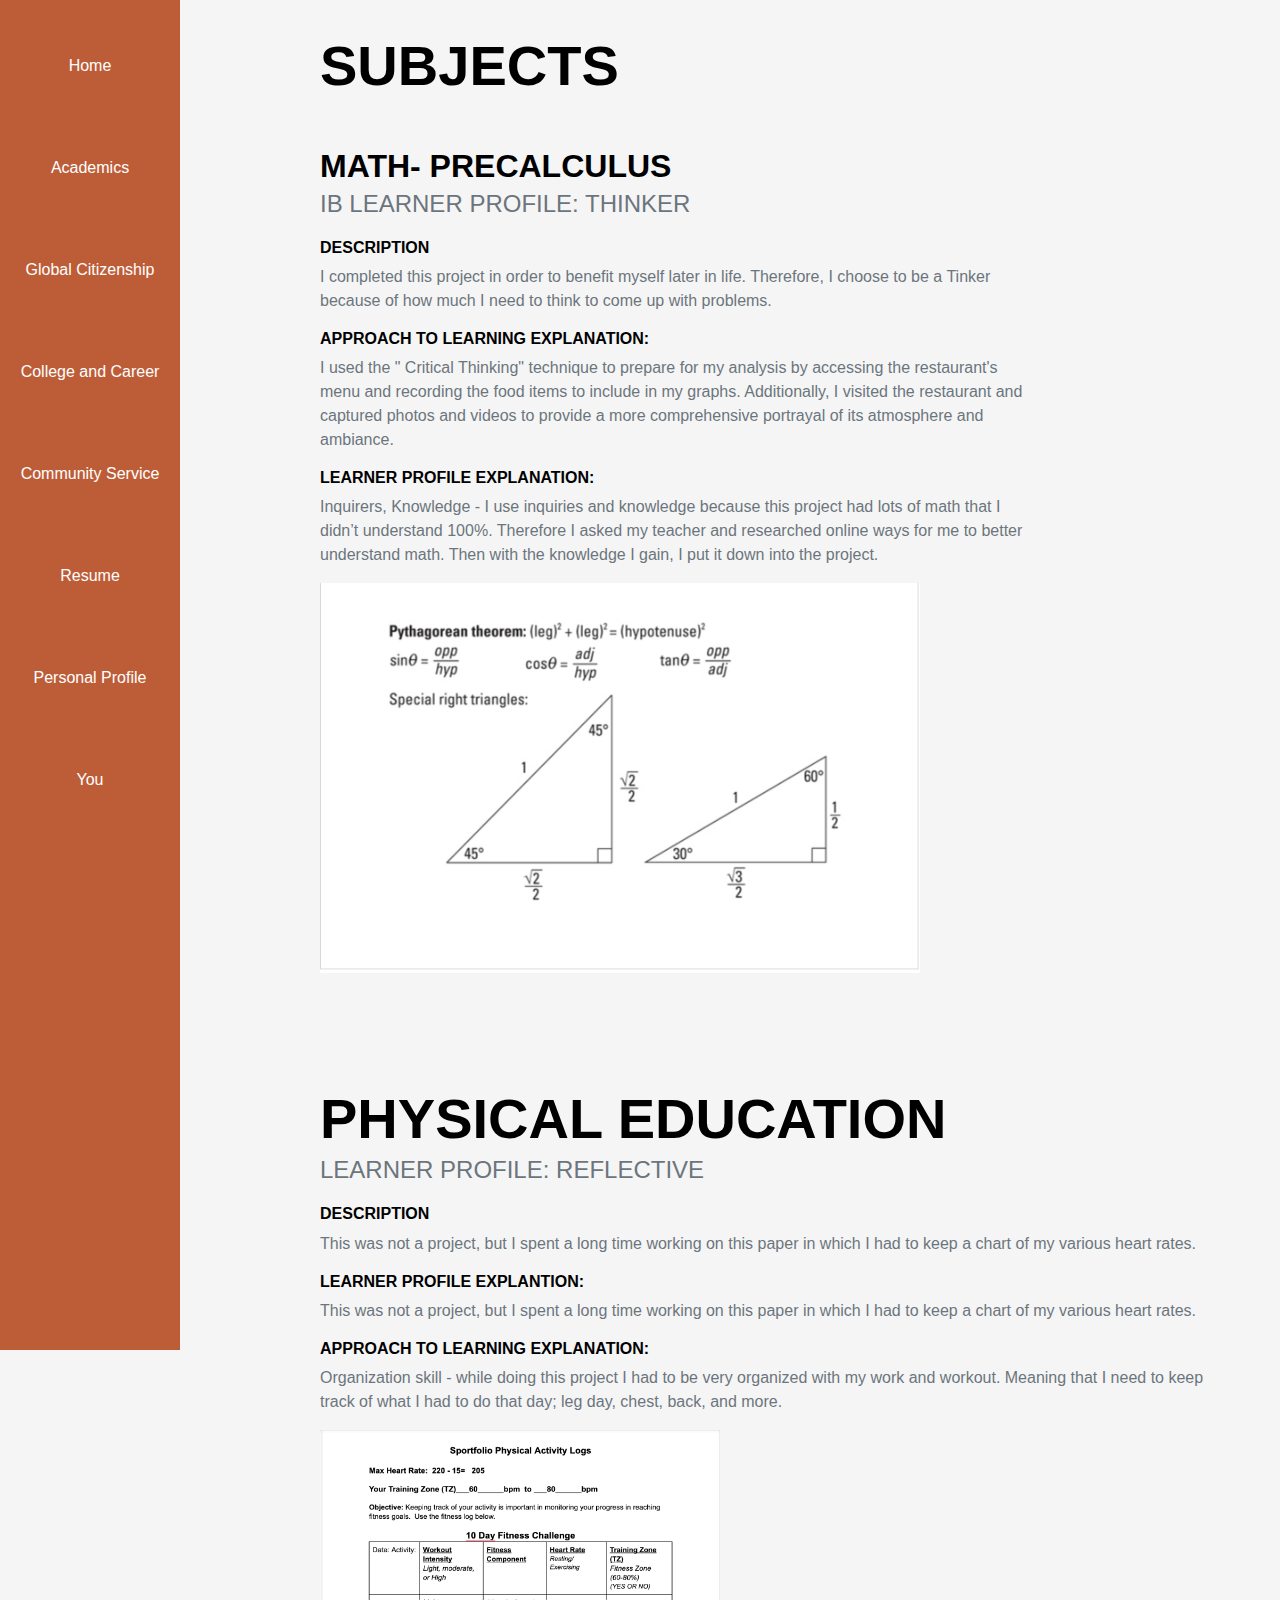
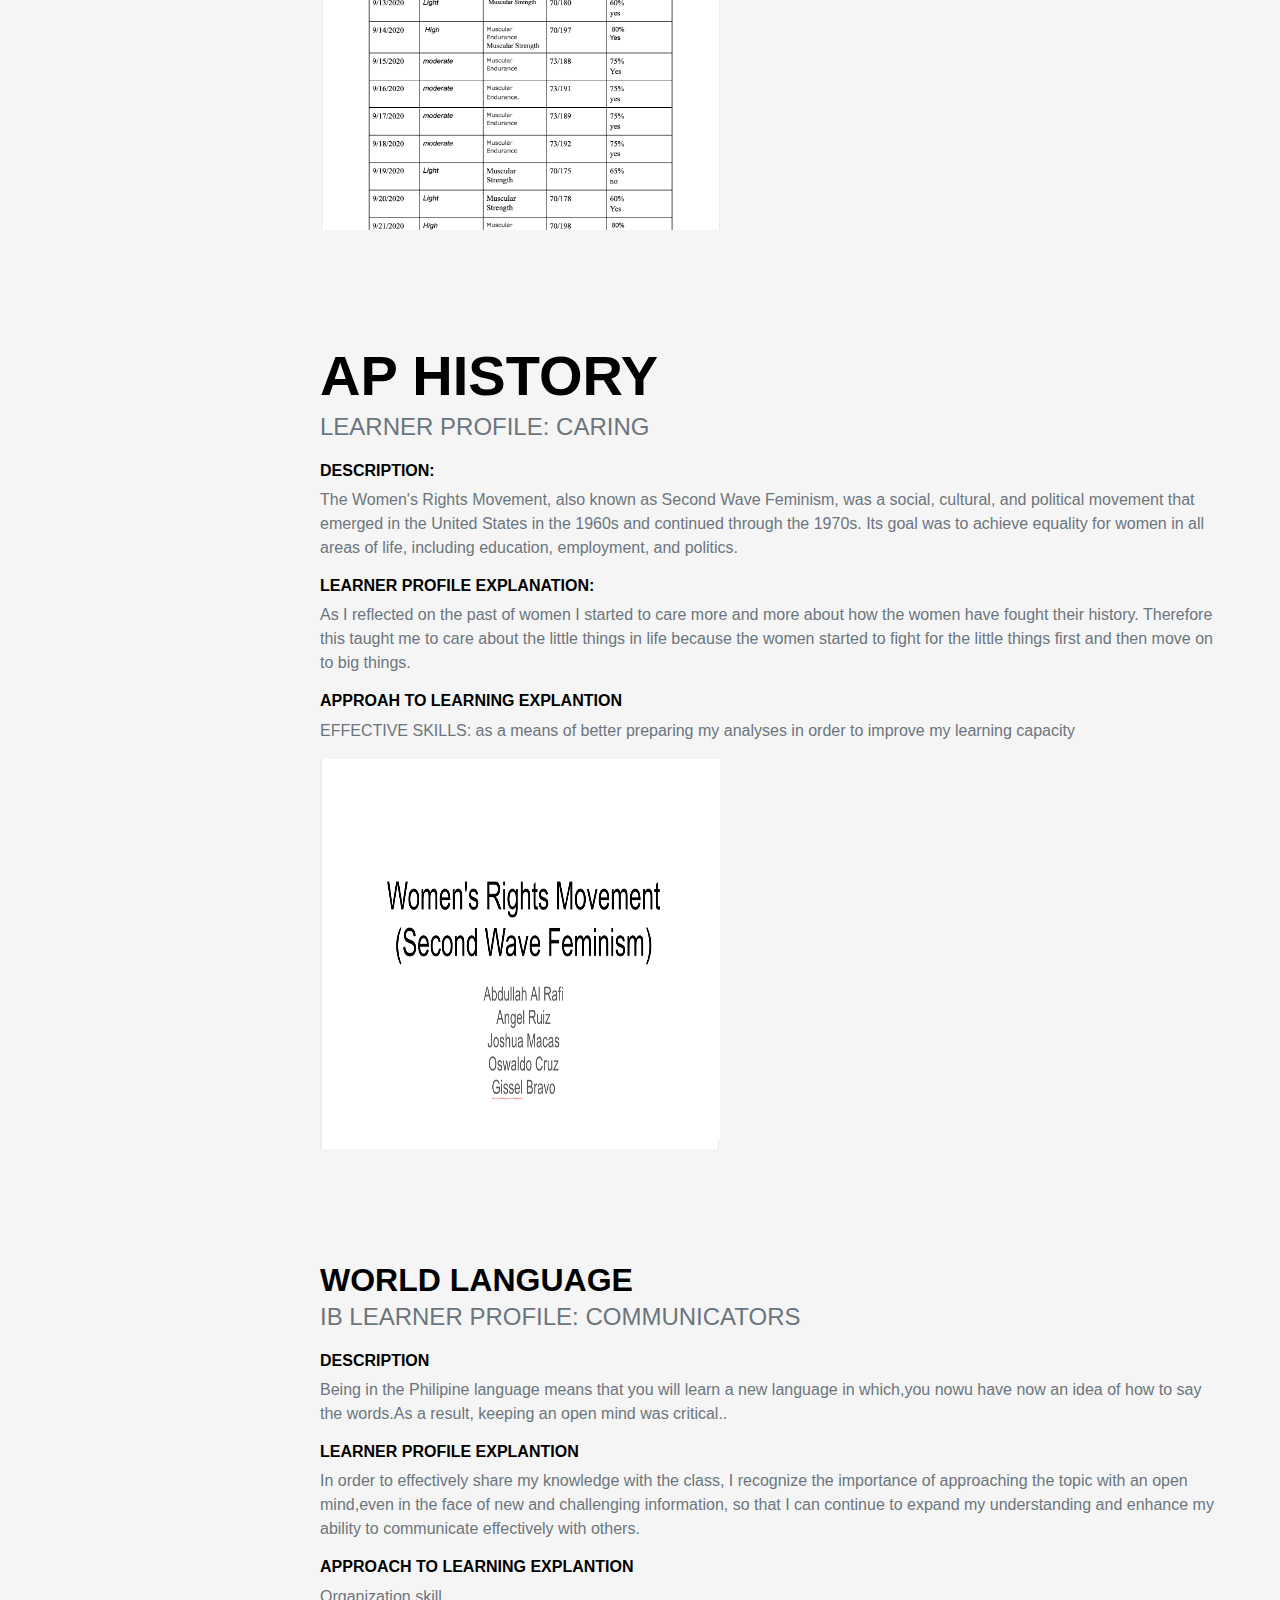
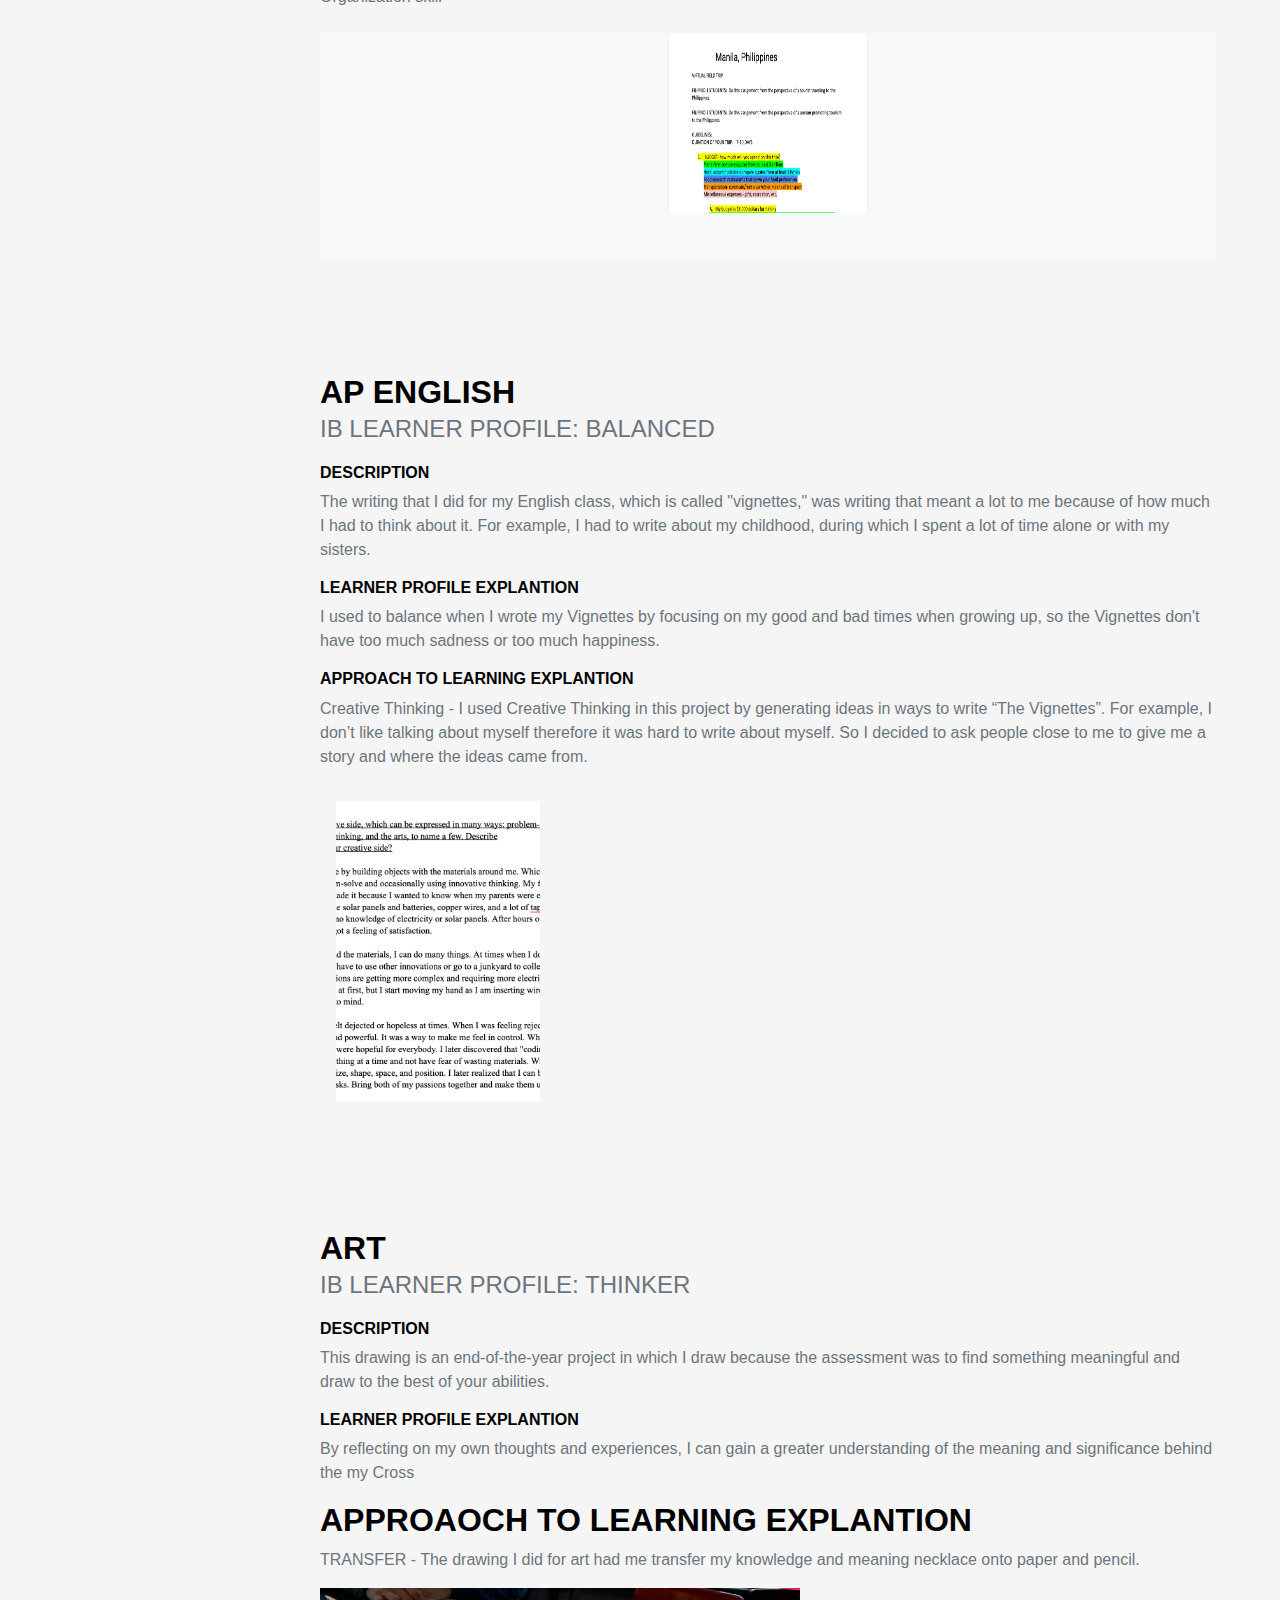
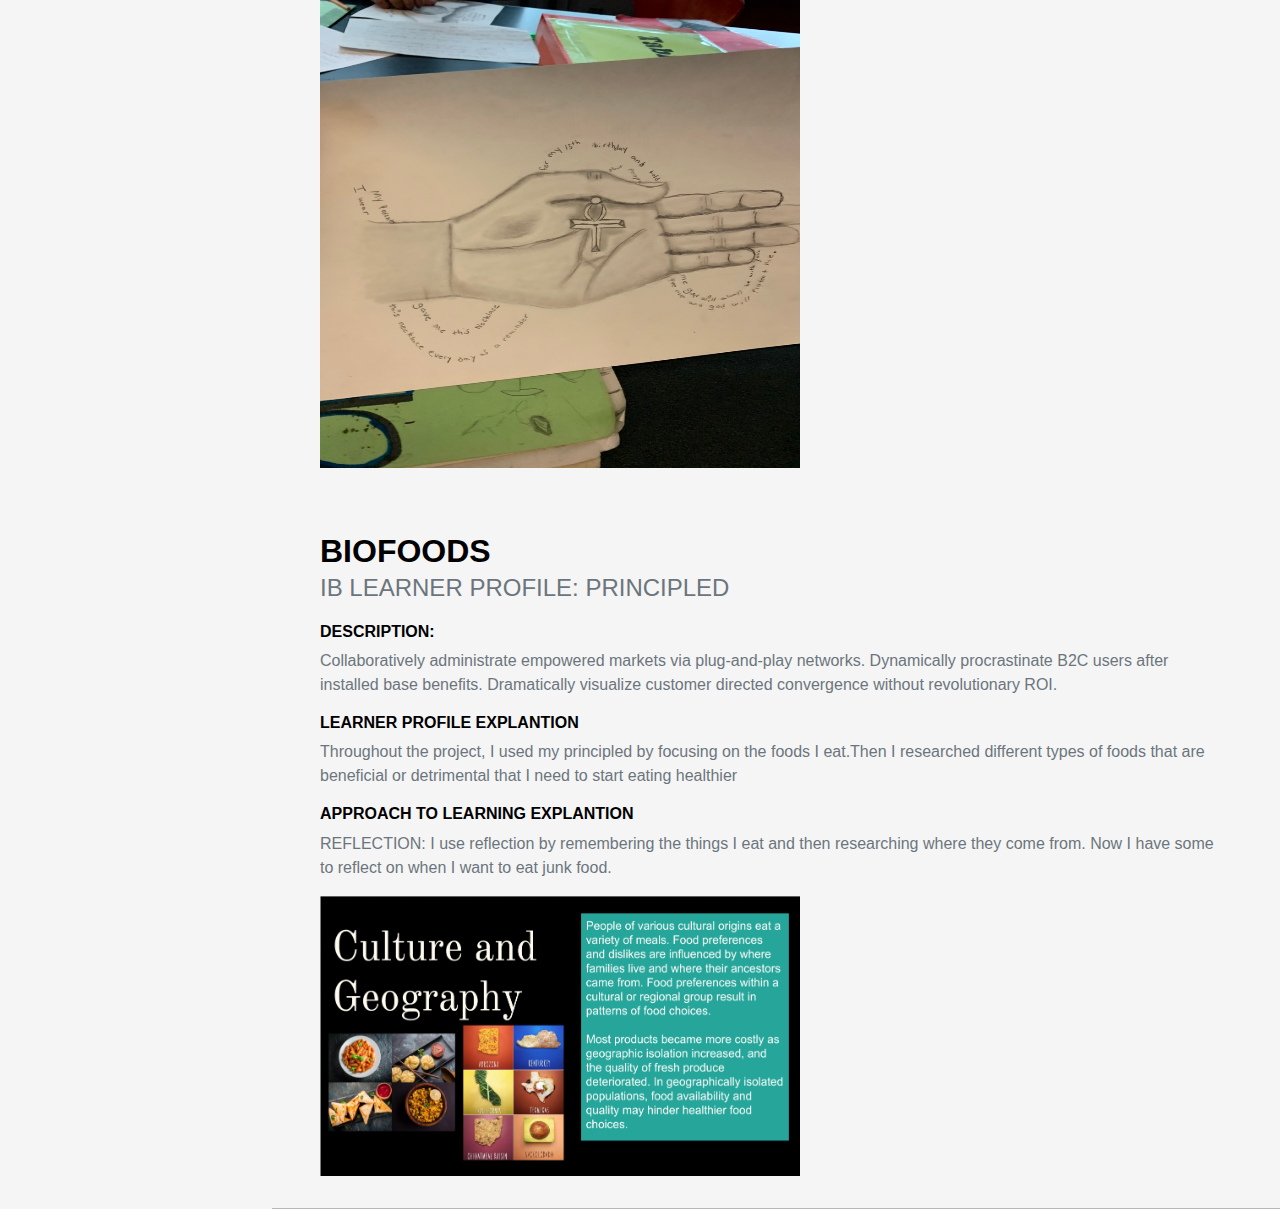
<file: Academics.html>
<!DOCTYPE html>
<html lang="en">
    <head>
        <meta charset="utf-8" />
        <meta name="viewport" content="width=device-width, initial-scale=1, shrink-to-fit=no" />
        <meta name="description" content="" />
        <meta name="author" content="" />
        <title>Oswaldo Cruz " Oszzy 16 "Portfolio</title>
        <link href="main.css" rel="stylesheet" />

    </head>
    <body id="page-top">
        <!-- Navigation-->
        
                <span class="d-block d-lg-none">Oswaldo Cruz " Oszzy 16 "Portfolio</span>            </a>
           
         
                <aside class="sidebar" id="sidebar">
                    <nav class="nav">
                         
                        <div class="nav_menu"> 
                            <div class="menu">
                                <ul class="nav_list">
                                   
                                   
                                    <li class="nav_item">
                                        <a href="main.html" class="nav_link">Home</a>
                                    </li>
                                   
                                    <li class="nav_item">
                                        <a href="Academics.html" class="nav_link">Academics</a>
                                    </li>
                                   
                                    <li class="nav_item">
                                        <a href="Global Citizenship.html" class="nav_link">Global Citizenship</a>
                                    </li>
                                    
                                    <li class="nav_item">
                                        <a href="College and Career.html" class="nav_link">College and Career</a>
                                    </li>
                                    
                                    <li class="nav_item">
                                        <a href="#community Service" class="nav_link">Community Service</a>
                                    </li>
                                    
                                    <li class="nav_item">
                                        <a href="Resume.html" class="nav_link">Resume</a>
                                    </li>
                                    <li class="nav_item">
                                        <a href="index.html" class="nav_link active-Link"> Personal Profile</a>
                                    </li>
                                    <li class="nav_item">
                                        <a href="" class="nav_link">You</a>
                                    </li>
                                         </ul>
                            </div>            
                
                
                            </div>
                        </div>
                    </nav>
                </aside>
        </nav> <link href="main.css" rel="stylesheet" />
        
        <section class="resume-section" id="experience">
    <div class="resume-section-content">
        <h2 class="mb-5">Subjects</h2>
        <div class="d-flex flex-column flex-md-row justify-content-between mb-5">
            <div class="flex-grow-1">
                <h3 class="mb-0">Math- PRECALCULUS</h3>
                <div class="subheading mb-3">IB LEARNER PROFILE: Thinker</div>
                <h6>Description</h6>
                <p>  I completed this project in order to benefit myself later in life. Therefore, I choose to be a Tinker because of how much I need to think to come up with problems.
                </p>
                <h6> Approach to learning Explanation:</h6>
                <p> I used the " Critical Thinking" technique to prepare for my analysis by accessing the restaurant's menu and recording the food items to include in my graphs. Additionally, I visited the restaurant and captured photos and videos to provide a more comprehensive portrayal of its atmosphere and ambiance. </p>
                <h6> Learner Profile Explanation:</h6>
                    <p>  Inquirers, Knowledge - I use inquiries and knowledge because this project had lots of math that I didn’t understand 100%. Therefore I asked my teacher and researched online ways for me to better understand math. Then with the knowledge I gain, I put it down into the project. </p> 
                    <img src=" Screenshot 2023-04-17 at 2.23.46 PM.png" width="600" height="390" >                            

                
            </div>
        </div>
        
</section> 



        <section class="resume-section" id="experience"> 
            <div class="d-flex flex-column flex-md-row justify-content-between mb-5">
                <div class="flex-grow-1">
                    <h2 class="mb-0">Physical education </h2>
                    <div class="subheading mb-3"> Learner Profile: Reflective</div>
                    <h6> DESCRIPTION</h6>
                    <p>This was not a project, but I spent a long time working on this paper in which I had to keep a chart of my various heart rates. </p>
                    <h6> Learner Profile Explantion:</h6>
                    <p> This was not a project, but I spent a long time working on this paper in which I had to keep a chart of my various heart rates. </p>
                    <h6> Approach to learning Explanation:</h6>
                    <p> Organization skill - while doing this project I had to be very organized with my work and workout. Meaning that I need to keep track of what I had to do that day; leg day, chest, back, and more.  </p>
                    <img src=" Screenshot 2023-03-17 at 10.02.32 PM.png" width="400" height="400" >                            
                </div>
            
            </section>



         <section class="resume-section" id="experience"> 
            <div class="d-flex flex-column flex-md-row justify-content-between mb-5">
                <div class="flex-grow-1">
                    <h2 class="mb-0">Ap History</h2>
                    <div class="subheading mb-3"> Learner Profile: Caring</div>
                    <h6> Description:</h6>
                    <p>The Women's Rights Movement, also known as Second Wave Feminism, was a social, cultural, and political movement that emerged in the United States in the 1960s and continued through the 1970s. Its goal was to achieve equality for women in all areas of life, including education, employment, and politics.</p>
                    <h6> Learner Profile Explanation:</h6>
                    <p> As I reflected on the past of women I started to care more and more about how the women have fought their history. Therefore this taught me to care about the little things in life because the women started to fight for the little things first and then move on to big things.</p>
                    <h6> Approah To Learning Explantion</h6>
                    <p> EFFECTIVE SKILLS: as a means of better preparing my analyses in order to improve my learning capacity</p>
                    <img src=" Screenshot 2023-03-17 at 8.00.31 PM.png" width="400" height="390" >                            
                </div>
         </section>   
        


         <section class="resume-section" id="experience">
            <div class="flex-grow-1">
                <h3 class="mb-0">World Language</h3>
                <div class="subheading mb-3">IB Learner Profile: Communicators</div>
                <H6> Description</H6>
                <p>Being in the Philipine language means that you will learn a new language in which,you nowu have now an idea of how to say the words.As a result, keeping an open mind was critical.. </p>
                <h6> Learner Profile Explantion</h6>
                <p> In order to effectively share my knowledge with the class, I recognize the importance of approaching the topic with an open mind,even in the face of new and challenging information, so that I can continue to expand my understanding and enhance my ability to communicate effectively with others.</p>
               <h6> Approach To Learning Explantion</h6>
               <p>  Organization skill</p>
                <div class="col-lg-6 col-xxl-4 mb-5">
                    <div class="card bg-light border-0 h-100">
                        <div class="card-body text-center p-4 p-lg-5 pt-0 pt-lg-0">
                            <div class="feature bg-primary bg-gradient text-white rounded-3 mb-4 mt-n4"><i class="bi bi-cloud-download"></i></div>
                            
                                <img src="Screenshot 2023-03-16 at 9.49.53 PM.png" width="200" height="180" > 

                        </div>
                        
                    </div>
                </div>
            </div>
        </div> 
        
        
         </section>
            


        <section class="resume-section 1" id="experience 1 ">  
            <div class="d-flex flex-column flex-md-row justify-content-between mb-5">
                <div class="flex-grow-1">
                    <h3 class="mb-0">AP English </h3>
                    <div class="subheading mb-3">IB LEARNER PROFILE: Balanced</div>
                   <h6>Description</h6>
                    <p>The writing that I did for my English class, which is called "vignettes," was writing that meant a lot to me because of how much I had to think about it. For example, I had to write about my childhood, during which I spent a lot of time alone or with my sisters.   </p>
                    <h6> Learner Profile Explantion</h6>
                    <p>             I used to balance when I wrote my Vignettes by focusing on my good and bad times when growing up, so the Vignettes don't have too much sadness or too much happiness. 
                    </p>
                    <h6> Approach to learning Explantion</h6>
                    <p>Creative Thinking - I used Creative Thinking in this project by generating ideas in ways to write “The Vignettes”. For example, I don’t like talking about myself therefore it was hard to write about myself. So I decided to ask people close to me to give me a story and where the ideas came from.                    </p>
                    <div class="image-grid">
	            	<img src="Screenshot 2023-03-18 at 1.31.14 AM.png">

                </div>
            </div>
        </section>
        


            <section class="resume-section" id="experience">  
                <div class="flex-grow-1">
                    <h3 class="mb-0">Art</h3>
                    <div class="subheading mb-3">IB LEARNER PROFILE: Thinker </div>
                    <H6> Description</H6>
                    <p>This drawing is an end-of-the-year project in which I draw because the assessment was to find something meaningful and draw to the best of your abilities. </p>
                    <h6> Learner Profile Explantion</h6>
                    <p> By reflecting on my own thoughts and experiences, I can gain a greater understanding of the meaning and significance behind the my Cross</p>
                    <h3> Approaoch to Learning Explantion</h3>
                    <p> TRANSFER - The drawing I did for art had me transfer my knowledge and meaning necklace onto paper and pencil. </p>
                    <img src="510D3DAE-EC54-47A5-8546-C8CBC0651792_1_105_c.jpeg" width="480" height="480">
                </div>                       
             </div>

            </section>

            <section class="resume-section" id="experience">  
                <div class="d-flex flex-column flex-md-row justify-content-between">
                    <div class="flex-grow-1">
                        <h3 class="mb-0"> BioFoods</h3>
                        <div class="subheading mb-3">IB LEARNER PROFILE: principled </div>
                        <h6> Description: </h6>
                        <p>Collaboratively administrate empowered markets via plug-and-play networks. Dynamically procrastinate B2C users after installed base benefits. Dramatically visualize customer directed convergence without revolutionary ROI.</p>
                        <h6> Learner Profile Explantion</h6>
                        <p> Throughout the project, I used my principled by focusing on the foods I eat.Then I researched different types of foods that are beneficial or detrimental that I need to start eating healthier </p>
                        <h6> Approach To Learning Explantion </h6>
                        <p> REFLECTION: I use reflection by remembering the things I eat and then researching where they come from. Now I have some to reflect on when I want to eat junk food.</p>
                        <img src="Screenshot 2023-03-18 at 1.26.39 AM.png" width="480" height="280" >   
                </div>
                    
            </section>
        

                 
            </div>
        </div>
    </div>

<hr class="m-0" />
</file>
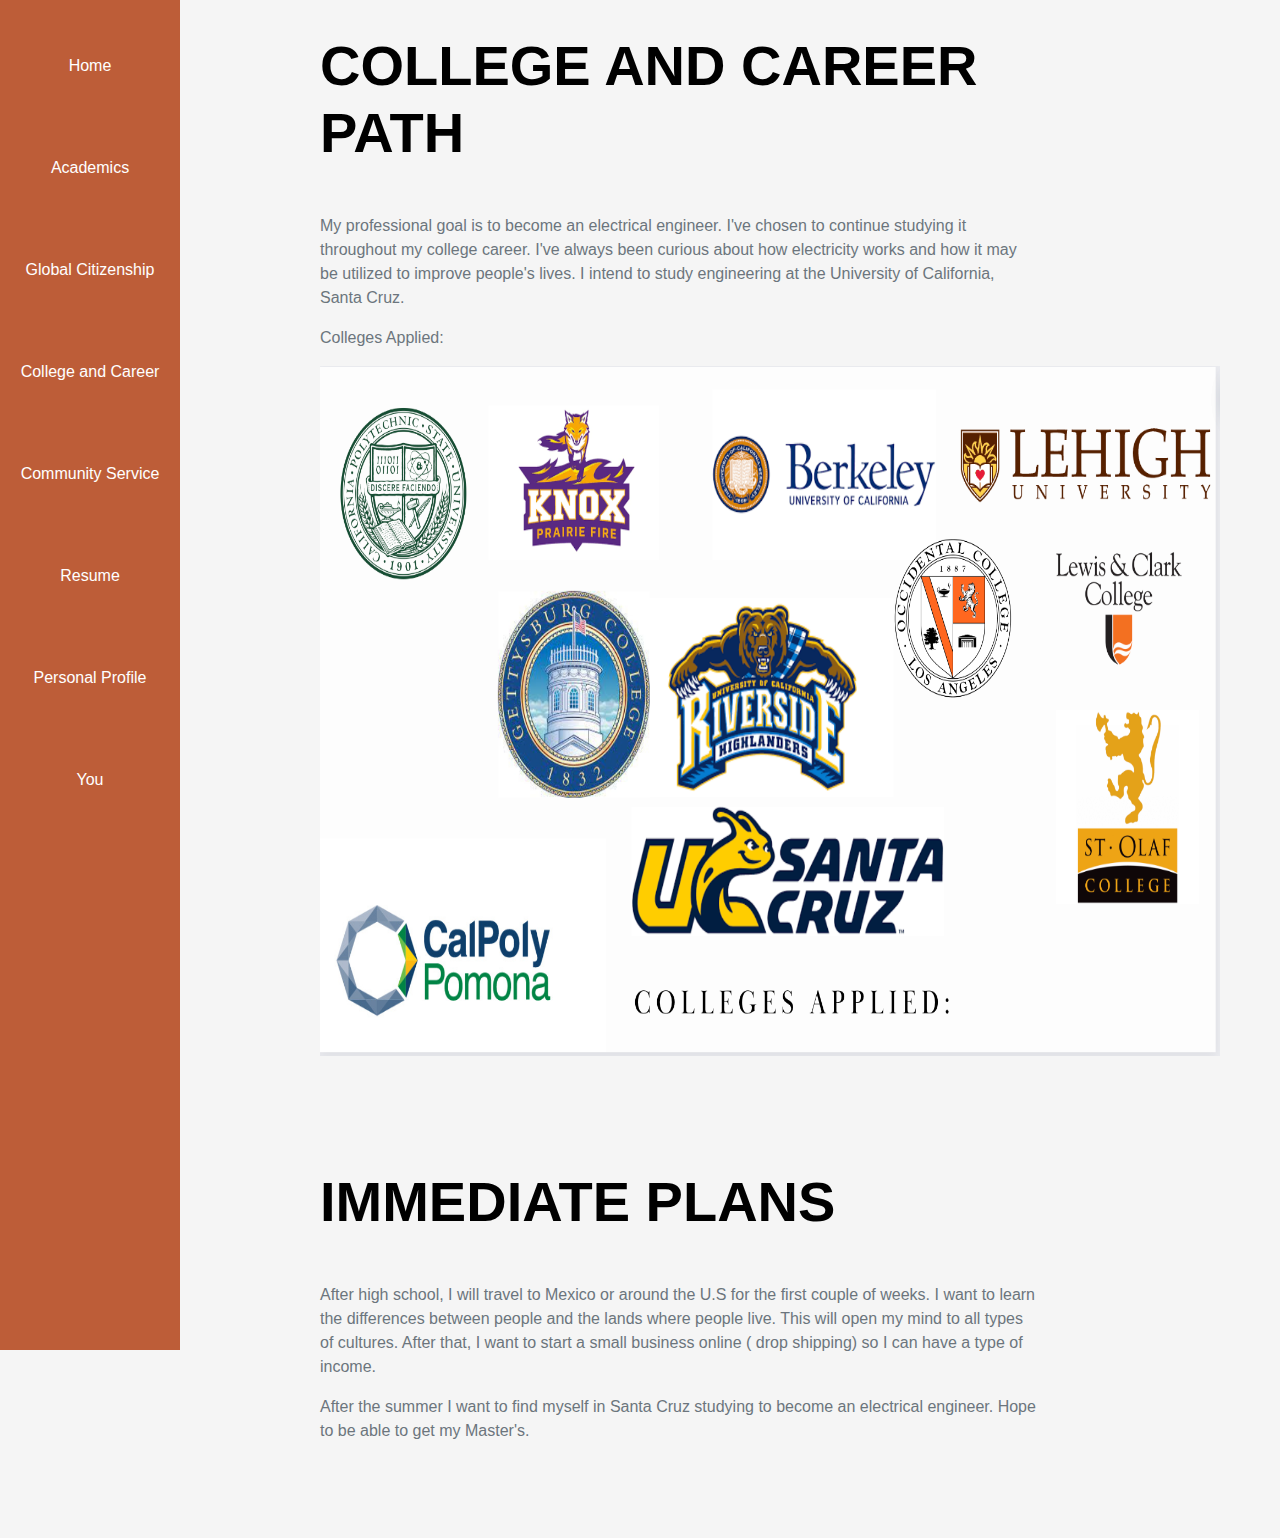
<file: College and Career.html>
<!DOCTYPE html>
<html lang="en">
   
<head>
        <meta charset="utf-8" />
        <meta name="viewport" content="width=device-width, initial-scale=1, shrink-to-fit=no" />
        <meta name="description" content="" />
        <meta name="author" content="" />
        <title>Oswaldo Cruz " Oszzy 16 "Portfolio</title>
        <link rel="icon" type="image/x-icon" href="assets/img/favicon.ico" />
        <link href="main.css" rel="stylesheet" />

<section class="resume-section" id="interests">
    <div class="resume-section-content">
        <h2 class="mb-5">college and career Path</h2>
        

        <p> My professional goal is to become an electrical engineer. I've chosen to continue studying it throughout my college career. I've always been curious about how electricity works and how it may be utilized to improve people's lives. I intend to study engineering at the University of California, Santa Cruz. </p>
        <p> Colleges Applied:</p>
        <img src=" Screenshot 2023-04-17 at 3.16.06 PM.png" width="900" height="690" >                            
        
    </div>

</section>
<aside class="sidebar" id="sidebar">
    <nav class="nav">
         
        <div class="nav_menu"> 
            <div class="menu">
                <ul class="nav_list">
                   
                    <li class="nav_item">
                        <a href="main.html" class="nav_link">Home</a>
                    </li>
                   
                    <li class="nav_item">
                        <a href="Academics.html" class="nav_link">Academics</a>
                    </li>
                   
                    <li class="nav_item">
                        <a href="Global Citizenship.html" class="nav_link">Global Citizenship</a>
                    </li>
                    
                    <li class="nav_item">
                        <a href="College and Career.html" class="nav_link">College and Career</a>
                    </li>
                    
                    <li class="nav_item">
                        <a href="community service.html" class="nav_link">Community Service</a>
                    </li>
                    
                    <li class="nav_item">
                        <a href="Resume.html" class="nav_link">Resume</a>
                    </li>
                    <li class="nav_item">
                        <a href="index.html" class="nav_link active-Link"> Personal Profile</a>
                    </li>
                    <li class="nav_item">
                        <a href="#you" class="nav_link">You</a>
                    </li>
                         </ul>
            </div>            


            </div>
        </div>
    </nav>
</aside>
<section class="resume-section" id="interests">
    <div class="resume-section-content">
        <h2 class="mb-5">Immediate plans </h2>
        <p> After high school, I will travel to Mexico or around the U.S for the first couple of weeks. I want to learn the differences between people and the lands where people live. This will open my mind to all types of cultures. After that, I want to start a small business online ( drop shipping) so I can have a type of income. </p>
        <p> After the summer I want to find myself in Santa Cruz studying to become an electrical engineer. Hope to be able to get my Master's. </p>
    
    </div>

</section>
</file>
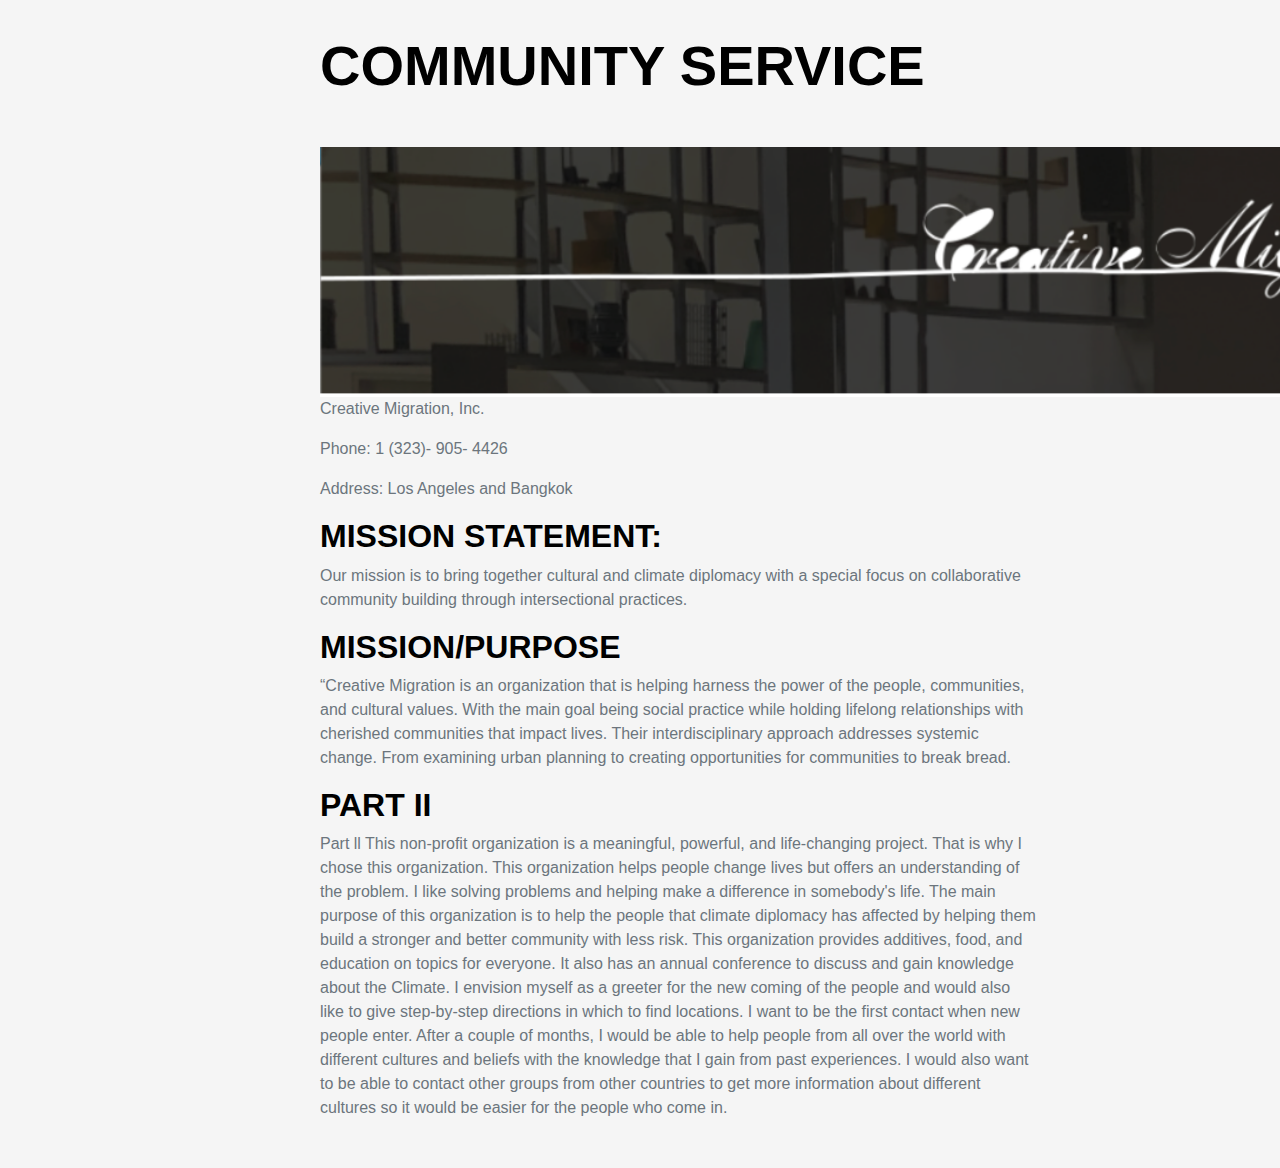
<file: Community Service.html>
<!DOCTYPE html>
<html lang="en">
    <head>
        <meta charset="utf-8" />
        <meta name="viewport" content="width=device-width, initial-scale=1, shrink-to-fit=no" />
        <meta name="description" content="" />
        <meta name="author" content="" />
        <title>Oswaldo Cruz " Oszzy 16 "Portfolio</title>
        <link rel="icon" type="image/x-icon" href="assets/img/favicon.ico" />
        <link href="main.css" rel="stylesheet" />

<section class="resume-section" id="interests">
    <div class="resume-section-content">
        <h2 class="mb-5">Community Service</h2>
        <img src="Screenshot 2023-03-18 at 2.00.38 AM.png" width="1200" height="250">
        <p>Creative Migration, Inc.</p>
        <p>Phone: 1 (323)- 905- 4426</p>
        <p> Address: Los Angeles and Bangkok</p>
        <h3>Mission Statement: </h3>
        <p> Our mission is to bring together cultural and climate diplomacy with a special focus on collaborative community building through intersectional practices. </p> 
   <h3>Mission/Purpose</h3>
   <p>“Creative Migration is an organization that is helping harness the power of the people, communities, and cultural values. With the main goal being social practice while holding lifelong
    relationships with cherished communities that impact lives. Their interdisciplinary approach addresses systemic change. From examining urban planning to creating opportunities for communities to break bread.</p>
    <h3> Part II</h3>
    <P>Part ll

        This non-profit organization is a meaningful, powerful, and life-changing project. That is why I chose this organization. This organization helps people change lives but offers an understanding of the problem. I like solving problems and helping make a difference in somebody's life. The main purpose of this organization is to help the people that climate diplomacy has affected by helping them build a stronger and better community with less risk. This organization provides additives, food, and education on topics for everyone. It also has an annual conference to discuss and gain knowledge about the Climate.
        
        I envision myself as a greeter for the new coming of the people and would also like to give step-by-step directions in which to find locations. I want to be the first contact when new people enter. After a couple of months, I would be able to help people from all over the world with different cultures and beliefs with the knowledge that I gain from past experiences. I would also want to be able to contact other groups from other countries to get more information about different cultures so it would be easier for the people who come in. 
        </P>
</div>


</section>
</file>
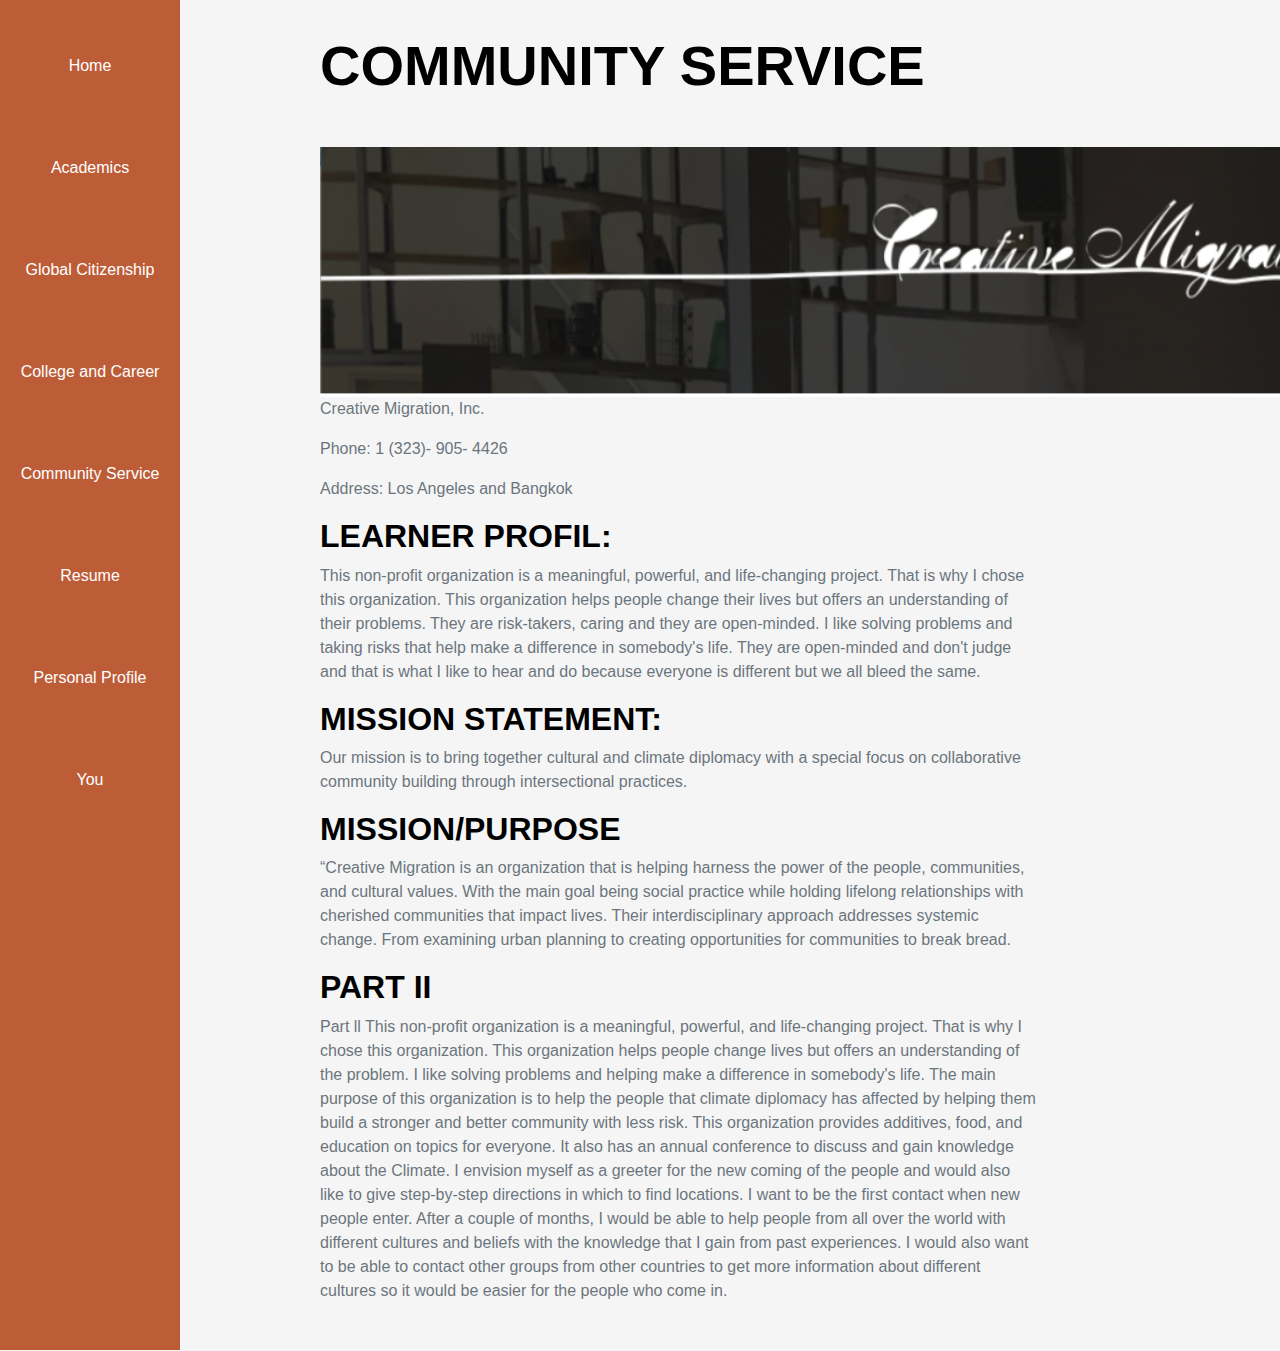
<file: community service.html>
<!DOCTYPE html>
<html lang="en">
    <head>
        <meta charset="utf-8" />
        <meta name="viewport" content="width=device-width, initial-scale=1, shrink-to-fit=no" />
        <meta name="description" content="" />
        <meta name="author" content="" />
        <title>Oswaldo Cruz " Oszzy 16 "Portfolio</title>
        <link rel="icon" type="image/x-icon" href="assets/img/favicon.ico" />
        <link href="main.css" rel="stylesheet" />
        <aside class="sidebar" id="sidebar">
            <nav class="nav">
                 
                <div class="nav_menu"> 
                    <div class="menu">
                        <ul class="nav_list">
                           
                           
                            <li class="nav_item">
                                <a href="main.html" class="nav_link">Home</a>
                            </li>
                           
                            <li class="nav_item">
                                <a href="Academics.html" class="nav_link">Academics</a>
                            </li>
                           
                            <li class="nav_item">
                                <a href="Global Citizenship.html" class="nav_link">Global Citizenship</a>
                            </li>
                            
                            <li class="nav_item">
                                <a href="College and Career.html" class="nav_link">College and Career</a>
                            </li>
                            
                            <li class="nav_item">
                                <a href="#community Service" class="nav_link">Community Service</a>
                            </li>
                            
                            <li class="nav_item">
                                <a href="Resume.html" class="nav_link">Resume</a>
                            </li>
                            <li class="nav_item">
                                <a href="index.html" class="nav_link active-Link"> Personal Profile</a>
                            </li>
                            <li class="nav_item">
                                <a href="#you" class="nav_link">You</a>
                            </li>
                                 </ul>
                    </div>            
        
        
                    </div>
                </div>
            </nav>
        </aside>









<section class="resume-section" id="interests">
    <div class="resume-section-content">
        <h2 class="mb-5">Community Service</h2>
        <img src="Screenshot 2023-03-18 at 2.00.38 AM.png" width="1100" height="250">
        <p>Creative Migration, Inc.</p>
        <p>Phone: 1 (323)- 905- 4426</p>
        <p> Address: Los Angeles and Bangkok</p>
        <h3> Learner Profil:</h3>
        <p> This non-profit organization is a meaningful, powerful, and life-changing project. That is why I chose this organization. This organization helps people change their lives but offers an understanding of their problems. They are risk-takers, caring and they are open-minded. I like solving problems and taking risks that help make a difference in somebody's life. They are open-minded and don't judge and that is what I like to hear and do because everyone is different but we all bleed the same.</p>
        <h3>Mission Statement: </h3>
        <p> Our mission is to bring together cultural and climate diplomacy with a special focus on collaborative community building through intersectional practices. </p> 
   <h3>Mission/Purpose</h3>
   <p>“Creative Migration is an organization that is helping harness the power of the people, communities, and cultural values. With the main goal being social practice while holding lifelong
    relationships with cherished communities that impact lives. Their interdisciplinary approach addresses systemic change. From examining urban planning to creating opportunities for communities to break bread.</p>
    <h3> Part II</h3>
    <P>Part ll

        This non-profit organization is a meaningful, powerful, and life-changing project. That is why I chose this organization. This organization helps people change lives but offers an understanding of the problem. I like solving problems and helping make a difference in somebody's life. The main purpose of this organization is to help the people that climate diplomacy has affected by helping them build a stronger and better community with less risk. This organization provides additives, food, and education on topics for everyone. It also has an annual conference to discuss and gain knowledge about the Climate.
        
        I envision myself as a greeter for the new coming of the people and would also like to give step-by-step directions in which to find locations. I want to be the first contact when new people enter. After a couple of months, I would be able to help people from all over the world with different cultures and beliefs with the knowledge that I gain from past experiences. I would also want to be able to contact other groups from other countries to get more information about different cultures so it would be easier for the people who come in. 
        </P>
</div>


</section>
</file>
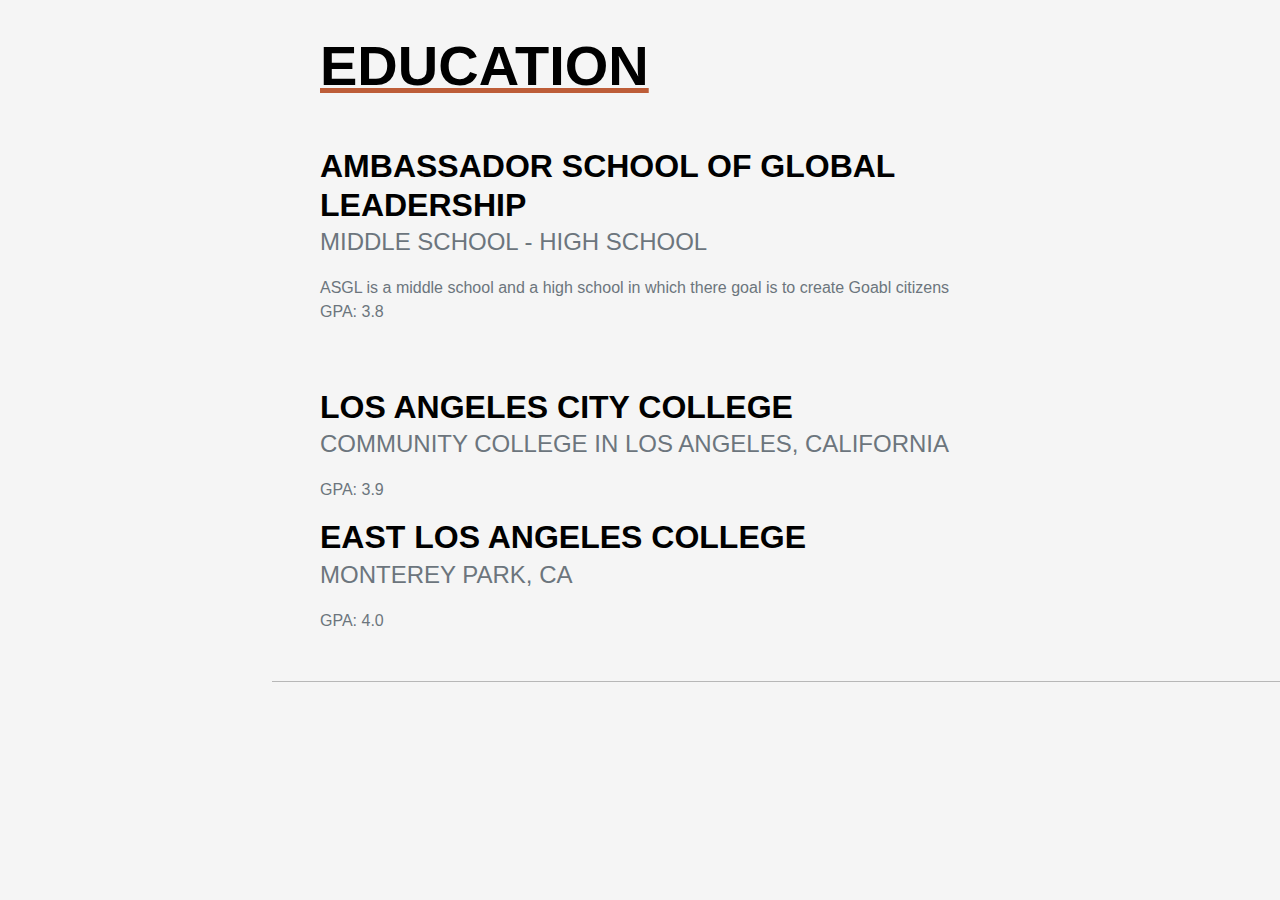
<file: Education.html>
<!DOCTYPE html>
<html lang="en">
    <head>
        <meta charset="utf-8" />
        <meta name="viewport" content="width=device-width, initial-scale=1, shrink-to-fit=no" />
        <meta name="description" content="" />
        <meta name="author" content="" />
        <title>Oswaldo Cruz " Oszzy 16 "Portfolio</title>
        <link rel="icon" type="image/x-icon" href="assets/img/favicon.ico" />
        <link href="main.css" rel="stylesheet" />
<section class="resume-section" id="education">
    <div class="resume-section-content">
        
        <a href="Subject.html"> <h2 class="mb-5">Education</h2></a>
        <div class="d-flex flex-column flex-md-row justify-content-between mb-5">
            <div class="flex-grow-1">
                <h3 class="mb-0">Ambassador School of Global Leadership</h3>
                <div class="subheading mb-3"> Middle School - High School</div>
                <div> ASGL is a middle school and a high school in which there goal is to create Goabl citizens </div>
                <p>GPA: 3.8</p>
            </div>
        </div>
        <div class="d-flex flex-column flex-md-row justify-content-between">
        </div>
        <div class="d-flex flex-column flex-md-row justify-content-between">
            <div class="flex-grow-1">
                <h3 class="mb-0">Los Angeles City College </h3>
                <div class="subheading mb-3">Community college in Los Angeles, California </div>
                <p>GPA: 3.9</p>
            </div>
        </div>
        <div class="d-flex flex-column flex-md-row justify-content-between">
            <div class="flex-grow-1">
                <h3 class="mb-0">East Los Angeles College</h3>
                <div class="subheading mb-3">Monterey Park, CA</div>
                <p>GPA: 4.0</p>
            </div>
        </div>
    </div>
</section>
<hr class="m-0" />
</file>
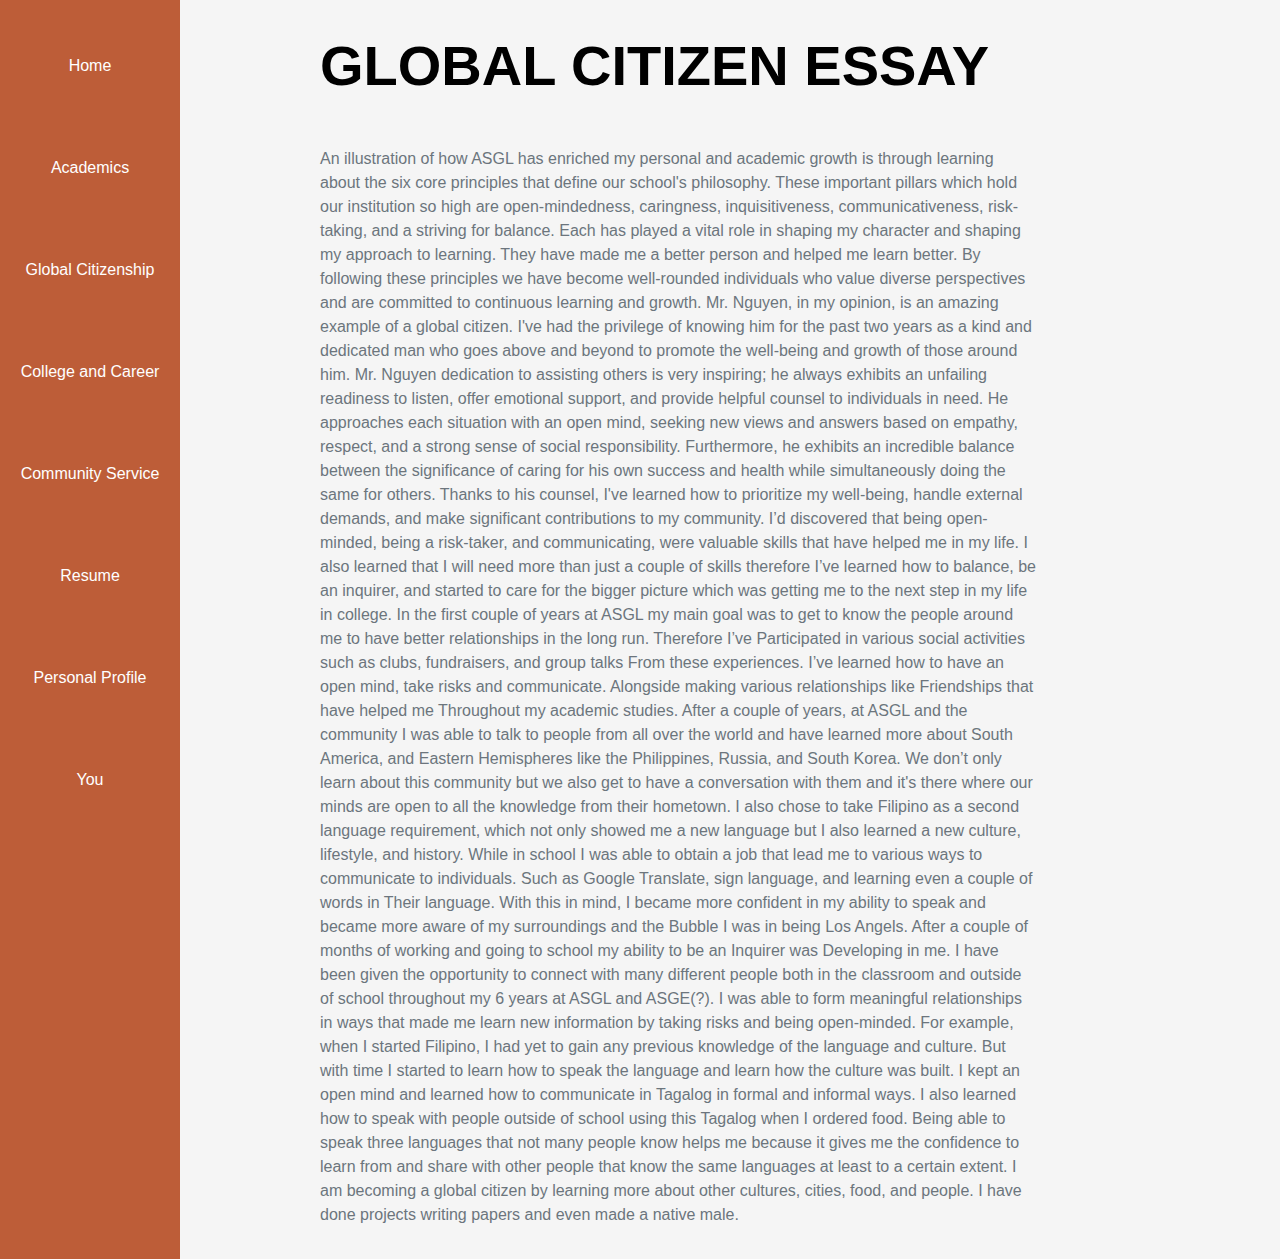
<file: Global Citizenship.html>
<!DOCTYPE html>
<html lang="en">
    <head>
        <meta charset="utf-8" />
        <meta name="viewport" content="width=device-width, initial-scale=1, shrink-to-fit=no" />
        <meta name="description" content="" />
        <meta name="author" content="" />
        <title>Oswaldo Cruz " Oszzy 16 "Portfolio</title>
        <link href="main.css" rel="stylesheet" />
        <aside class="sidebar" id="sidebar">
            <nav class="nav">
                 
                <div class="nav_menu"> 
                    <div class="menu">
                        <ul class="nav_list">
                           
                           
                            <li class="nav_item">
                                <a href="main.html" class="nav_link">Home</a>
                            </li>
                           
                            <li class="nav_item">
                                <a href="Academics.html" class="nav_link">Academics</a>
                            </li>
                           
                            <li class="nav_item">
                                <a href="Global Citizenship.html" class="nav_link">Global Citizenship</a>
                            </li>
                            
                            <li class="nav_item">
                                <a href="College and Career.html" class="nav_link">College and Career</a>
                            </li>
                            
                            <li class="nav_item">
                                <a href="#community Service" class="nav_link">Community Service</a>
                            </li>
                            
                            <li class="nav_item">
                                <a href="Resume.html" class="nav_link">Resume</a>
                            </li>
                            <li class="nav_item">
                                <a href="index.html" class="nav_link active-Link"> Personal Profile</a>
                            </li>
                            <li class="nav_item">
                                <a href="community service.html" class="nav_link">You</a>
                            </li>
                                 </ul>
                    </div>            
        
        
                    </div>
                </div>
            </nav>
        </aside>













        <section class="resume-section" id="interests"> 
            <div class="resume-section-content">
                <h2 class="mb-5">Global Citizen Essay </h2>
                <p class="mb-0">An illustration of how ASGL has enriched my personal and academic growth is through learning about the six core principles that define our school's philosophy. These important pillars which hold our institution so high are open-mindedness, caringness, inquisitiveness, communicativeness, risk-taking, and a striving for balance. Each has played a vital role in shaping my character and shaping my approach to learning. They have made me a better person and helped me learn better. By following these principles we have become well-rounded individuals who value diverse perspectives and are committed to continuous learning and growth.
                    Mr. Nguyen, in my opinion, is an amazing example of a global citizen. I've had the privilege of knowing him for the past two years as a kind and dedicated man who goes above and beyond to promote the well-being and growth of those around him. Mr. Nguyen dedication to assisting others is very inspiring; he always exhibits an unfailing readiness to listen, offer emotional support, and provide helpful counsel to individuals in need. He approaches each situation with an open mind, seeking new views and answers based on empathy, respect, and a strong sense of social responsibility. Furthermore, he exhibits an incredible balance between the significance of caring for his own success and health while simultaneously doing the same for others. Thanks to his counsel, I've learned how to prioritize my well-being, handle external demands, and make significant contributions to my community.
                I’d discovered that being open-minded, being a risk-taker, and communicating, were valuable skills that have helped me in my life. I also learned that I will need more than just a couple of skills therefore I’ve learned how to balance, be an inquirer, and started to care for the bigger picture which was getting me to the next step in my life in college. In the first couple of years at ASGL my main goal was to get to know the people around me to have better relationships in the long run. Therefore I’ve Participated in various social activities such as clubs, fundraisers, and group talks From these experiences. I’ve learned how to have an open mind, take risks and communicate. Alongside making various relationships like Friendships that have helped me Throughout my academic studies.
                After a couple of years, at ASGL and the community I was able to talk to people from all over the world and have learned more about South America, and Eastern Hemispheres like the Philippines, Russia, and South Korea. We don’t only learn about this community but we also get to have a conversation with them and it's there where our minds are open to all the knowledge from their hometown. I also chose to take Filipino as a second language requirement, which not only showed me a new language but I also learned a new culture, lifestyle, and history. While in school I was able to obtain a job that lead me to various ways to communicate to individuals. Such as Google Translate, sign language, and learning even a couple of words in Their language.
                With this in mind, I became more confident in my ability to speak and became more aware of my surroundings and the Bubble I was in being Los Angels. After a couple of months of working and going to school my ability to be an Inquirer was Developing in me.
                    I have been given the opportunity to connect with many different people both in the classroom and outside of school throughout my 6 years at ASGL and ASGE(?). I was able to form meaningful relationships in ways that made me learn new information by taking risks and being open-minded. For example, when I started Filipino, I had yet to gain any previous knowledge of the language and culture. But with time I started to learn how to speak the language and learn how the culture was built. I kept an open mind and learned how to communicate in Tagalog in formal and informal ways. I also learned how to speak with people outside of school using this Tagalog when I ordered food. Being able to speak three languages that not many people know helps me because it gives me the confidence to learn from and share with other people that know the same languages at least to a certain extent. I am becoming a global citizen by learning more about other cultures, cities, food, and people. I have done projects writing papers and even made a native male. 
                </p>
            </div>
        </section>
</file>
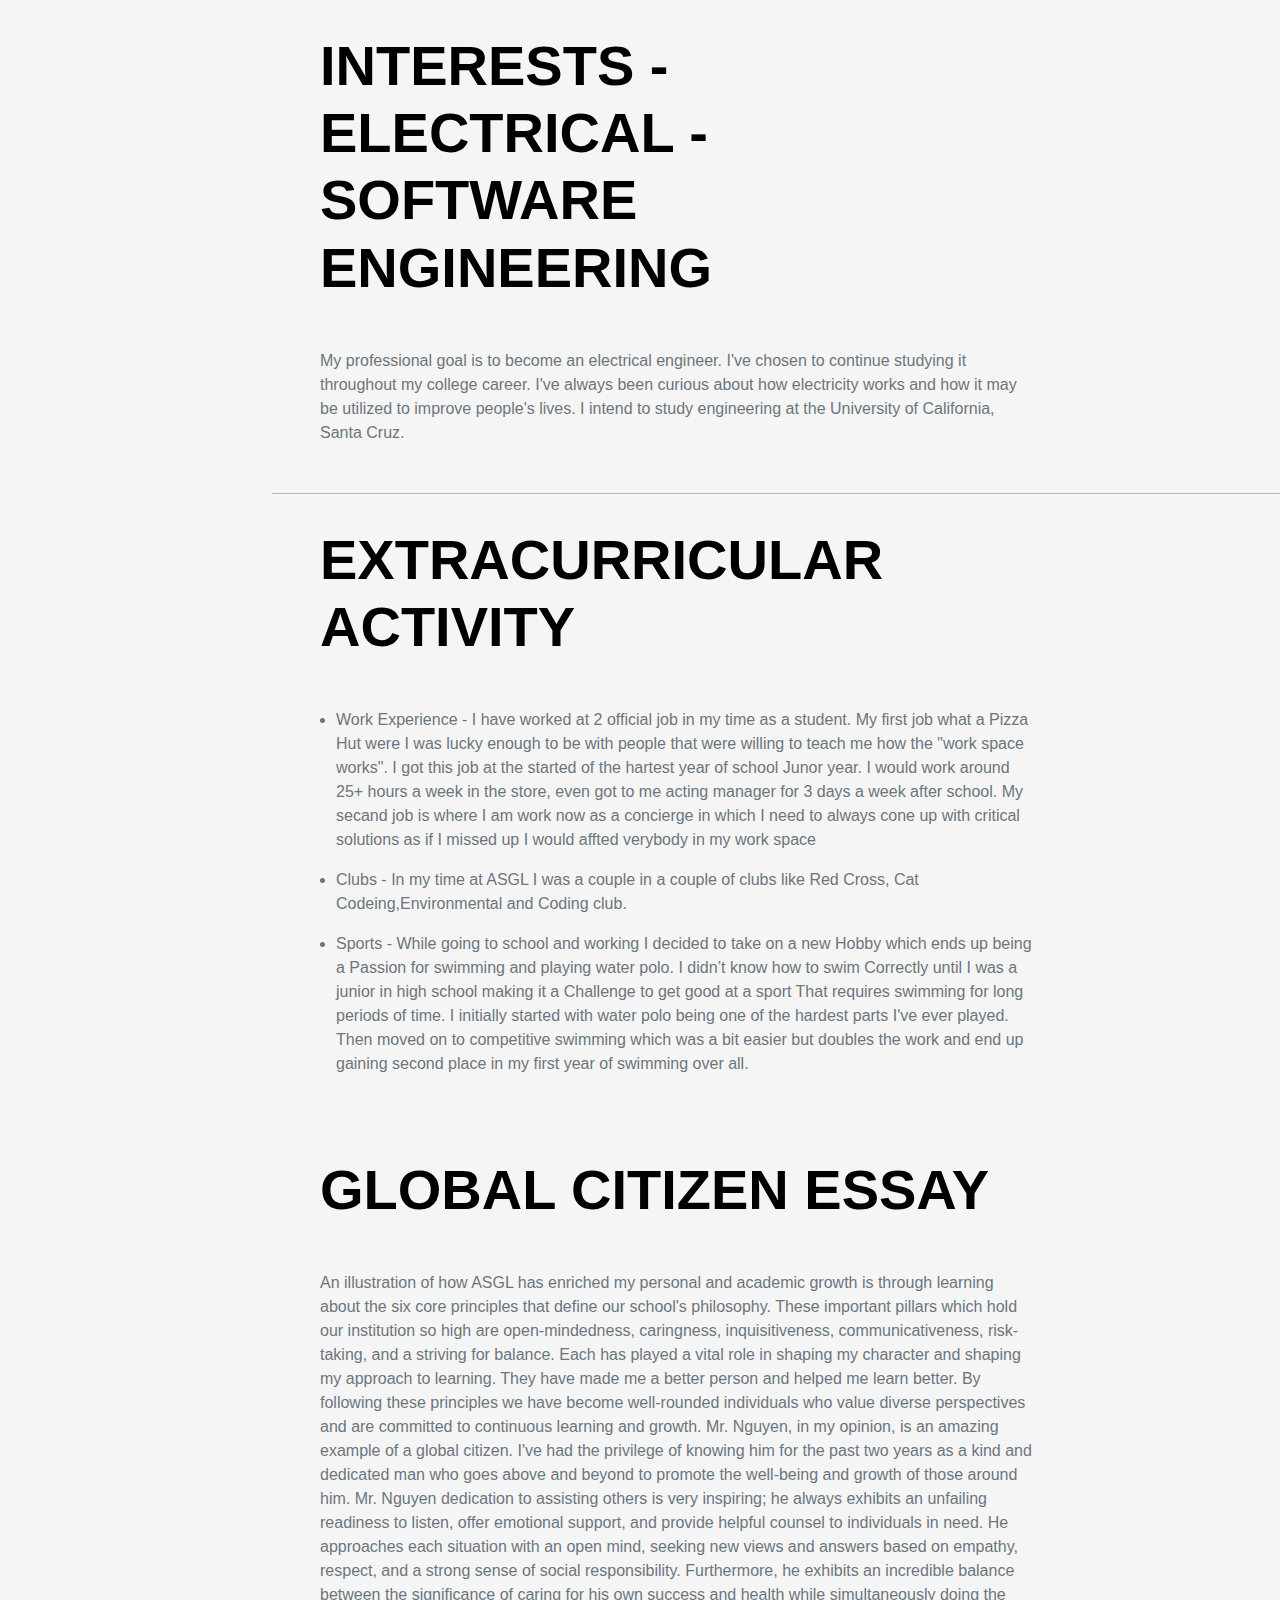
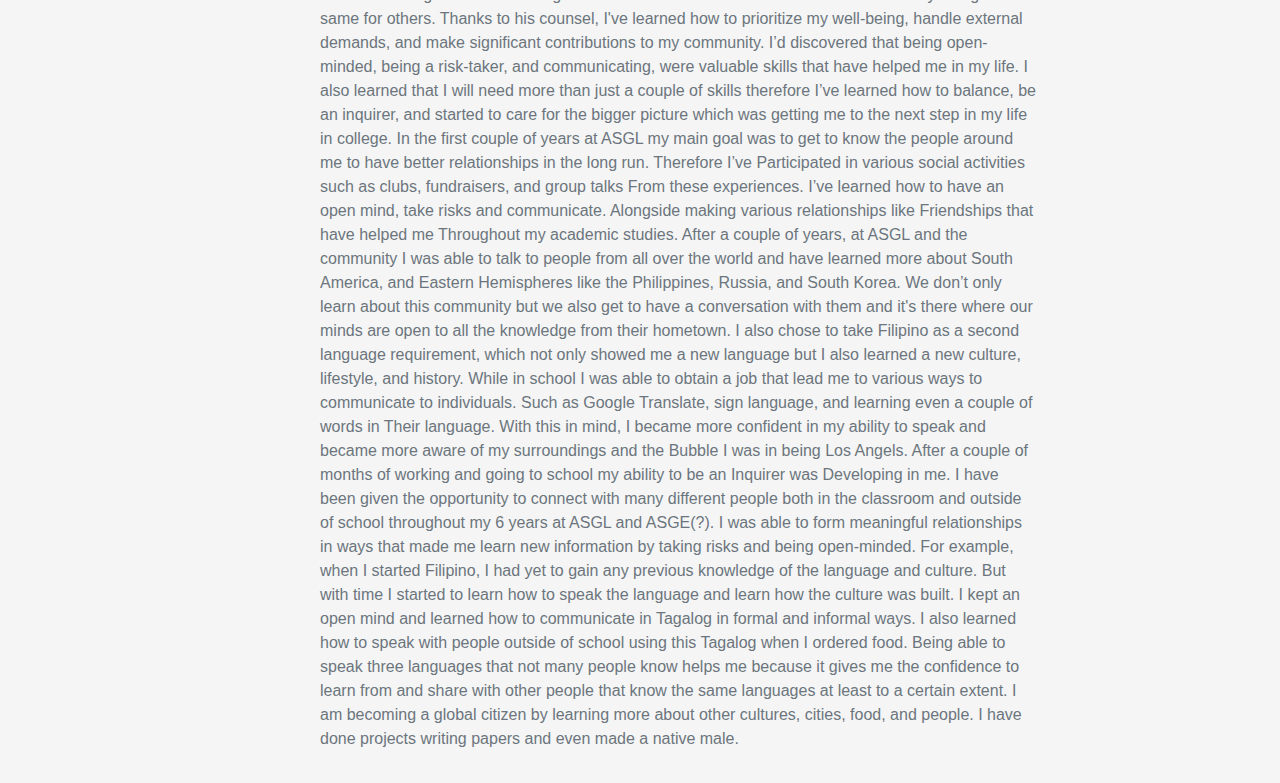
<file: Interest-college.html>
<!DOCTYPE html>
<html lang="en">
   
<head>
        <meta charset="utf-8" />
        <meta name="viewport" content="width=device-width, initial-scale=1, shrink-to-fit=no" />
        <meta name="description" content="" />
        <meta name="author" content="" />
        <title>Oswaldo Cruz " Oszzy 16 "Portfolio</title>
        <link rel="icon" type="image/x-icon" href="assets/img/favicon.ico" />
        <link href="main.css" rel="stylesheet" />

<section class="resume-section" id="interests">
    <div class="resume-section-content">
        <h2 class="mb-5">Interests - electrical - Software Engineering</h2>
        <p> My professional goal is to become an electrical engineer. I've chosen to continue studying it throughout my college career. I've always been curious about how electricity works and how it may be utilized to improve people's lives. I intend to study engineering at the University of California, Santa Cruz. </p>
    </div>

</section>

<hr class="m-0" />
<section class="resume-section" id="skills">
    <div class="resume-section-content">
        <h2 class="mb-5">Extracurricular Activity</h2>
        <ul class="fa-ul mb-0">
            <li>
                <span class="fa-li"><i class="fas fa-check"></i></span>
                <p>Work Experience - I have worked at 2 official job in my time as a student. My first job what a Pizza Hut were I was lucky enough to be with people that were willing to teach me how the "work space works". I got this job at the started of the hartest year of school Junor year. I would work around 25+ hours a week in the store, even got to me acting manager for 3 days a week after school. My secand job is where I am work now as a concierge in which I need to always cone up with critical solutions as if I missed up I would affted verybody in my work space      </p>
            </li>
            <li>
                <span class="fa-li"><i class="fas fa-check"></i></span>
                <p>Clubs - In my time at ASGL I was a couple in a couple of clubs like Red Cross, Cat Codeing,Environmental and Coding club. </p>
            </li>
            <li>
                <span class="fa-li"><i class="fas fa-check"></i></span>
                <p> Sports - While going to school and working I decided to take on a new Hobby which ends up being a Passion for swimming and playing water polo. I didn’t know how to swim Correctly until I was a junior in high school making it a Challenge to get good at a sport That requires swimming for long periods of time. I initially started with water polo being one of the hardest parts I've ever played. Then moved on to competitive swimming which was a bit easier but doubles the work and end up gaining second place in my first year of swimming over all.</p>
            </li>
        </ul>
    </div>
</section>
<section class="resume-section" id="interests">
    <div class="resume-section-content">
        <h2 class="mb-5">Global Citizen Essay </h2>
        <p class="mb-0">An illustration of how ASGL has enriched my personal and academic growth is through learning about the six core principles that define our school's philosophy. These important pillars which hold our institution so high are open-mindedness, caringness, inquisitiveness, communicativeness, risk-taking, and a striving for balance. Each has played a vital role in shaping my character and shaping my approach to learning. They have made me a better person and helped me learn better. By following these principles we have become well-rounded individuals who value diverse perspectives and are committed to continuous learning and growth.
            Mr. Nguyen, in my opinion, is an amazing example of a global citizen. I've had the privilege of knowing him for the past two years as a kind and dedicated man who goes above and beyond to promote the well-being and growth of those around him. Mr. Nguyen dedication to assisting others is very inspiring; he always exhibits an unfailing readiness to listen, offer emotional support, and provide helpful counsel to individuals in need. He approaches each situation with an open mind, seeking new views and answers based on empathy, respect, and a strong sense of social responsibility. Furthermore, he exhibits an incredible balance between the significance of caring for his own success and health while simultaneously doing the same for others. Thanks to his counsel, I've learned how to prioritize my well-being, handle external demands, and make significant contributions to my community.
        I’d discovered that being open-minded, being a risk-taker, and communicating, were valuable skills that have helped me in my life. I also learned that I will need more than just a couple of skills therefore I’ve learned how to balance, be an inquirer, and started to care for the bigger picture which was getting me to the next step in my life in college. In the first couple of years at ASGL my main goal was to get to know the people around me to have better relationships in the long run. Therefore I’ve Participated in various social activities such as clubs, fundraisers, and group talks From these experiences. I’ve learned how to have an open mind, take risks and communicate. Alongside making various relationships like Friendships that have helped me Throughout my academic studies.
        After a couple of years, at ASGL and the community I was able to talk to people from all over the world and have learned more about South America, and Eastern Hemispheres like the Philippines, Russia, and South Korea. We don’t only learn about this community but we also get to have a conversation with them and it's there where our minds are open to all the knowledge from their hometown. I also chose to take Filipino as a second language requirement, which not only showed me a new language but I also learned a new culture, lifestyle, and history. While in school I was able to obtain a job that lead me to various ways to communicate to individuals. Such as Google Translate, sign language, and learning even a couple of words in Their language.
        With this in mind, I became more confident in my ability to speak and became more aware of my surroundings and the Bubble I was in being Los Angels. After a couple of months of working and going to school my ability to be an Inquirer was Developing in me.
            I have been given the opportunity to connect with many different people both in the classroom and outside of school throughout my 6 years at ASGL and ASGE(?). I was able to form meaningful relationships in ways that made me learn new information by taking risks and being open-minded. For example, when I started Filipino, I had yet to gain any previous knowledge of the language and culture. But with time I started to learn how to speak the language and learn how the culture was built. I kept an open mind and learned how to communicate in Tagalog in formal and informal ways. I also learned how to speak with people outside of school using this Tagalog when I ordered food. Being able to speak three languages that not many people know helps me because it gives me the confidence to learn from and share with other people that know the same languages at least to a certain extent. I am becoming a global citizen by learning more about other cultures, cities, food, and people. I have done projects writing papers and even made a native male. 
        </p>
    </div>
<hr class="m-0" />
</file>
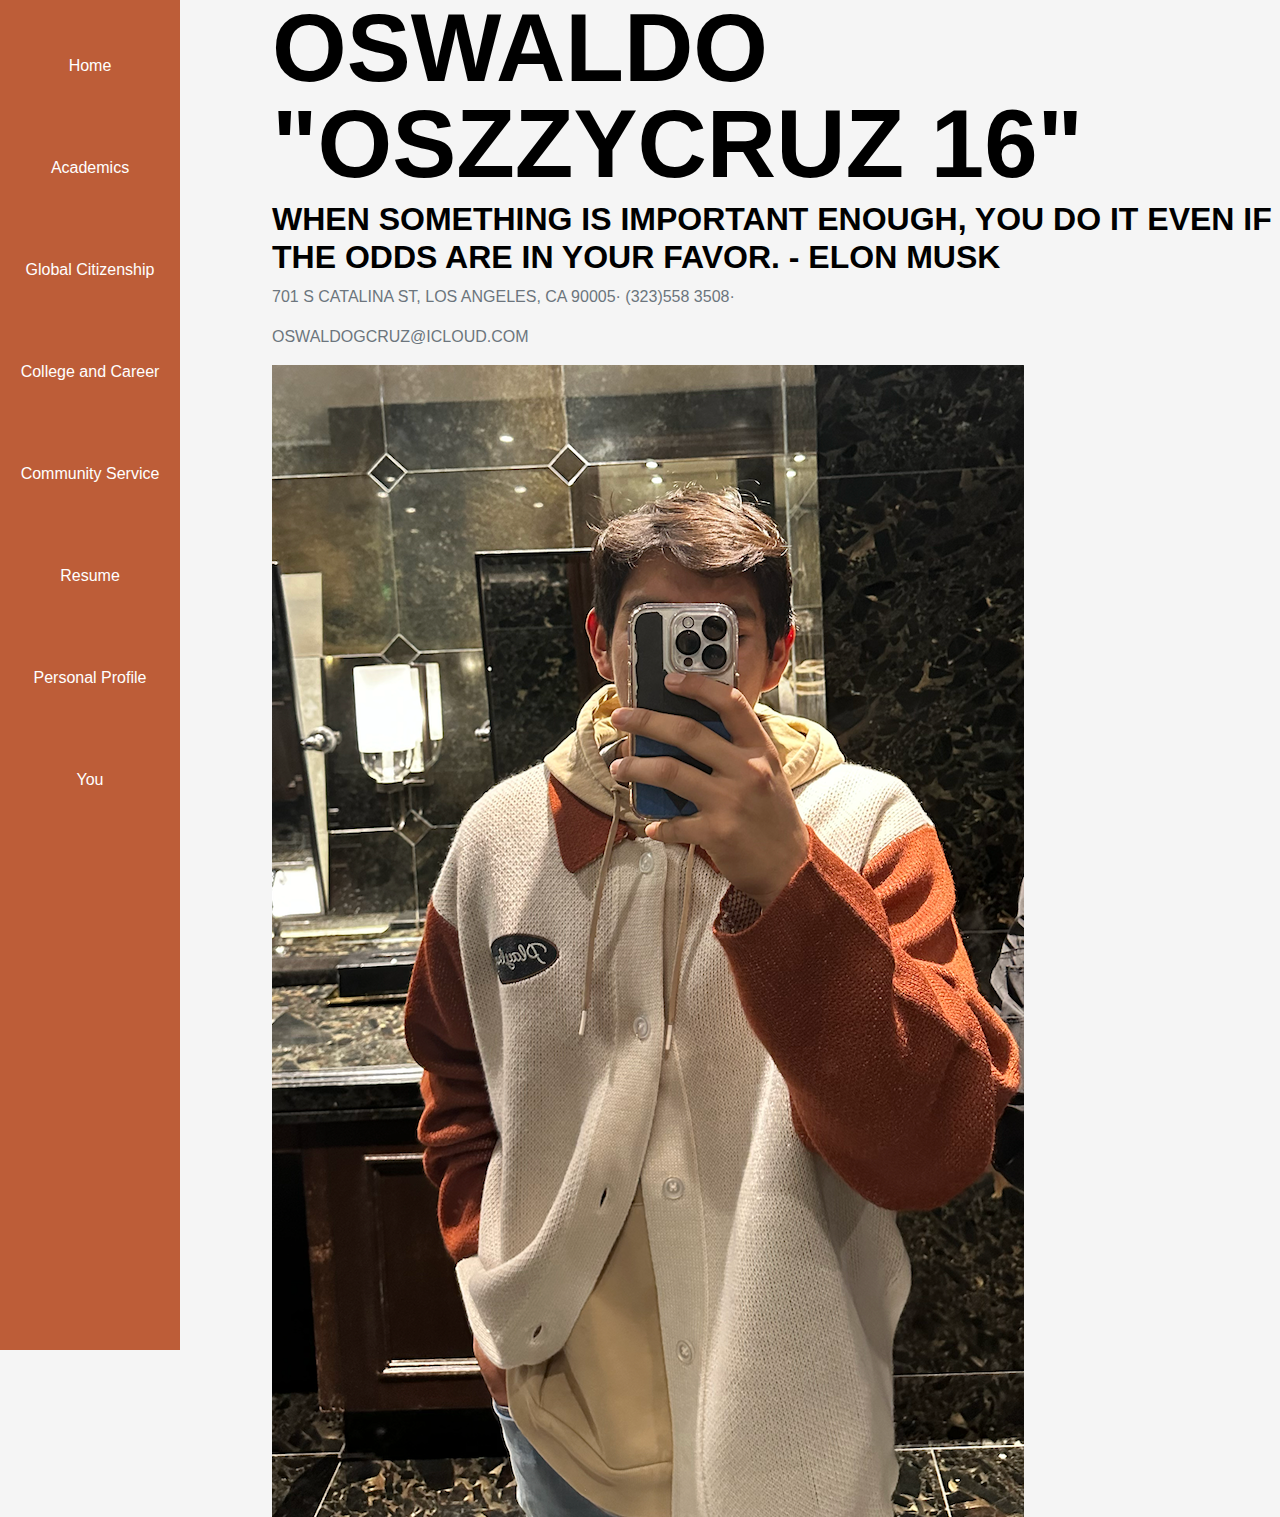
<file: main.html>
<!DOCTYPE html>
<html Lang="en">
<head> 
    <meta charset="UTF-8">
    <meta name="viewport" content="width=device-width, inita - scale=1.0">
    
    <link rel="stylesheet" href="https://unicons.iconscout.com/release/v4.0.8/css/line.css">

    <link rel="stylesheet" href="main.css">
    
</head>
<body> 
    <!--======== side bar-->
    <aside class="sidebar" id="sidebar">
        <nav class="nav">
             
            <div class="nav_menu"> 
                <div class="menu">
                    <ul class="nav_list">
                       
                        <li class="nav_item">
                            <a href="main.html" class="nav_link">Home</a>
                        </li>
                       
                        <li class="nav_item">
                            <a href="Academics.html" class="nav_link">Academics</a>
                        </li>
                       
                        <li class="nav_item">
                            <a href="Global Citizenship.html" class="nav_link">Global Citizenship</a>
                        </li>
                        
                        <li class="nav_item">
                            <a href="College and Career.html" class="nav_link">College and Career</a>
                        </li>
                        
                        <li class="nav_item">
                            <a href="community service.html" class="nav_link">Community Service</a>
                        </li>
                        
                        <li class="nav_item">
                            <a href="Resume.html" class="nav_link">Resume</a>
                        </li>
                        <li class="nav_item">
                            <a href="index.html" class="nav_link active-Link"> Personal Profile</a>
                        </li>
                        <li class="nav_item">
                            <a href="#you" class="nav_link">You</a>
                        </li>
                             </ul>
                </div>            


                </div>
            </div>
        </nav>
    </aside>
    <!--======== MAIN-->
    <div class="content">
        <h1>  Oswaldo "oszzycruz 16"</h1>
         <h3>When something is important enough, you do it even if the odds are in your favor. - Elon Musk</h2>
         <p> 701 S CATALINA ST, LOS ANGELES, CA 90005· (323)558 3508·</h3> 
         <p> OSWALDOGCRUZ@ICLOUD.COM</p>
        </div>
    <img src="Screenshot 2023-03-06 at 2.09.46 PM.png" class="feature-img">

</body>
</file>
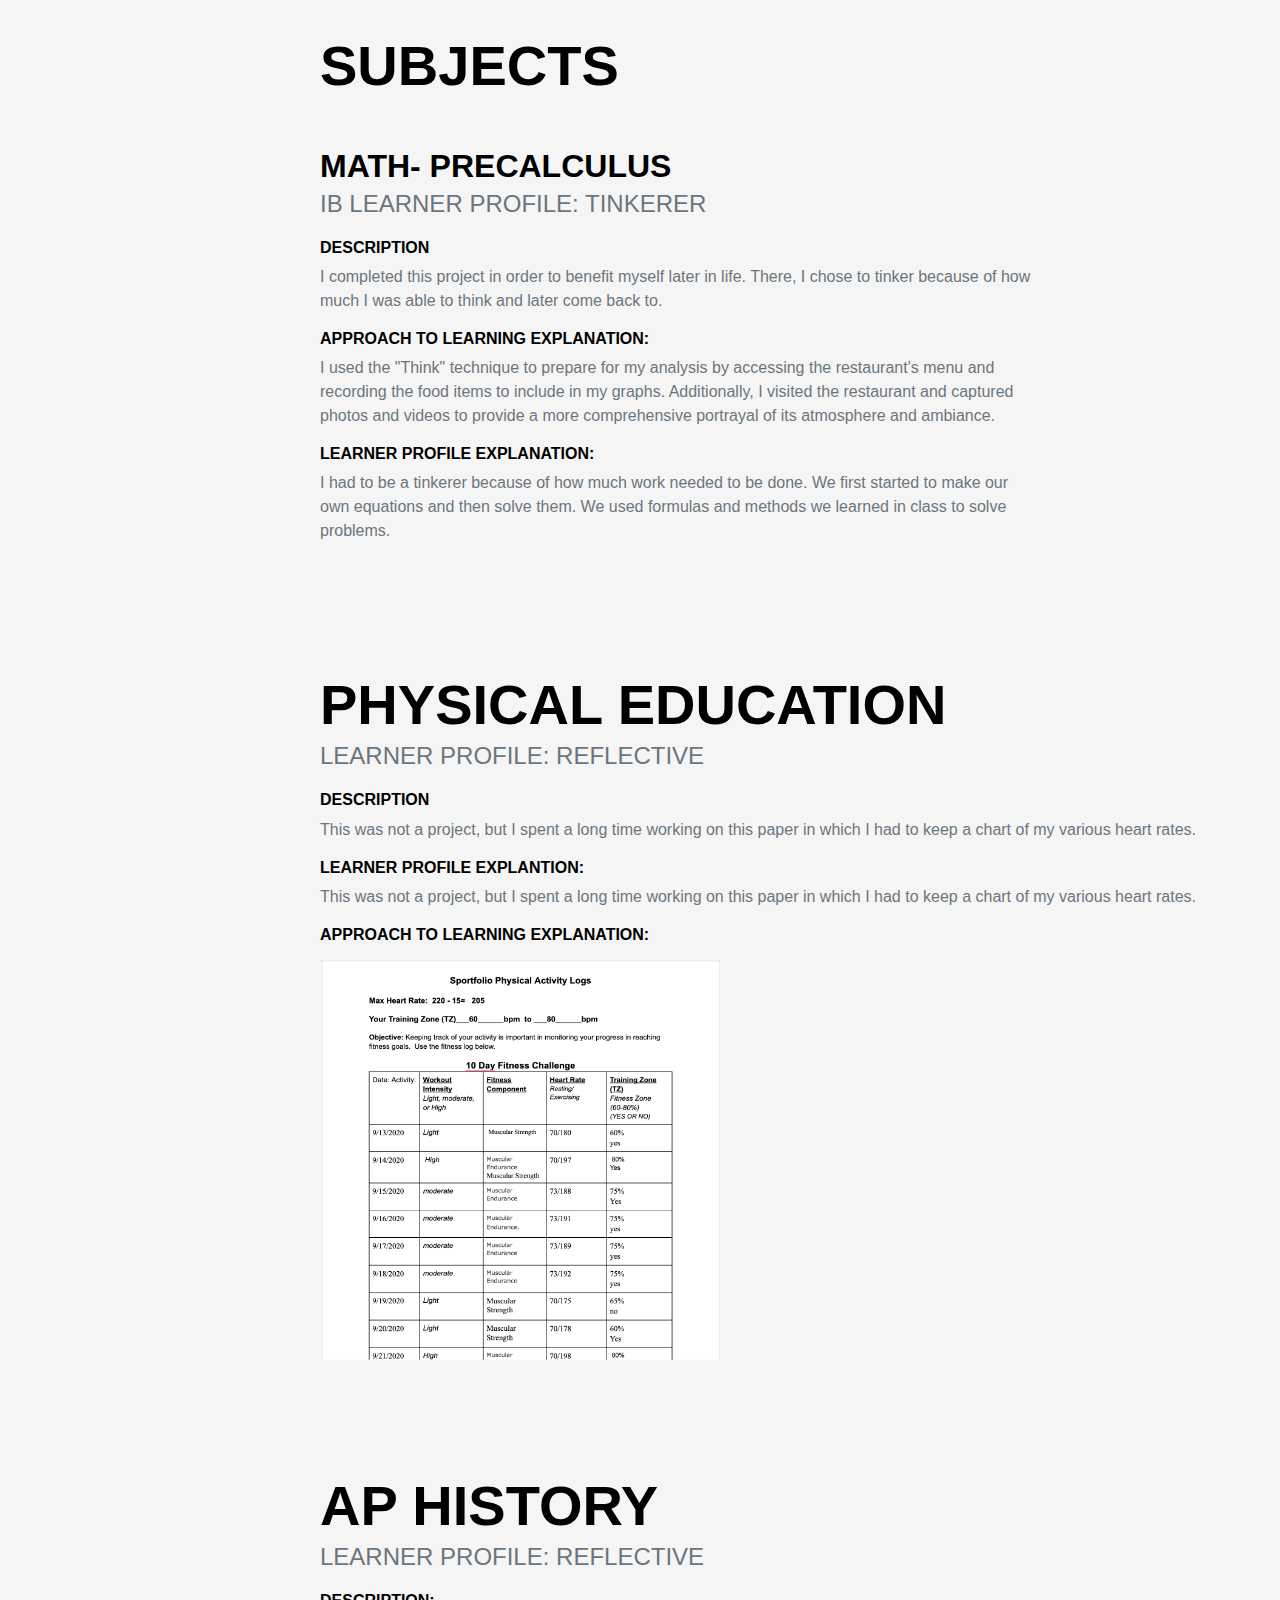
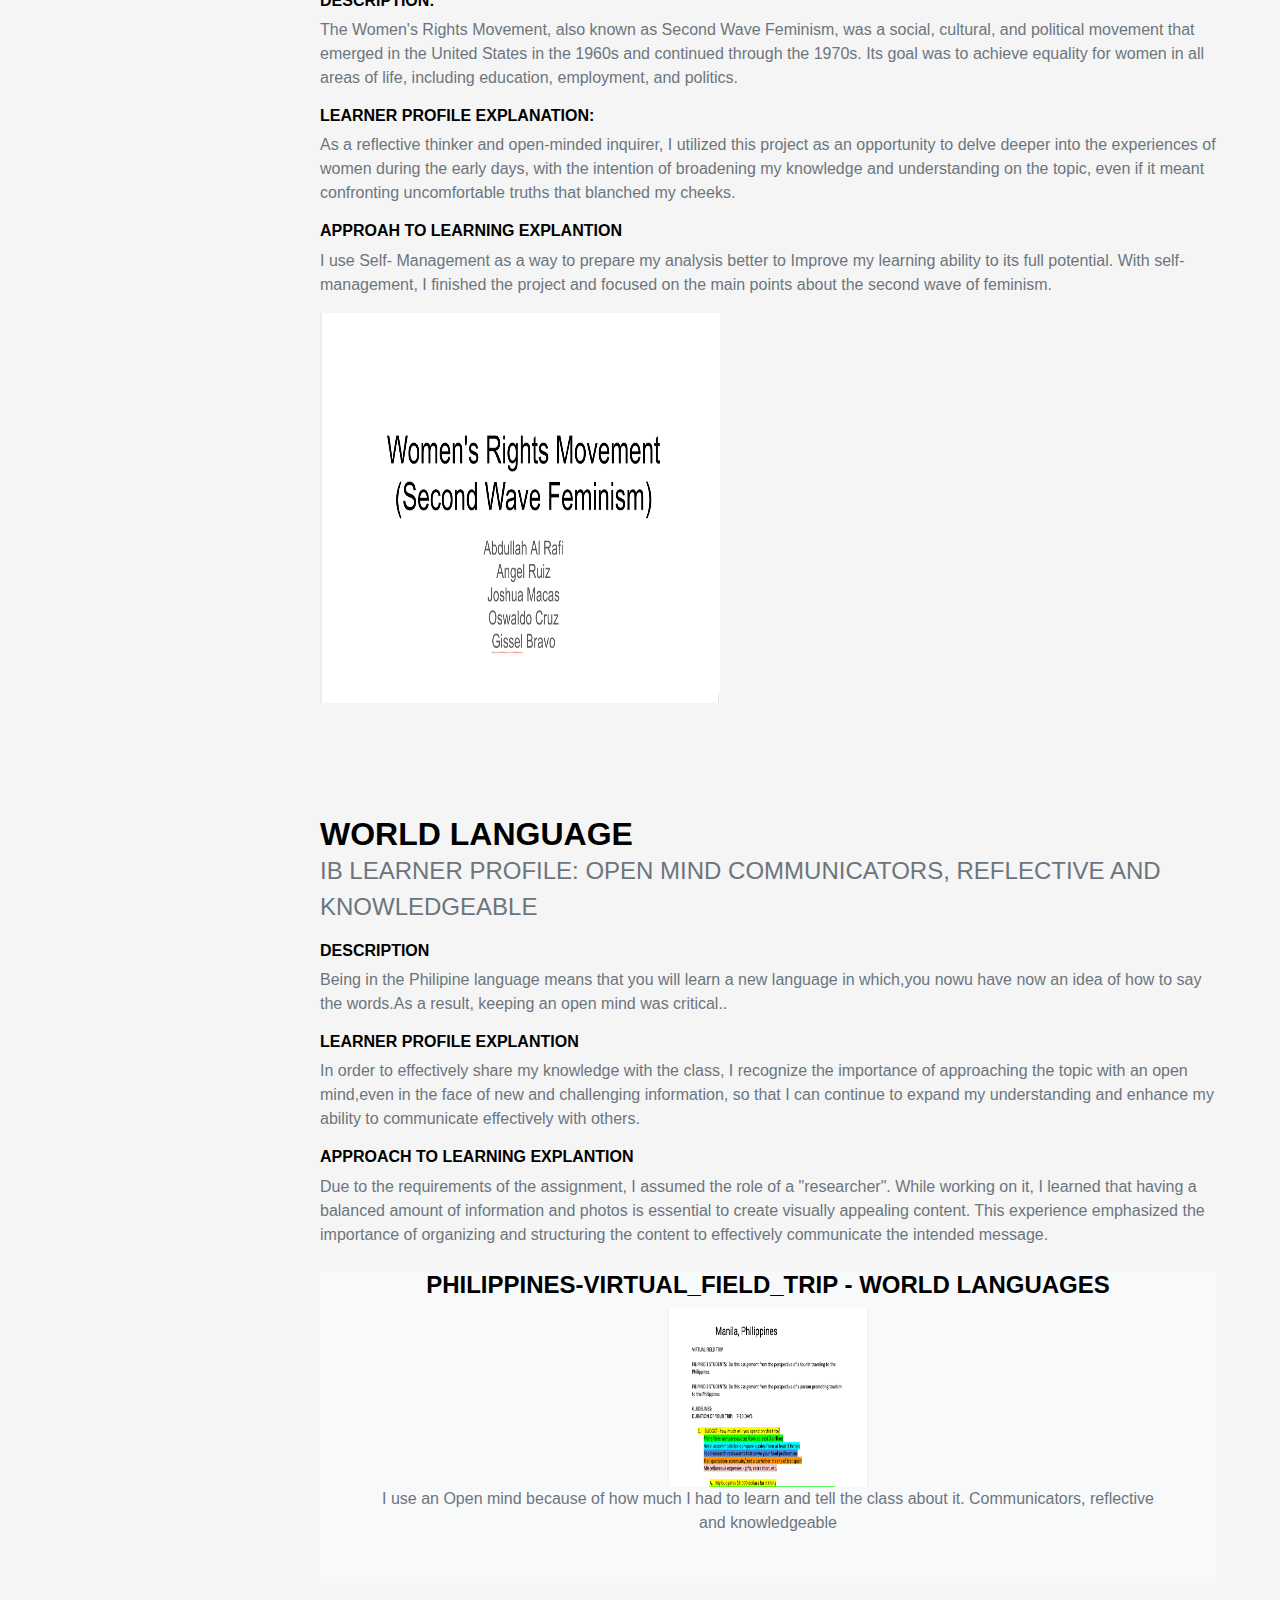
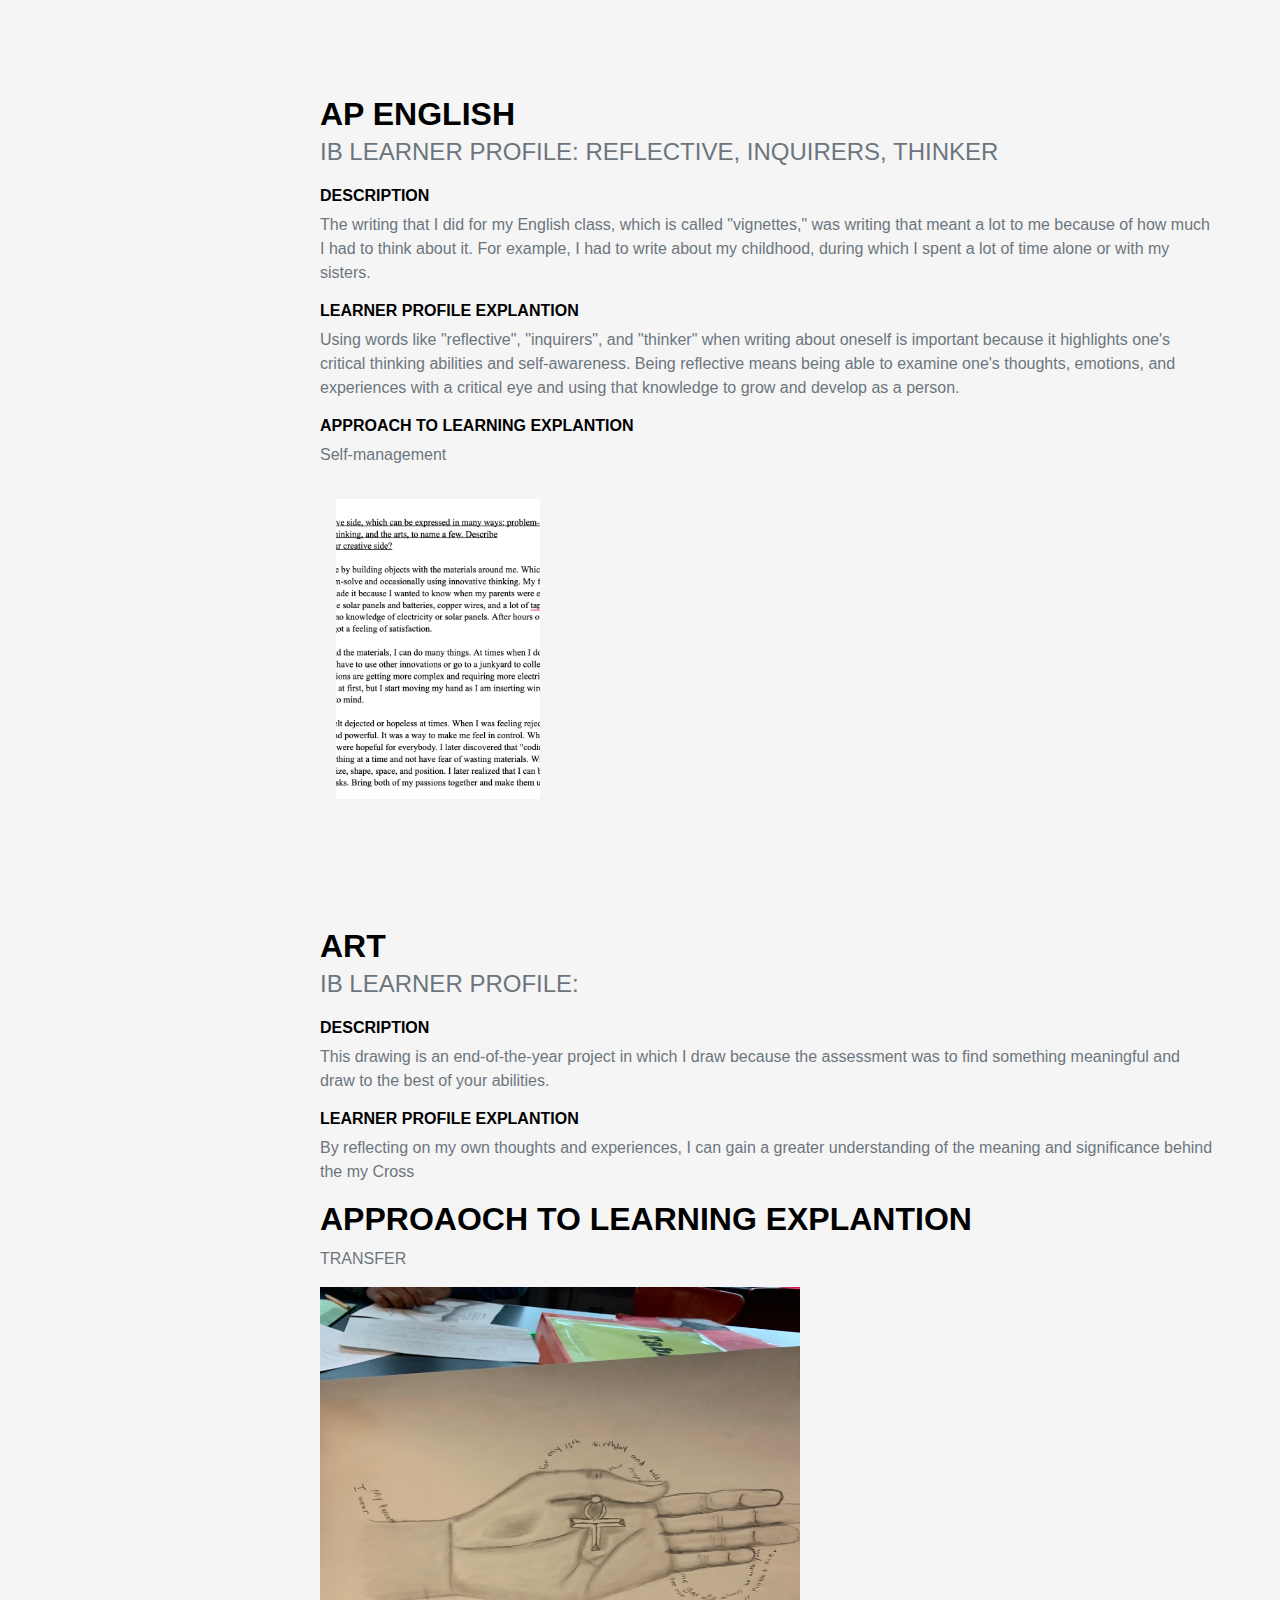
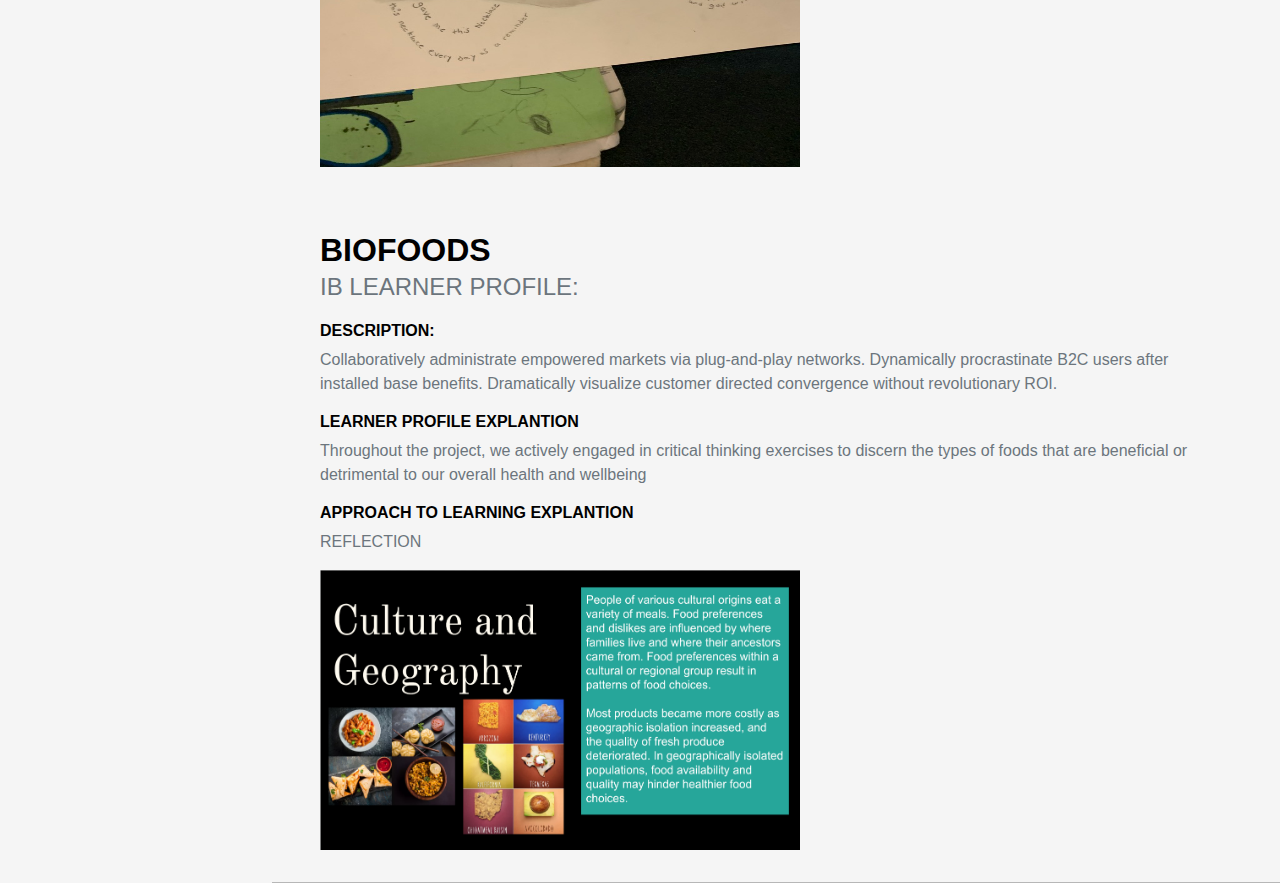
<file: Subject.html>
<!DOCTYPE html>
<html lang="en">
    <head>
        <meta charset="utf-8" />
        <meta name="viewport" content="width=device-width, initial-scale=1, shrink-to-fit=no" />
        <meta name="description" content="" />
        <meta name="author" content="" />
        <title>Oswaldo Cruz " Oszzy 16 "Portfolio</title>
        <link rel="icon" type="image/x-icon" href="assets/img/favicon.ico" />
        <link href="main.css" rel="stylesheet" />
        
        <section class="resume-section" id="experience">
    <div class="resume-section-content">
        <h2 class="mb-5">Subjects</h2>
        <div class="d-flex flex-column flex-md-row justify-content-between mb-5">
            <div class="flex-grow-1">
                <h3 class="mb-0">Math- PRECALCULUS</h3>
                <div class="subheading mb-3">IB LEARNER PROFILE: tinkerer</div>
                <h6>Description</h6>
                <p>  I completed this project in order to benefit myself later in life. There,  I chose to tinker because of how much I was able to think and later come back to.</p>
                <h6> Approach to learning Explanation:</h6>
                <p> I used the "Think" technique to prepare for my analysis by accessing the restaurant's menu and recording the food items to include in my graphs. Additionally, I visited the restaurant and captured photos and videos to provide a more comprehensive portrayal of its atmosphere and ambiance. </p>
                <h6> Learner Profile Explanation:</h6>
                    <p>  I had to be a tinkerer because of how much work needed to be done. We first started to make our own equations and then solve them. We used formulas and methods we learned in class to solve problems.</p> 
                
            </div>
        </div>
        
</section> 



        <section class="resume-section" id="experience"> 
            <div class="d-flex flex-column flex-md-row justify-content-between mb-5">
                <div class="flex-grow-1">
                    <h2 class="mb-0">Physical education </h2>
                    <div class="subheading mb-3"> Learner Profile: Reflective</div>
                    <h6> DESCRIPTION</h6>
                    <p>This was not a project, but I spent a long time working on this paper in which I had to keep a chart of my various heart rates. </p>
                    <h6> Learner Profile Explantion:</h6>
                    <p> This was not a project, but I spent a long time working on this paper in which I had to keep a chart of my various heart rates. </p>
                    <h6> Approach to learning Explanation:</h6>
                    <p> </p>
                    <img src=" Screenshot 2023-03-17 at 10.02.32 PM.png" width="400" height="400" >                            
                </div>
            
            </section>



         <section class="resume-section" id="experience"> 
            <div class="d-flex flex-column flex-md-row justify-content-between mb-5">
                <div class="flex-grow-1">
                    <h2 class="mb-0">Ap History</h2>
                    <div class="subheading mb-3"> Learner Profile: Reflective</div>
                    <h6> Description:</h6>
                    <p>The Women's Rights Movement, also known as Second Wave Feminism, was a social, cultural, and political movement that emerged in the United States in the 1960s and continued through the 1970s. Its goal was to achieve equality for women in all areas of life, including education, employment, and politics.</p>
                    <h6> Learner Profile Explanation:</h6>
                    <p> As a reflective thinker and open-minded inquirer, I utilized this project as an opportunity to delve deeper into the experiences of women during the early days, with the intention of broadening my knowledge and understanding on the topic, even if it meant confronting uncomfortable truths that blanched my cheeks.</p>
                    <h6> Approah To Learning Explantion</h6>
                    <p> I use Self- Management as a way to prepare my analysis better to Improve my learning ability to its full potential. With self-management, I finished the project and focused on the main points about the second wave of feminism.</p>
                    <img src=" Screenshot 2023-03-17 at 8.00.31 PM.png" width="400" height="390" >                            
                </div>
         </section>   
        


         <section class="resume-section" id="experience">
            <div class="flex-grow-1">
                <h3 class="mb-0">World Language</h3>
                <div class="subheading mb-3">IB Learner Profile: Open mind Communicators, reflective and knowledgeable</div>
                <H6> Description</H6>
                <p>Being in the Philipine language means that you will learn a new language in which,you nowu have now an idea of how to say the words.As a result, keeping an open mind was critical.. </p>
                <h6> Learner Profile Explantion</h6>
                <p> In order to effectively share my knowledge with the class, I recognize the importance of approaching the topic with an open mind,even in the face of new and challenging information, so that I can continue to expand my understanding and enhance my ability to communicate effectively with others.</p>
               <h6> Approach To Learning Explantion</h6>
               <p>  Due to the requirements of the assignment, I assumed the role of a "researcher". While working on it, I learned that having a balanced amount of information and photos is essential to create visually appealing content. This experience emphasized the importance of organizing and structuring the content to effectively communicate the intended message.</p>
                <div class="col-lg-6 col-xxl-4 mb-5">
                    <div class="card bg-light border-0 h-100">
                        <div class="card-body text-center p-4 p-lg-5 pt-0 pt-lg-0">
                            <div class="feature bg-primary bg-gradient text-white rounded-3 mb-4 mt-n4"><i class="bi bi-cloud-download"></i></div>
                            <h2 class="fs-4 fw-bold">PHILIPPINES-VIRTUAL_FIELD_TRIP - World Languages </h2>
                            <img src="Screenshot 2023-03-16 at 9.49.53 PM.png" width="200" height="180" > 
                            <p class="mb-0"> I use an Open mind because of how much I had to learn and tell the class about it. 
                                Communicators, reflective and knowledgeable
                                </p>
                        </div>
                        
                    </div>
                </div>
            </div>
        </div> 
        
        
         </section>
            


        <section class="resume-section 1" id="experience 1 ">  
            <div class="d-flex flex-column flex-md-row justify-content-between mb-5">
                <div class="flex-grow-1">
                    <h3 class="mb-0">AP English </h3>
                    <div class="subheading mb-3">IB LEARNER PROFILE: Reflective, inquirers, thinker</div>
                   <h6>Description</h6>
                    <p>The writing that I did for my English class, which is called "vignettes," was writing that meant a lot to me because of how much I had to think about it. For example, I had to write about my childhood, during which I spent a lot of time alone or with my sisters.   </p>
                    <h6> Learner Profile Explantion</h6>
                    <p> Using words like "reflective", "inquirers", and "thinker" when writing about oneself is important because it highlights one's critical thinking abilities and self-awareness. Being reflective means being able to examine one's thoughts, emotions, and experiences with a critical eye and using that knowledge to grow and develop as a person.</p>
                    <h6> Approach to learning Explantion</h6>
                    <p>Self-management </p>
                    <div class="image-grid">
	            	<img src="Screenshot 2023-03-18 at 1.31.14 AM.png">

                </div>
            </div>
        </section>
        


            <section class="resume-section" id="experience">  
                <div class="flex-grow-1">
                    <h3 class="mb-0">Art</h3>
                    <div class="subheading mb-3">IB LEARNER PROFILE:</div>
                    <H6> Description</H6>
                    <p>This drawing is an end-of-the-year project in which I draw because the assessment was to find something meaningful and draw to the best of your abilities. </p>
                    <h6> Learner Profile Explantion</h6>
                    <p> By reflecting on my own thoughts and experiences, I can gain a greater understanding of the meaning and significance behind the my Cross</p>
                    <h3> Approaoch to Learning Explantion</h3>
                    <p> TRANSFER</p>
                    <img src="510D3DAE-EC54-47A5-8546-C8CBC0651792_1_105_c.jpeg" width="480" height="480">
                </div>                       
             </div>

            </section>

            <section class="resume-section" id="experience">  
                <div class="d-flex flex-column flex-md-row justify-content-between">
                    <div class="flex-grow-1">
                        <h3 class="mb-0"> BioFoods</h3>
                        <div class="subheading mb-3">IB LEARNER PROFILE: </div>
                        <h6> Description: </h6>
                        <p>Collaboratively administrate empowered markets via plug-and-play networks. Dynamically procrastinate B2C users after installed base benefits. Dramatically visualize customer directed convergence without revolutionary ROI.</p>
                        <h6> Learner Profile Explantion</h6>
                        <p> Throughout the project, we actively engaged in critical thinking exercises to discern the types of foods that are beneficial or detrimental to our overall health and wellbeing</p>
                        <h6> Approach To Learning Explantion </h6>
                        <p> REFLECTION</p>
                        <img src="Screenshot 2023-03-18 at 1.26.39 AM.png" width="480" height="280" >   
                </div>
                    
            </section>
        

                 
            </div>
        </div>
    </div>

<hr class="m-0" />
</file>
<file: main.css>
@charset "UTF-8";
/* This is the Bar from the left*/
:root {
  --bs-blue: #0d6efd;
  --bs-indigo: #6610f2;
  --bs-purple: #6f42c1;
  --bs-pink: #d63384;
  --bs-red: #dc3545;
  --bs-orange: #bd5d38;
  --bs-yellow: #ffc107;
  --bs-green: #198754;
  --bs-teal: #20c997;
  --bs-cyan: #0dcaf0;
  --bs-white: #fff;
  --bs-gray: #6c757d;
  --bs-gray-dark: #343a40;
  --bs-gray-100: #f8f9fa;
  --bs-gray-200: #e9ecef;
  --bs-gray-300: #dee2e6;
  --bs-gray-400: #ced4da;
  --bs-gray-500: #adb5bd;
  --bs-gray-600: #6c757d;
  --bs-gray-700: #495057;
  --bs-gray-800: #343a40;
  --bs-gray-900: #212529;
  --bs-primary: #bd5d38;
  --bs-secondary: #6c757d;
  --bs-success: #198754;
  --bs-info: #0dcaf0;
  --bs-warning: #ffc107;
  --bs-danger: #dc3545;
  --bs-light: #f8f9fa;
  --bs-dark: #212529;
  --bs-primary-rgb: 189, 93, 56;
  --bs-secondary-rgb: 108, 117, 125;
  --bs-success-rgb: 25, 135, 84;
  --bs-info-rgb: 13, 202, 240;
  --bs-warning-rgb: 255, 193, 7;
  --bs-danger-rgb: 220, 53, 69;
  --bs-light-rgb: 248, 249, 250;
  --bs-dark-rgb: 33, 37, 41;
  --bs-white-rgb: 255, 255, 255;
  --bs-black-rgb: 0, 0, 0;
  --bs-body-color-rgb: 33, 37, 41;
  --bs-body-bg-rgb: 255, 255, 255;
  --bs-font-sans-serif: system-ui, -apple-system, "Segoe UI", Roboto, "Helvetica Neue", Arial, "Noto Sans", "Liberation Sans", sans-serif, "Apple Color Emoji", "Segoe UI Emoji", "Segoe UI Symbol", "Noto Color Emoji";
  --bs-font-monospace: SFMono-Regular, Menlo, Monaco, Consolas, "Liberation Mono", "Courier New", monospace;
  --bs-gradient: linear-gradient(180deg, rgba(255, 255, 255, 0.15), rgba(255, 255, 255, 0));
  --bs-body-font-family: Muli, -apple-system, BlinkMacSystemFont, Segoe UI, Roboto, Helvetica Neue, Arial, sans-serif, Apple Color Emoji, Segoe UI Emoji, Segoe UI Symbol, Noto Color Emoji;
  --bs-body-font-size: 1rem;
  --bs-body-font-weight: 400;
  --bs-body-line-height: 1.5;
  --bs-body-color: #212529;
  --bs-body-bg: white;
}
/* Still get it */
*,
*::before,
*::after {
  box-sizing: border-box;
}


@media (prefers-reduced-motion: no-preference) {
  :root {
    scroll-behavior: smooth;
  }
}
/* this is the whole this */
body {
  margin: 0;
  font-family: var(--bs-body-font-family);
  font-size: var(--bs-body-font-size);
  font-weight: var(--bs-body-font-weight);
  line-height: var(--bs-body-line-height);
  color: var(--bs-body-color);
  text-align: var(--bs-body-text-align);
  background-color: whitesmoke;
  -webkit-text-size-adjust: 100%;
  -webkit-tap-highlight-color: black;
}
/* this is the whole this */

hr {
  margin: 1rem 0;
  color: black;
  background-color: black;
  border: 0;
  opacity: 0.25;
}

hr:not([size]) {
    height: 1px;
  }
/* this moves the whole text */

h6, .h6, h5, .h5, h4, .h4, h3, .h3, h2, .h2, h1, .h1 {
  margin-top: 0;
  margin-bottom: 0.5rem;
  font-family: "Saira Extra Condensed", -apple-system, BlinkMacSystemFont, "Segoe UI", Roboto, "Helvetica Neue", Arial, sans-serif, "Apple Color Emoji", "Segoe UI Emoji", "Segoe UI Symbol", "Noto Color Emoji";
  font-weight: 700;
  line-height: 1.2;
  color: black;
}
/* this is the whole this */

/* this is the frist section */
h1, .h1 {
  font-size: calc(1.725rem + 5.7vw);
}
/* this is moveis thing around to make it fit  */

@media (min-width: 1200px) {
  h1, .h1 {
    font-size: 6rem;
  }
}
/* this is moveis thing around to make it fit  */

h2, .h2 {
  font-size: calc(1.475rem + 2.7vw);
}
@media (min-width: 1200px) {
  h2, .h2 {
    font-size: 3.5rem;
  }
}

h3, .h3 {
  font-size: calc(1.325rem + 0.9vw);
}
@media (min-width: 1000px) {
  h3, .h3 {
    font-size: 2rem;
  }
}

h4, .h4 {
  font-size: calc(1.275rem + 0.3vw);
}
@media (min-width: 1100px) {
  h4, .h4 {
    font-size: 1.5rem;
  }
}

h5, .h5 {
  font-size: 1.25rem;
}

h6, .h6 {
  font-size: 1rem;
}

p {
  margin-top: 0;
  margin-bottom: 1rem;
}
/* this is moveis thing around to make it fit  */

abbr[title],
abbr[data-bs-original-title] {
  -webkit-text-decoration: underline dotted;
          text-decoration: underline dotted;
  cursor: help;
  -webkit-text-decoration-skip-ink: none;
          text-decoration-skip-ink: none;
}

address {
  margin-bottom: 1rem;
  font-style: normal;
  line-height: inherit;
}

ol,
ul {
  padding-left: 1rem;
}

ol,
ul,
dl {
  margin-top: 0;
  margin-bottom: 1rem;
}

ol ol,
ul ul,
ol ul,
ul ol {
  margin-bottom: 0;
}

dt {
  font-weight: 700;
}

dd {
  margin-bottom: 0.5rem;
  margin-left: 0;
}

blockquote {
  margin: 0 0 1rem;
}

b,
strong {
  font-weight: bolder;
}

small, .small {
  font-size: 0.875em;
}

mark, .mark {
  padding: 0.2em;
  background-color: #fcf8e3;
}

sub,
sup {
  position: relative;
  font-size: 0.75em;
  line-height: 0;
  vertical-align: baseline;
}

sub {
  bottom: -0.25em;
}

sup {
  top: -0.5em;
}

/* THis is the line under email */
a {
  color: #bd5d38;
  text-decoration: underline;
}

a:hover {
  color: #974a2d;
}
/* THis is the line under email */

a:not([href]):not([class]), a:not([href]):not([class]):hover {
  color: black;
  text-decoration: none;
}

pre,
code,
kbd,
samp {
  font-family: var(--bs-font-monospace);
  font-size: 1em;
  direction: ltr /* rtl:ignore */;
  unicode-bidi: bidi-override;
}

pre {
  display: block;
  margin-top: 0;
  margin-bottom: 1rem;
  overflow: auto;
  font-size: 0.875em;
}
pre code {
  font-size: inherit;
  color: black;
  word-break: normal;
}

code {
  font-size: 0.875em;
  color: black;
  word-wrap: break-word;
}
a > code {
  color: inherit;
}

kbd {
  padding: 0.2rem 0.4rem;
  font-size: 0.875em;
  color: #fff;
  background-color: #212529;
  border-radius: 0.2rem;
}
kbd kbd {
  padding: 0;
  font-size: 0.5em;
  font-weight: 700;
}

figure {
  margin: 0 0 1rem;
}

img,
svg {
  vertical-align: middle;
}

table {
  caption-side: bottom;
  border-collapse: collapse;
}

/* this is the small words */
caption {
  padding-top: 0.5rem;
  padding-bottom: 0.5rem;
  color: #6c757d;
  text-align: left;
}
/* this is the small words */

th {
  text-align: inherit;
  text-align: -webkit-match-parent;
}

thead,
tbody,
tfoot,
tr,
td,
th {
  border-color: inherit;
  border-style: solid;
  border-width: 0;
}

label {
  display: inline-block;
}

button {
  border-radius: 0;
}

button:focus:not(:focus-visible) {
  outline: 0;
}

input,
button,
select,
optgroup,
textarea {
  margin: 0;
  font-family: inherit;
  font-size: inherit;
  line-height: inherit;
}

button,
select {
  text-transform: none;
}

[role=button] {
  cursor: pointer;
}

select {
  word-wrap: normal;
}
select:disabled {
  opacity: 1;
}

[list]::-webkit-calendar-picker-indicator {
  display: none;
}

button,
[type=button],
[type=reset],
[type=submit] {
  -webkit-appearance: button;
}
button:not(:disabled),
[type=button]:not(:disabled),
[type=reset]:not(:disabled),
[type=submit]:not(:disabled) {
  cursor: pointer;
}

::-moz-focus-inner {
  padding: 0;
  border-style: none;
}

textarea {
  resize: vertical;
}

fieldset {
  min-width: 0;
  padding: 0;
  margin: 0;
  border: 0;
}

legend {
  float: left;
  width: 100%;
  padding: 0;
  margin-bottom: 0.5rem;
  font-size: calc(1.275rem + 0.3vw);
  line-height: inherit;
}
@media (min-width: 1200px) {
  legend {
    font-size: 1.5rem;
  }
}
legend + * {
  clear: left;
}



@media (min-width: 576px) {
  .sticky-sm-top {
    position: -webkit-sticky;
    position: sticky;
    top: 0;
    z-index: 1020;
  }
}
@media (min-width: 768px) {
  .sticky-md-top {
    position: -webkit-sticky;
    position: sticky;
    top: 0;
    z-index: 1020;
  }
}
@media (min-width: 992px) {
  .sticky-lg-top {
    position: -webkit-sticky;
    position: sticky;
    top: 0;
    z-index: 1020;
  }
}
@media (min-width: 1200px) {
  .sticky-xl-top {
    position: -webkit-sticky;
    position: sticky;
    top: 0;
    z-index: 1020;
  }
}
@media (min-width: 1400px) {
  .sticky-xxl-top {
    position: -webkit-sticky;
    position: sticky;
    top: 0;
    z-index: 1020;
  }
}
.hstack {
  display: flex;
  flex-direction: row;
  align-items: center;
  align-self: stretch;
}

.vstack {
  display: flex;
  flex: 1 1 auto;
  flex-direction: column;
  align-self: stretch;
}

.visually-hidden,
.visually-hidden-focusable:not(:focus):not(:focus-within) {
  position: absolute !important;
  width: 1px !important;
  height: 1px !important;
  padding: 0 !important;
  margin: -1px !important;
  overflow: hidden !important;
  clip: rect(0, 0, 0, 0) !important;
  white-space: nowrap !important;
  border: 0 !important;
}

.stretched-link::after {
  position: absolute;
  top: 0;
  right: 0;
  bottom: 0;
  left: 0;
  z-index: 1;
  content: "";
}

.text-truncate {
  overflow: hidden;
  text-overflow: ellipsis;
  white-space: nowrap;
}

.vr {
  display: inline-block;
  align-self: stretch;
  width: 1px;
  min-height: 1em;
  background-color: currentColor;
  opacity: 0.25;
}

.align-baseline {
  vertical-align: baseline !important;
}

.align-top {
  vertical-align: top !important;
}

.align-middle {
  vertical-align: middle !important;
}

.align-bottom {
  vertical-align: bottom !important;
}

.align-text-bottom {
  vertical-align: text-bottom !important;
}

.align-text-top {
  vertical-align: text-top !important;
}

.float-start {
  float: left !important;
}

.float-end {
  float: right !important;
}

.float-none {
  float: none !important;
}

.opacity-0 {
  opacity: 0 !important;
}

.opacity-25 {
  opacity: 0.25 !important;
}

.opacity-50 {
  opacity: 0.5 !important;
}

.opacity-75 {
  opacity: 0.75 !important;
}

.opacity-100 {
  opacity: 1 !important;
}

.overflow-auto {
  overflow: auto !important;
}

.overflow-hidden {
  overflow: hidden !important;
}

.overflow-visible {
  overflow: visible !important;
}

.overflow-scroll {
  overflow: scroll !important;
}

.d-inline {
  display: inline !important;
}

.d-inline-block {
  display: inline-block !important;
}

.d-block {
  display: block !important;
}

.d-grid {
  display: grid !important;
}

.d-table {
  display: table !important;
}

.d-table-row {
  display: table-row !important;
}

.d-table-cell {
  display: table-cell !important;
}

.d-flex {
  display: flex !important;
}

.d-inline-flex {
  display: inline-flex !important;
}

.d-none {
  display: none !important;
}

.shadow {
  box-shadow: 0 0.5rem 1rem rgba(0, 0, 0, 0.15) !important;
}

.shadow-sm {
  box-shadow: 0 0.125rem 0.25rem rgba(0, 0, 0, 0.075) !important;
}

.shadow-lg {
  box-shadow: 0 1rem 3rem rgba(0, 0, 0, 0.175) !important;
}

.shadow-none {
  box-shadow: none !important;
}

.position-static {
  position: static !important;
}

.position-relative {
  position: relative !important;
}

.position-absolute {
  position: absolute !important;
}

.position-fixed {
  position: fixed !important;
}

.position-sticky {
  position: -webkit-sticky !important;
  position: sticky !important;
}

.top-0 {
  top: 0 !important;
}

.top-50 {
  top: 50% !important;
}

.top-100 {
  top: 100% !important;
}

.bottom-0 {
  bottom: 0 !important;
}

.bottom-50 {
  bottom: 50% !important;
}

.bottom-100 {
  bottom: 100% !important;
}

.start-0 {
  left: 0 !important;
}

.start-50 {
  left: 50% !important;
}

.start-100 {
  left: 100% !important;
}

.end-0 {
  right: 0 !important;
}

.end-50 {
  right: 50% !important;
}

.end-100 {
  right: 100% !important;
}

.translate-middle {
  transform: translate(-50%, -50%) !important;
}

.translate-middle-x {
  transform: translateX(-50%) !important;
}

.translate-middle-y {
  transform: translateY(-50%) !important;
}

.border {
  border: 1px solid #dee2e6 !important;
}

.border-0 {
  border: 0 !important;
}

.border-top {
  border-top: 1px solid #dee2e6 !important;
}

.border-top-0 {
  border-top: 0 !important;
}

.border-end {
  border-right: 1px solid #dee2e6 !important;
}

.border-end-0 {
  border-right: 0 !important;
}

.border-bottom {
  border-bottom: 1px solid #dee2e6 !important;
}

.border-bottom-0 {
  border-bottom: 0 !important;
}

.border-start {
  border-left: 1px solid #dee2e6 !important;
}

.border-start-0 {
  border-left: 0 !important;
}

.border-primary {
  border-color: #bd5d38 !important;
}

.border-secondary {
  border-color: #6c757d !important;
}

.border-success {
  border-color: #198754 !important;
}

.border-info {
  border-color: #0dcaf0 !important;
}

.border-warning {
  border-color: #ffc107 !important;
}

.border-danger {
  border-color: #dc3545 !important;
}

.border-light {
  border-color: #f8f9fa !important;
}

.border-dark {
  border-color: #212529 !important;
}

.border-white {
  border-color: #fff !important;
}

.border-1 {
  border-width: 1px !important;
}

.border-2 {
  border-width: 2px !important;
}

.border-3 {
  border-width: 3px !important;
}

.border-4 {
  border-width: 4px !important;
}

.border-5 {
  border-width: 5px !important;
}

.w-25 {
  width: 25% !important;
}

.w-50 {
  width: 50% !important;
}

.w-75 {
  width: 75% !important;
}

.w-100 {
  width: 100% !important;
}

.w-auto {
  width: auto !important;
}

.mw-100 {
  max-width: 100% !important;
}

.vw-100 {
  width: 100vw !important;
}

.min-vw-100 {
  min-width: 100vw !important;
}

.h-25 {
  height: 25% !important;
}

.h-50 {
  height: 50% !important;
}

.h-75 {
  height: 75% !important;
}

.h-100 {
  height: 100% !important;
}

.h-auto {
  height: auto !important;
}

.mh-100 {
  max-height: 100% !important;
}

.vh-100 {
  height: 100vh !important;
}

.min-vh-100 {
  min-height: 100vh !important;
}

.flex-fill {
  flex: 1 1 auto !important;
}

.flex-row {
  flex-direction: row !important;
}

.flex-column {
  flex-direction: column !important;
}

.flex-row-reverse {
  flex-direction: row-reverse !important;
}

.flex-column-reverse {
  flex-direction: column-reverse !important;
}

.flex-grow-0 {
  flex-grow: 0 !important;
}

.flex-grow-1 {
  flex-grow: 1 !important;
}

.flex-shrink-0 {
  flex-shrink: 0 !important;
}

.flex-shrink-1 {
  flex-shrink: 1 !important;
}

.flex-wrap {
  flex-wrap: wrap !important;
}

.flex-nowrap {
  flex-wrap: nowrap !important;
}

.flex-wrap-reverse {
  flex-wrap: wrap-reverse !important;
}

.gap-0 {
  gap: 0 !important;
}

.gap-1 {
  gap: 0.25rem !important;
}

.gap-2 {
  gap: 0.5rem !important;
}

.gap-3 {
  gap: 1rem !important;
}

.gap-4 {
  gap: 1.5rem !important;
}

.gap-5 {
  gap: 3rem !important;
}

.justify-content-start {
  justify-content: flex-start !important;
}

.justify-content-end {
  justify-content: flex-end !important;
}

.justify-content-center {
  justify-content: center !important;
}

.justify-content-between {
  justify-content: space-between !important;
}

.justify-content-around {
  justify-content: space-around !important;
}

.justify-content-evenly {
  justify-content: space-evenly !important;
}

.align-items-start {
  align-items: flex-start !important;
}

.align-items-end {
  align-items: flex-end !important;
}

.align-items-center {
  align-items: center !important;
}

.align-items-baseline {
  align-items: baseline !important;
}

.align-items-stretch {
  align-items: stretch !important;
}

.align-content-start {
  align-content: flex-start !important;
}

.align-content-end {
  align-content: flex-end !important;
}

.align-content-center {
  align-content: center !important;
}

.align-content-between {
  align-content: space-between !important;
}

.align-content-around {
  align-content: space-around !important;
}

.align-content-stretch {
  align-content: stretch !important;
}

.align-self-auto {
  align-self: auto !important;
}

.align-self-start {
  align-self: flex-start !important;
}

.align-self-end {
  align-self: flex-end !important;
}

.align-self-center {
  align-self: center !important;
}

.align-self-baseline {
  align-self: baseline !important;
}

.align-self-stretch {
  align-self: stretch !important;
}

.order-first {
  order: -1 !important;
}

.order-0 {
  order: 0 !important;
}

.order-1 {
  order: 1 !important;
}

.order-2 {
  order: 2 !important;
}

.order-3 {
  order: 3 !important;
}

.order-4 {
  order: 4 !important;
}

.order-5 {
  order: 5 !important;
}

.order-last {
  order: 6 !important;
}

.m-0 {
  margin: 0 !important;
}

.m-1 {
  margin: 0.25rem !important;
}

.m-2 {
  margin: 0.5rem !important;
}

.m-3 {
  margin: 1rem !important;
}

.m-4 {
  margin: 1.5rem !important;
}

.m-5 {
  margin: 3rem !important;
}

.m-auto {
  margin: auto !important;
}

.mx-0 {
  margin-right: 0 !important;
  margin-left: 0 !important;
}

.mx-1 {
  margin-right: 0.25rem !important;
  margin-left: 0.25rem !important;
}

.mx-2 {
  margin-right: 0.5rem !important;
  margin-left: 0.5rem !important;
}

.mx-3 {
  margin-right: 1rem !important;
  margin-left: 1rem !important;
}

.mx-4 {
  margin-right: 1.5rem !important;
  margin-left: 1.5rem !important;
}

.mx-5 {
  margin-right: 3rem !important;
  margin-left: 3rem !important;
}

.mx-auto {
  margin-right: auto !important;
  margin-left: auto !important;
}

.my-0 {
  margin-top: 0 !important;
  margin-bottom: 0 !important;
}

.my-1 {
  margin-top: 0.25rem !important;
  margin-bottom: 0.25rem !important;
}

.my-2 {
  margin-top: 0.5rem !important;
  margin-bottom: 0.5rem !important;
}

.my-3 {
  margin-top: 1rem !important;
  margin-bottom: 1rem !important;
}

.my-4 {
  margin-top: 1.5rem !important;
  margin-bottom: 1.5rem !important;
}

.my-5 {
  margin-top: 3rem !important;
  margin-bottom: 3rem !important;
}

.my-auto {
  margin-top: auto !important;
  margin-bottom: auto !important;
}

.mt-0 {
  margin-top: 0 !important;
}

.mt-1 {
  margin-top: 0.25rem !important;
}

.mt-2 {
  margin-top: 0.5rem !important;
}

.mt-3 {
  margin-top: 1rem !important;
}

.mt-4 {
  margin-top: 1.5rem !important;
}

.mt-5 {
  margin-top: 3rem !important;
}

.mt-auto {
  margin-top: auto !important;
}

.me-0 {
  margin-right: 0 !important;
}

.me-1 {
  margin-right: 0.25rem !important;
}

.me-2 {
  margin-right: 0.5rem !important;
}

.me-3 {
  margin-right: 1rem !important;
}

.me-4 {
  margin-right: 1.5rem !important;
}

.me-5 {
  margin-right: 3rem !important;
}

.me-auto {
  margin-right: auto !important;
}

.mb-0 {
  margin-bottom: 0 !important;
}

.mb-1 {
  margin-bottom: 0.25rem !important;
}

.mb-2 {
  margin-bottom: 0.5rem !important;
}

.mb-3 {
  margin-bottom: 1rem !important;
}

.mb-4 {
  margin-bottom: 1.5rem !important;
}

.mb-5 {
  margin-bottom: 3rem !important;
}

.mb-auto {
  margin-bottom: auto !important;
}

.ms-0 {
  margin-left: 0 !important;
}

.ms-1 {
  margin-left: 0.25rem !important;
}

.ms-2 {
  margin-left: 0.5rem !important;
}

.ms-3 {
  margin-left: 1rem !important;
}

.ms-4 {
  margin-left: 1.5rem !important;
}

.ms-5 {
  margin-left: 3rem !important;
}

.ms-auto {
  margin-left: auto !important;
}

.p-0 {
  padding: 0 !important;
}

.p-1 {
  padding: 0.25rem !important;
}

.p-2 {
  padding: 0.5rem !important;
}

.p-3 {
  padding: 1rem !important;
}

.p-4 {
  padding: 1.5rem !important;
}

.p-5 {
  padding: 3rem !important;
}

.px-0 {
  padding-right: 0 !important;
  padding-left: 0 !important;
}

.px-1 {
  padding-right: 0.25rem !important;
  padding-left: 0.25rem !important;
}

.px-2 {
  padding-right: 0.5rem !important;
  padding-left: 0.5rem !important;
}

.px-3 {
  padding-right: 1rem !important;
  padding-left: 1rem !important;
}

.px-4 {
  padding-right: 1.5rem !important;
  padding-left: 1.5rem !important;
}

.px-5 {
  padding-right: 3rem !important;
  padding-left: 3rem !important;
}

.py-0 {
  padding-top: 0 !important;
  padding-bottom: 0 !important;
}

.py-1 {
  padding-top: 0.25rem !important;
  padding-bottom: 0.25rem !important;
}

.py-2 {
  padding-top: 0.5rem !important;
  padding-bottom: 0.5rem !important;
}

.py-3 {
  padding-top: 1rem !important;
  padding-bottom: 1rem !important;
}

.py-4 {
  padding-top: 1.5rem !important;
  padding-bottom: 1.5rem !important;
}

.py-5 {
  padding-top: 3rem !important;
  padding-bottom: 3rem !important;
}

.pt-0 {
  padding-top: 0 !important;
}

.pt-1 {
  padding-top: 0.25rem !important;
}

.pt-2 {
  padding-top: 0.5rem !important;
}

.pt-3 {
  padding-top: 1rem !important;
}

.pt-4 {
  padding-top: 1.5rem !important;
}

.pt-5 {
  padding-top: 3rem !important;
}

.pe-0 {
  padding-right: 0 !important;
}

.pe-1 {
  padding-right: 0.25rem !important;
}

.pe-2 {
  padding-right: 0.5rem !important;
}

.pe-3 {
  padding-right: 1rem !important;
}

.pe-4 {
  padding-right: 1.5rem !important;
}

.pe-5 {
  padding-right: 3rem !important;
}

.pb-0 {
  padding-bottom: 0 !important;
}

.pb-1 {
  padding-bottom: 0.25rem !important;
}

.pb-2 {
  padding-bottom: 0.5rem !important;
}

.pb-3 {
  padding-bottom: 1rem !important;
}

.pb-4 {
  padding-bottom: 1.5rem !important;
}

.pb-5 {
  padding-bottom: 3rem !important;
}

.ps-0 {
  padding-left: 0 !important;
}

.ps-1 {
  padding-left: 0.25rem !important;
}

.ps-2 {
  padding-left: 0.5rem !important;
}

.ps-3 {
  padding-left: 1rem !important;
}

.ps-4 {
  padding-left: 1.5rem !important;
}

.ps-5 {
  padding-left: 3rem !important;
}

.font-monospace {
  font-family: var(--bs-font-monospace) !important;
}

.fs-1 {
  font-size: calc(1.725rem + 5.7vw) !important;
}

.fs-2 {
  font-size: calc(1.475rem + 2.7vw) !important;
}

.fs-3 {
  font-size: calc(1.325rem + 0.9vw) !important;
}

.fs-4 {
  font-size: calc(1.275rem + 0.3vw) !important;
}

.fs-5 {
  font-size: 1.25rem !important;
}

.fs-6 {
  font-size: 1rem !important;
}

.fst-italic {
  font-style: italic !important;
}

.fst-normal {
  font-style: normal !important;
}

.fw-light {
  font-weight: 300 !important;
}

.fw-lighter {
  font-weight: lighter !important;
}

.fw-normal {
  font-weight: 400 !important;
}

.fw-bold {
  font-weight: 700 !important;
}

.fw-bolder {
  font-weight: bolder !important;
}

.lh-1 {
  line-height: 1 !important;
}

.lh-sm {
  line-height: 1.25 !important;
}

.lh-base {
  line-height: 1.5 !important;
}

.lh-lg {
  line-height: 2 !important;
}

.text-start {
  text-align: left !important;
}

.text-end {
  text-align: right !important;
}

.text-center {
  text-align: center !important;
}

.text-decoration-none {
  text-decoration: none !important;
}

.text-decoration-underline {
  text-decoration: underline !important;
}

.text-decoration-line-through {
  text-decoration: line-through !important;
}

.text-lowercase {
  text-transform: lowercase !important;
}

.text-uppercase {
  text-transform: uppercase !important;
}

.text-capitalize {
  text-transform: capitalize !important;
}

.text-wrap {
  white-space: normal !important;
}

.text-nowrap {
  white-space: nowrap !important;
}

/* rtl:begin:remove */
.text-break {
  word-wrap: break-word !important;
  word-break: break-word !important;
}

/* rtl:end:remove */
.text-primary {
  --bs-text-opacity: 1;
  color: rgba(var(--bs-primary-rgb), var(--bs-text-opacity)) !important;
}

.text-secondary {
  --bs-text-opacity: 1;
  color: rgba(var(--bs-secondary-rgb), var(--bs-text-opacity)) !important;
}

.text-success {
  --bs-text-opacity: 1;
  color: rgba(var(--bs-success-rgb), var(--bs-text-opacity)) !important;
}

.text-info {
  --bs-text-opacity: 1;
  color: rgba(var(--bs-info-rgb), var(--bs-text-opacity)) !important;
}

.text-warning {
  --bs-text-opacity: 1;
  color: rgba(var(--bs-warning-rgb), var(--bs-text-opacity)) !important;
}

.text-danger {
  --bs-text-opacity: 1;
  color: rgba(var(--bs-danger-rgb), var(--bs-text-opacity)) !important;
}

.text-light {
  --bs-text-opacity: 1;
  color: rgba(var(--bs-light-rgb), var(--bs-text-opacity)) !important;
}

.text-dark {
  --bs-text-opacity: 1;
  color: rgba(var(--bs-dark-rgb), var(--bs-text-opacity)) !important;
}

.text-black {
  --bs-text-opacity: 1;
  color: rgba(var(--bs-black-rgb), var(--bs-text-opacity)) !important;
}

.text-white {
  --bs-text-opacity: 1;
  color: rgba(var(--bs-white-rgb), var(--bs-text-opacity)) !important;
}

.text-body {
  --bs-text-opacity: 1;
  color: rgba(var(--bs-body-color-rgb), var(--bs-text-opacity)) !important;
}

.text-muted {
  --bs-text-opacity: 1;
  color: #6c757d !important;
}

.text-black-50 {
  --bs-text-opacity: 1;
  color: rgba(0, 0, 0, 0.5) !important;
}

.text-white-50 {
  --bs-text-opacity: 1;
  color: rgba(255, 255, 255, 0.5) !important;
}

.text-reset {
  --bs-text-opacity: 1;
  color: inherit !important;
}

.text-opacity-25 {
  --bs-text-opacity: 0.25;
}

.text-opacity-50 {
  --bs-text-opacity: 0.5;
}

.text-opacity-75 {
  --bs-text-opacity: 0.75;
}

.text-opacity-100 {
  --bs-text-opacity: 1;
}

.bg-primary {
  --bs-bg-opacity: 1;
  background-color: rgba(var(--bs-primary-rgb), var(--bs-bg-opacity)) !important;
}

.bg-secondary {
  --bs-bg-opacity: 1;
  background-color: rgba(var(--bs-secondary-rgb), var(--bs-bg-opacity)) !important;
}

.bg-success {
  --bs-bg-opacity: 1;
  background-color: rgba(var(--bs-success-rgb), var(--bs-bg-opacity)) !important;
}

.bg-info {
  --bs-bg-opacity: 1;
  background-color: rgba(var(--bs-info-rgb), var(--bs-bg-opacity)) !important;
}

.bg-warning {
  --bs-bg-opacity: 1;
  background-color: rgba(var(--bs-warning-rgb), var(--bs-bg-opacity)) !important;
}

.bg-danger {
  --bs-bg-opacity: 1;
  background-color: rgba(var(--bs-danger-rgb), var(--bs-bg-opacity)) !important;
}

.bg-light {
  --bs-bg-opacity: 1;
  background-color: rgba(var(--bs-light-rgb), var(--bs-bg-opacity)) !important;
}

.bg-dark {
  --bs-bg-opacity: 1;
  background-color: rgba(var(--bs-dark-rgb), var(--bs-bg-opacity)) !important;
}

.bg-black {
  --bs-bg-opacity: 1;
  background-color: rgba(var(--bs-black-rgb), var(--bs-bg-opacity)) !important;
}

.bg-white {
  --bs-bg-opacity: 1;
  background-color: rgba(var(--bs-white-rgb), var(--bs-bg-opacity)) !important;
}

.bg-body {
  --bs-bg-opacity: 1;
  background-color: rgba(var(--bs-body-bg-rgb), var(--bs-bg-opacity)) !important;
}

.bg-transparent {
  --bs-bg-opacity: 1;
  background-color: transparent !important;
}

.bg-opacity-10 {
  --bs-bg-opacity: 0.1;
}

.bg-opacity-25 {
  --bs-bg-opacity: 0.25;
}

.bg-opacity-50 {
  --bs-bg-opacity: 0.5;
}

.bg-opacity-75 {
  --bs-bg-opacity: 0.75;
}

.bg-opacity-100 {
  --bs-bg-opacity: 1;
}

.bg-gradient {
  background-image: var(--bs-gradient) !important;
}

.user-select-all {
  -webkit-user-select: all !important;
     -moz-user-select: all !important;
          user-select: all !important;
}

.user-select-auto {
  -webkit-user-select: auto !important;
     -moz-user-select: auto !important;
      -ms-user-select: auto !important;
          user-select: auto !important;
}

.user-select-none {
  -webkit-user-select: none !important;
     -moz-user-select: none !important;
      -ms-user-select: none !important;
          user-select: none !important;
}

.pe-none {
  pointer-events: none !important;
}

.pe-auto {
  pointer-events: auto !important;
}

.rounded {
  border-radius: 0.25rem !important;
}

.rounded-0 {
  border-radius: 0 !important;
}

.rounded-1 {
  border-radius: 0.2rem !important;
}

.rounded-2 {
  border-radius: 0.25rem !important;
}

.rounded-3 {
  border-radius: 0.3rem !important;
}

.rounded-circle {
  border-radius: 50% !important;
}

.rounded-pill {
  border-radius: 50rem !important;
}

.rounded-top {
  border-top-left-radius: 0.25rem !important;
  border-top-right-radius: 0.25rem !important;
}

.rounded-end {
  border-top-right-radius: 0.25rem !important;
  border-bottom-right-radius: 0.25rem !important;
}

.rounded-bottom {
  border-bottom-right-radius: 0.25rem !important;
  border-bottom-left-radius: 0.25rem !important;
}

.rounded-start {
  border-bottom-left-radius: 0.25rem !important;
  border-top-left-radius: 0.25rem !important;
}

.visible {
  visibility: visible !important;
}

.invisible {
  visibility: hidden !important;
}

@media (min-width: 576px) {
  .float-sm-start {
    float: left !important;
  }

  .float-sm-end {
    float: right !important;
  }

  .float-sm-none {
    float: none !important;
  }

  .d-sm-inline {
    display: inline !important;
  }

  .d-sm-inline-block {
    display: inline-block !important;
  }

  .d-sm-block {
    display: block !important;
  }

  .d-sm-grid {
    display: grid !important;
  }

  .d-sm-table {
    display: table !important;
  }

  .d-sm-table-row {
    display: table-row !important;
  }

  .d-sm-table-cell {
    display: table-cell !important;
  }

  .d-sm-flex {
    display: flex !important;
  }

  .d-sm-inline-flex {
    display: inline-flex !important;
  }

  .d-sm-none {
    display: none !important;
  }

  .flex-sm-fill {
    flex: 1 1 auto !important;
  }

  .flex-sm-row {
    flex-direction: row !important;
  }

  .flex-sm-column {
    flex-direction: column !important;
  }

  .flex-sm-row-reverse {
    flex-direction: row-reverse !important;
  }

  .flex-sm-column-reverse {
    flex-direction: column-reverse !important;
  }

  .flex-sm-grow-0 {
    flex-grow: 0 !important;
  }

  .flex-sm-grow-1 {
    flex-grow: 1 !important;
  }

  .flex-sm-shrink-0 {
    flex-shrink: 0 !important;
  }

  .flex-sm-shrink-1 {
    flex-shrink: 1 !important;
  }

  .flex-sm-wrap {
    flex-wrap: wrap !important;
  }

  .flex-sm-nowrap {
    flex-wrap: nowrap !important;
  }

  .flex-sm-wrap-reverse {
    flex-wrap: wrap-reverse !important;
  }

  .gap-sm-0 {
    gap: 0 !important;
  }

  .gap-sm-1 {
    gap: 0.25rem !important;
  }

  .gap-sm-2 {
    gap: 0.5rem !important;
  }

  .gap-sm-3 {
    gap: 1rem !important;
  }

  .gap-sm-4 {
    gap: 1.5rem !important;
  }

  .gap-sm-5 {
    gap: 3rem !important;
  }

  .justify-content-sm-start {
    justify-content: flex-start !important;
  }

  .justify-content-sm-end {
    justify-content: flex-end !important;
  }

  .justify-content-sm-center {
    justify-content: center !important;
  }

  .justify-content-sm-between {
    justify-content: space-between !important;
  }

  .justify-content-sm-around {
    justify-content: space-around !important;
  }

  .justify-content-sm-evenly {
    justify-content: space-evenly !important;
  }

  .align-items-sm-start {
    align-items: flex-start !important;
  }

  .align-items-sm-end {
    align-items: flex-end !important;
  }

  .align-items-sm-center {
    align-items: center !important;
  }

  .align-items-sm-baseline {
    align-items: baseline !important;
  }

  .align-items-sm-stretch {
    align-items: stretch !important;
  }

  .align-content-sm-start {
    align-content: flex-start !important;
  }

  .align-content-sm-end {
    align-content: flex-end !important;
  }

  .align-content-sm-center {
    align-content: center !important;
  }

  .align-content-sm-between {
    align-content: space-between !important;
  }

  .align-content-sm-around {
    align-content: space-around !important;
  }

  .align-content-sm-stretch {
    align-content: stretch !important;
  }

  .align-self-sm-auto {
    align-self: auto !important;
  }

  .align-self-sm-start {
    align-self: flex-start !important;
  }

  .align-self-sm-end {
    align-self: flex-end !important;
  }

  .align-self-sm-center {
    align-self: center !important;
  }

  .align-self-sm-baseline {
    align-self: baseline !important;
  }

  .align-self-sm-stretch {
    align-self: stretch !important;
  }

  .order-sm-first {
    order: -1 !important;
  }

  .order-sm-0 {
    order: 0 !important;
  }

  .order-sm-1 {
    order: 1 !important;
  }

  .order-sm-2 {
    order: 2 !important;
  }

  .order-sm-3 {
    order: 3 !important;
  }

  .order-sm-4 {
    order: 4 !important;
  }

  .order-sm-5 {
    order: 5 !important;
  }

  .order-sm-last {
    order: 6 !important;
  }

  .m-sm-0 {
    margin: 0 !important;
  }

  .m-sm-1 {
    margin: 0.25rem !important;
  }

  .m-sm-2 {
    margin: 0.5rem !important;
  }

  .m-sm-3 {
    margin: 1rem !important;
  }

  .m-sm-4 {
    margin: 1.5rem !important;
  }

  .m-sm-5 {
    margin: 3rem !important;
  }

  .m-sm-auto {
    margin: auto !important;
  }

  .mx-sm-0 {
    margin-right: 0 !important;
    margin-left: 0 !important;
  }

  .mx-sm-1 {
    margin-right: 0.25rem !important;
    margin-left: 0.25rem !important;
  }

  .mx-sm-2 {
    margin-right: 0.5rem !important;
    margin-left: 0.5rem !important;
  }

  .mx-sm-3 {
    margin-right: 1rem !important;
    margin-left: 1rem !important;
  }

  .mx-sm-4 {
    margin-right: 1.5rem !important;
    margin-left: 1.5rem !important;
  }

  .mx-sm-5 {
    margin-right: 3rem !important;
    margin-left: 3rem !important;
  }

  .mx-sm-auto {
    margin-right: auto !important;
    margin-left: auto !important;
  }

  .my-sm-0 {
    margin-top: 0 !important;
    margin-bottom: 0 !important;
  }

  .my-sm-1 {
    margin-top: 0.25rem !important;
    margin-bottom: 0.25rem !important;
  }

  .my-sm-2 {
    margin-top: 0.5rem !important;
    margin-bottom: 0.5rem !important;
  }

  .my-sm-3 {
    margin-top: 1rem !important;
    margin-bottom: 1rem !important;
  }

  .my-sm-4 {
    margin-top: 1.5rem !important;
    margin-bottom: 1.5rem !important;
  }

  .my-sm-5 {
    margin-top: 3rem !important;
    margin-bottom: 3rem !important;
  }

  .my-sm-auto {
    margin-top: auto !important;
    margin-bottom: auto !important;
  }

  .mt-sm-0 {
    margin-top: 0 !important;
  }

  .mt-sm-1 {
    margin-top: 0.25rem !important;
  }

  .mt-sm-2 {
    margin-top: 0.5rem !important;
  }

  .mt-sm-3 {
    margin-top: 1rem !important;
  }

  .mt-sm-4 {
    margin-top: 1.5rem !important;
  }

  .mt-sm-5 {
    margin-top: 3rem !important;
  }

  .mt-sm-auto {
    margin-top: auto !important;
  }

  .me-sm-0 {
    margin-right: 0 !important;
  }

  .me-sm-1 {
    margin-right: 0.25rem !important;
  }

  .me-sm-2 {
    margin-right: 0.5rem !important;
  }

  .me-sm-3 {
    margin-right: 1rem !important;
  }

  .me-sm-4 {
    margin-right: 1.5rem !important;
  }

  .me-sm-5 {
    margin-right: 3rem !important;
  }

  .me-sm-auto {
    margin-right: auto !important;
  }

  .mb-sm-0 {
    margin-bottom: 0 !important;
  }

  .mb-sm-1 {
    margin-bottom: 0.25rem !important;
  }

  .mb-sm-2 {
    margin-bottom: 0.5rem !important;
  }

  .mb-sm-3 {
    margin-bottom: 1rem !important;
  }

  .mb-sm-4 {
    margin-bottom: 1.5rem !important;
  }

  .mb-sm-5 {
    margin-bottom: 3rem !important;
  }

  .mb-sm-auto {
    margin-bottom: auto !important;
  }

  .ms-sm-0 {
    margin-left: 0 !important;
  }

  .ms-sm-1 {
    margin-left: 0.25rem !important;
  }

  .ms-sm-2 {
    margin-left: 0.5rem !important;
  }

  .ms-sm-3 {
    margin-left: 1rem !important;
  }

  .ms-sm-4 {
    margin-left: 1.5rem !important;
  }

  .ms-sm-5 {
    margin-left: 3rem !important;
  }

  .ms-sm-auto {
    margin-left: auto !important;
  }

  .p-sm-0 {
    padding: 0 !important;
  }

  .p-sm-1 {
    padding: 0.25rem !important;
  }

  .p-sm-2 {
    padding: 0.5rem !important;
  }

  .p-sm-3 {
    padding: 1rem !important;
  }

  .p-sm-4 {
    padding: 1.5rem !important;
  }

  .p-sm-5 {
    padding: 3rem !important;
  }

  .px-sm-0 {
    padding-right: 0 !important;
    padding-left: 0 !important;
  }

  .px-sm-1 {
    padding-right: 0.25rem !important;
    padding-left: 0.25rem !important;
  }

  .px-sm-2 {
    padding-right: 0.5rem !important;
    padding-left: 0.5rem !important;
  }

  .px-sm-3 {
    padding-right: 1rem !important;
    padding-left: 1rem !important;
  }

  .px-sm-4 {
    padding-right: 1.5rem !important;
    padding-left: 1.5rem !important;
  }

  .px-sm-5 {
    padding-right: 3rem !important;
    padding-left: 3rem !important;
  }

  .py-sm-0 {
    padding-top: 0 !important;
    padding-bottom: 0 !important;
  }

  .py-sm-1 {
    padding-top: 0.25rem !important;
    padding-bottom: 0.25rem !important;
  }

  .py-sm-2 {
    padding-top: 0.5rem !important;
    padding-bottom: 0.5rem !important;
  }

  .py-sm-3 {
    padding-top: 1rem !important;
    padding-bottom: 1rem !important;
  }

  .py-sm-4 {
    padding-top: 1.5rem !important;
    padding-bottom: 1.5rem !important;
  }

  .py-sm-5 {
    padding-top: 3rem !important;
    padding-bottom: 3rem !important;
  }

  .pt-sm-0 {
    padding-top: 0 !important;
  }

  .pt-sm-1 {
    padding-top: 0.25rem !important;
  }

  .pt-sm-2 {
    padding-top: 0.5rem !important;
  }

  .pt-sm-3 {
    padding-top: 1rem !important;
  }

  .pt-sm-4 {
    padding-top: 1.5rem !important;
  }

  .pt-sm-5 {
    padding-top: 3rem !important;
  }

  .pe-sm-0 {
    padding-right: 0 !important;
  }

  .pe-sm-1 {
    padding-right: 0.25rem !important;
  }

  .pe-sm-2 {
    padding-right: 0.5rem !important;
  }

  .pe-sm-3 {
    padding-right: 1rem !important;
  }

  .pe-sm-4 {
    padding-right: 1.5rem !important;
  }

  .pe-sm-5 {
    padding-right: 3rem !important;
  }

  .pb-sm-0 {
    padding-bottom: 0 !important;
  }

  .pb-sm-1 {
    padding-bottom: 0.25rem !important;
  }

  .pb-sm-2 {
    padding-bottom: 0.5rem !important;
  }

  .pb-sm-3 {
    padding-bottom: 1rem !important;
  }

  .pb-sm-4 {
    padding-bottom: 1.5rem !important;
  }

  .pb-sm-5 {
    padding-bottom: 3rem !important;
  }

  .ps-sm-0 {
    padding-left: 0 !important;
  }

  .ps-sm-1 {
    padding-left: 0.25rem !important;
  }

  .ps-sm-2 {
    padding-left: 0.5rem !important;
  }

  .ps-sm-3 {
    padding-left: 1rem !important;
  }

  .ps-sm-4 {
    padding-left: 1.5rem !important;
  }

  .ps-sm-5 {
    padding-left: 3rem !important;
  }

  .text-sm-start {
    text-align: left !important;
  }

  .text-sm-end {
    text-align: right !important;
  }

  .text-sm-center {
    text-align: center !important;
  }
}
@media (min-width: 768px) {
  .float-md-start {
    float: left !important;
  }

  .float-md-end {
    float: right !important;
  }

  .float-md-none {
    float: none !important;
  }

  .d-md-inline {
    display: inline !important;
  }

  .d-md-inline-block {
    display: inline-block !important;
  }

  .d-md-block {
    display: block !important;
  }

  .d-md-grid {
    display: grid !important;
  }

  .d-md-table {
    display: table !important;
  }

  .d-md-table-row {
    display: table-row !important;
  }

  .d-md-table-cell {
    display: table-cell !important;
  }

  .d-md-flex {
    display: flex !important;
  }

  .d-md-inline-flex {
    display: inline-flex !important;
  }

  .d-md-none {
    display: none !important;
  }

  .flex-md-fill {
    flex: 1 1 auto !important;
  }

  .flex-md-row {
    flex-direction: row !important;
  }

  .flex-md-column {
    flex-direction: column !important;
  }

  .flex-md-row-reverse {
    flex-direction: row-reverse !important;
  }

  .flex-md-column-reverse {
    flex-direction: column-reverse !important;
  }

  .flex-md-grow-0 {
    flex-grow: 0 !important;
  }

  .flex-md-grow-1 {
    flex-grow: 1 !important;
  }

  .flex-md-shrink-0 {
    flex-shrink: 0 !important;
  }

  .flex-md-shrink-1 {
    flex-shrink: 1 !important;
  }

  .flex-md-wrap {
    flex-wrap: wrap !important;
  }

  .flex-md-nowrap {
    flex-wrap: nowrap !important;
  }

  .flex-md-wrap-reverse {
    flex-wrap: wrap-reverse !important;
  }

  .gap-md-0 {
    gap: 0 !important;
  }

  .gap-md-1 {
    gap: 0.25rem !important;
  }

  .gap-md-2 {
    gap: 0.5rem !important;
  }

  .gap-md-3 {
    gap: 1rem !important;
  }

  .gap-md-4 {
    gap: 1.5rem !important;
  }

  .gap-md-5 {
    gap: 3rem !important;
  }

  .justify-content-md-start {
    justify-content: flex-start !important;
  }

  .justify-content-md-end {
    justify-content: flex-end !important;
  }

  .justify-content-md-center {
    justify-content: center !important;
  }

  .justify-content-md-between {
    justify-content: space-between !important;
  }

  .justify-content-md-around {
    justify-content: space-around !important;
  }

  .justify-content-md-evenly {
    justify-content: space-evenly !important;
  }

  .align-items-md-start {
    align-items: flex-start !important;
  }

  .align-items-md-end {
    align-items: flex-end !important;
  }

  .align-items-md-center {
    align-items: center !important;
  }

  .align-items-md-baseline {
    align-items: baseline !important;
  }

  .align-items-md-stretch {
    align-items: stretch !important;
  }

  .align-content-md-start {
    align-content: flex-start !important;
  }

  .align-content-md-end {
    align-content: flex-end !important;
  }

  .align-content-md-center {
    align-content: center !important;
  }

  .align-content-md-between {
    align-content: space-between !important;
  }

  .align-content-md-around {
    align-content: space-around !important;
  }

  .align-content-md-stretch {
    align-content: stretch !important;
  }

  .align-self-md-auto {
    align-self: auto !important;
  }

  .align-self-md-start {
    align-self: flex-start !important;
  }

  .align-self-md-end {
    align-self: flex-end !important;
  }

  .align-self-md-center {
    align-self: center !important;
  }

  .align-self-md-baseline {
    align-self: baseline !important;
  }

  .align-self-md-stretch {
    align-self: stretch !important;
  }

  .order-md-first {
    order: -1 !important;
  }

  .order-md-0 {
    order: 0 !important;
  }

  .order-md-1 {
    order: 1 !important;
  }

  .order-md-2 {
    order: 2 !important;
  }

  .order-md-3 {
    order: 3 !important;
  }

  .order-md-4 {
    order: 4 !important;
  }

  .order-md-5 {
    order: 5 !important;
  }

  .order-md-last {
    order: 6 !important;
  }

  .m-md-0 {
    margin: 0 !important;
  }

  .m-md-1 {
    margin: 0.25rem !important;
  }

  .m-md-2 {
    margin: 0.5rem !important;
  }

  .m-md-3 {
    margin: 1rem !important;
  }

  .m-md-4 {
    margin: 1.5rem !important;
  }

  .m-md-5 {
    margin: 3rem !important;
  }

  .m-md-auto {
    margin: auto !important;
  }

  .mx-md-0 {
    margin-right: 0 !important;
    margin-left: 0 !important;
  }

  .mx-md-1 {
    margin-right: 0.25rem !important;
    margin-left: 0.25rem !important;
  }

  .mx-md-2 {
    margin-right: 0.5rem !important;
    margin-left: 0.5rem !important;
  }

  .mx-md-3 {
    margin-right: 1rem !important;
    margin-left: 1rem !important;
  }

  .mx-md-4 {
    margin-right: 1.5rem !important;
    margin-left: 1.5rem !important;
  }

  .mx-md-5 {
    margin-right: 3rem !important;
    margin-left: 3rem !important;
  }

  .mx-md-auto {
    margin-right: auto !important;
    margin-left: auto !important;
  }

  .my-md-0 {
    margin-top: 0 !important;
    margin-bottom: 0 !important;
  }

  .my-md-1 {
    margin-top: 0.25rem !important;
    margin-bottom: 0.25rem !important;
  }

  .my-md-2 {
    margin-top: 0.5rem !important;
    margin-bottom: 0.5rem !important;
  }

  .my-md-3 {
    margin-top: 1rem !important;
    margin-bottom: 1rem !important;
  }

  .my-md-4 {
    margin-top: 1.5rem !important;
    margin-bottom: 1.5rem !important;
  }

  .my-md-5 {
    margin-top: 3rem !important;
    margin-bottom: 3rem !important;
  }

  .my-md-auto {
    margin-top: auto !important;
    margin-bottom: auto !important;
  }

  .mt-md-0 {
    margin-top: 0 !important;
  }

  .mt-md-1 {
    margin-top: 0.25rem !important;
  }

  .mt-md-2 {
    margin-top: 0.5rem !important;
  }

  .mt-md-3 {
    margin-top: 1rem !important;
  }

  .mt-md-4 {
    margin-top: 1.5rem !important;
  }

  .mt-md-5 {
    margin-top: 3rem !important;
  }

  .mt-md-auto {
    margin-top: auto !important;
  }

  .me-md-0 {
    margin-right: 0 !important;
  }

  .me-md-1 {
    margin-right: 0.25rem !important;
  }

  .me-md-2 {
    margin-right: 0.5rem !important;
  }

  .me-md-3 {
    margin-right: 1rem !important;
  }

  .me-md-4 {
    margin-right: 1.5rem !important;
  }

  .me-md-5 {
    margin-right: 3rem !important;
  }

  .me-md-auto {
    margin-right: auto !important;
  }

  .mb-md-0 {
    margin-bottom: 0 !important;
  }

  .mb-md-1 {
    margin-bottom: 0.25rem !important;
  }

  .mb-md-2 {
    margin-bottom: 0.5rem !important;
  }

  .mb-md-3 {
    margin-bottom: 1rem !important;
  }

  .mb-md-4 {
    margin-bottom: 1.5rem !important;
  }

  .mb-md-5 {
    margin-bottom: 3rem !important;
  }

  .mb-md-auto {
    margin-bottom: auto !important;
  }

  .ms-md-0 {
    margin-left: 0 !important;
  }

  .ms-md-1 {
    margin-left: 0.25rem !important;
  }

  .ms-md-2 {
    margin-left: 0.5rem !important;
  }

  .ms-md-3 {
    margin-left: 1rem !important;
  }

  .ms-md-4 {
    margin-left: 1.5rem !important;
  }

  .ms-md-5 {
    margin-left: 3rem !important;
  }

  .ms-md-auto {
    margin-left: auto !important;
  }

  .p-md-0 {
    padding: 0 !important;
  }

  .p-md-1 {
    padding: 0.25rem !important;
  }

  .p-md-2 {
    padding: 0.5rem !important;
  }

  .p-md-3 {
    padding: 1rem !important;
  }

  .p-md-4 {
    padding: 1.5rem !important;
  }

  .p-md-5 {
    padding: 3rem !important;
  }

  .px-md-0 {
    padding-right: 0 !important;
    padding-left: 0 !important;
  }

  .px-md-1 {
    padding-right: 0.25rem !important;
    padding-left: 0.25rem !important;
  }

  .px-md-2 {
    padding-right: 0.5rem !important;
    padding-left: 0.5rem !important;
  }

  .px-md-3 {
    padding-right: 1rem !important;
    padding-left: 1rem !important;
  }

  .px-md-4 {
    padding-right: 1.5rem !important;
    padding-left: 1.5rem !important;
  }

  .px-md-5 {
    padding-right: 3rem !important;
    padding-left: 3rem !important;
  }

  .py-md-0 {
    padding-top: 0 !important;
    padding-bottom: 0 !important;
  }

  .py-md-1 {
    padding-top: 0.25rem !important;
    padding-bottom: 0.25rem !important;
  }

  .py-md-2 {
    padding-top: 0.5rem !important;
    padding-bottom: 0.5rem !important;
  }

  .py-md-3 {
    padding-top: 1rem !important;
    padding-bottom: 1rem !important;
  }

  .py-md-4 {
    padding-top: 1.5rem !important;
    padding-bottom: 1.5rem !important;
  }

  .py-md-5 {
    padding-top: 3rem !important;
    padding-bottom: 3rem !important;
  }

  .pt-md-0 {
    padding-top: 0 !important;
  }

  .pt-md-1 {
    padding-top: 0.25rem !important;
  }

  .pt-md-2 {
    padding-top: 0.5rem !important;
  }

  .pt-md-3 {
    padding-top: 1rem !important;
  }

  .pt-md-4 {
    padding-top: 1.5rem !important;
  }

  .pt-md-5 {
    padding-top: 3rem !important;
  }

  .pe-md-0 {
    padding-right: 0 !important;
  }

  .pe-md-1 {
    padding-right: 0.25rem !important;
  }

  .pe-md-2 {
    padding-right: 0.5rem !important;
  }

  .pe-md-3 {
    padding-right: 1rem !important;
  }

  .pe-md-4 {
    padding-right: 1.5rem !important;
  }

  .pe-md-5 {
    padding-right: 3rem !important;
  }

  .pb-md-0 {
    padding-bottom: 0 !important;
  }

  .pb-md-1 {
    padding-bottom: 0.25rem !important;
  }

  .pb-md-2 {
    padding-bottom: 0.5rem !important;
  }

  .pb-md-3 {
    padding-bottom: 1rem !important;
  }

  .pb-md-4 {
    padding-bottom: 1.5rem !important;
  }

  .pb-md-5 {
    padding-bottom: 3rem !important;
  }

  .ps-md-0 {
    padding-left: 0 !important;
  }

  .ps-md-1 {
    padding-left: 0.25rem !important;
  }

  .ps-md-2 {
    padding-left: 0.5rem !important;
  }

  .ps-md-3 {
    padding-left: 1rem !important;
  }

  .ps-md-4 {
    padding-left: 1.5rem !important;
  }

  .ps-md-5 {
    padding-left: 3rem !important;
  }

  .text-md-start {
    text-align: left !important;
  }

  .text-md-end {
    text-align: right !important;
  }

  .text-md-center {
    text-align: center !important;
  }
}
@media (min-width: 992px) {
  .float-lg-start {
    float: left !important;
  }

  .float-lg-end {
    float: right !important;
  }

  .float-lg-none {
    float: none !important;
  }

  .d-lg-inline {
    display: inline !important;
  }

  .d-lg-inline-block {
    display: inline-block !important;
  }

  .d-lg-block {
    display: block !important;
  }

  .d-lg-grid {
    display: grid !important;
  }

  .d-lg-table {
    display: table !important;
  }

  .d-lg-table-row {
    display: table-row !important;
  }

  .d-lg-table-cell {
    display: table-cell !important;
  }

  .d-lg-flex {
    display: flex !important;
  }

  .d-lg-inline-flex {
    display: inline-flex !important;
  }

  .d-lg-none {
    display: none !important;
  }

  .flex-lg-fill {
    flex: 1 1 auto !important;
  }

  .flex-lg-row {
    flex-direction: row !important;
  }

  .flex-lg-column {
    flex-direction: column !important;
  }

  .flex-lg-row-reverse {
    flex-direction: row-reverse !important;
  }

  .flex-lg-column-reverse {
    flex-direction: column-reverse !important;
  }

  .flex-lg-grow-0 {
    flex-grow: 0 !important;
  }

  .flex-lg-grow-1 {
    flex-grow: 1 !important;
  }

  .flex-lg-shrink-0 {
    flex-shrink: 0 !important;
  }

  .flex-lg-shrink-1 {
    flex-shrink: 1 !important;
  }

  .flex-lg-wrap {
    flex-wrap: wrap !important;
  }

  .flex-lg-nowrap {
    flex-wrap: nowrap !important;
  }

  .flex-lg-wrap-reverse {
    flex-wrap: wrap-reverse !important;
  }

  .gap-lg-0 {
    gap: 0 !important;
  }

  .gap-lg-1 {
    gap: 0.25rem !important;
  }

  .gap-lg-2 {
    gap: 0.5rem !important;
  }

  .gap-lg-3 {
    gap: 1rem !important;
  }

  .gap-lg-4 {
    gap: 1.5rem !important;
  }

  .gap-lg-5 {
    gap: 3rem !important;
  }

  .justify-content-lg-start {
    justify-content: flex-start !important;
  }

  .justify-content-lg-end {
    justify-content: flex-end !important;
  }

  .justify-content-lg-center {
    justify-content: center !important;
  }

  .justify-content-lg-between {
    justify-content: space-between !important;
  }

  .justify-content-lg-around {
    justify-content: space-around !important;
  }

  .justify-content-lg-evenly {
    justify-content: space-evenly !important;
  }

  .align-items-lg-start {
    align-items: flex-start !important;
  }

  .align-items-lg-end {
    align-items: flex-end !important;
  }

  .align-items-lg-center {
    align-items: center !important;
  }

  .align-items-lg-baseline {
    align-items: baseline !important;
  }

  .align-items-lg-stretch {
    align-items: stretch !important;
  }

  .align-content-lg-start {
    align-content: flex-start !important;
  }

  .align-content-lg-end {
    align-content: flex-end !important;
  }

  .align-content-lg-center {
    align-content: center !important;
  }

  .align-content-lg-between {
    align-content: space-between !important;
  }

  .align-content-lg-around {
    align-content: space-around !important;
  }

  .align-content-lg-stretch {
    align-content: stretch !important;
  }

  .align-self-lg-auto {
    align-self: auto !important;
  }

  .align-self-lg-start {
    align-self: flex-start !important;
  }

  .align-self-lg-end {
    align-self: flex-end !important;
  }

  .align-self-lg-center {
    align-self: center !important;
  }

  .align-self-lg-baseline {
    align-self: baseline !important;
  }

  .align-self-lg-stretch {
    align-self: stretch !important;
  }

  .order-lg-first {
    order: -1 !important;
  }

  .order-lg-0 {
    order: 0 !important;
  }

  .order-lg-1 {
    order: 1 !important;
  }

  .order-lg-2 {
    order: 2 !important;
  }

  .order-lg-3 {
    order: 3 !important;
  }

  .order-lg-4 {
    order: 4 !important;
  }

  .order-lg-5 {
    order: 5 !important;
  }

  .order-lg-last {
    order: 6 !important;
  }

  .m-lg-0 {
    margin: 0 !important;
  }

  .m-lg-1 {
    margin: 0.25rem !important;
  }

  .m-lg-2 {
    margin: 0.5rem !important;
  }

  .m-lg-3 {
    margin: 1rem !important;
  }

  .m-lg-4 {
    margin: 1.5rem !important;
  }

  .m-lg-5 {
    margin: 3rem !important;
  }

  .m-lg-auto {
    margin: auto !important;
  }

  .mx-lg-0 {
    margin-right: 0 !important;
    margin-left: 0 !important;
  }

  .mx-lg-1 {
    margin-right: 0.25rem !important;
    margin-left: 0.25rem !important;
  }

  .mx-lg-2 {
    margin-right: 0.5rem !important;
    margin-left: 0.5rem !important;
  }

  .mx-lg-3 {
    margin-right: 1rem !important;
    margin-left: 1rem !important;
  }

  .mx-lg-4 {
    margin-right: 1.5rem !important;
    margin-left: 1.5rem !important;
  }

  .mx-lg-5 {
    margin-right: 3rem !important;
    margin-left: 3rem !important;
  }

  .mx-lg-auto {
    margin-right: auto !important;
    margin-left: auto !important;
  }

  .my-lg-0 {
    margin-top: 0 !important;
    margin-bottom: 0 !important;
  }

  .my-lg-1 {
    margin-top: 0.25rem !important;
    margin-bottom: 0.25rem !important;
  }

  .my-lg-2 {
    margin-top: 0.5rem !important;
    margin-bottom: 0.5rem !important;
  }

  .my-lg-3 {
    margin-top: 1rem !important;
    margin-bottom: 1rem !important;
  }

  .my-lg-4 {
    margin-top: 1.5rem !important;
    margin-bottom: 1.5rem !important;
  }

  .my-lg-5 {
    margin-top: 3rem !important;
    margin-bottom: 3rem !important;
  }

  .my-lg-auto {
    margin-top: auto !important;
    margin-bottom: auto !important;
  }

  .mt-lg-0 {
    margin-top: 0 !important;
  }

  .mt-lg-1 {
    margin-top: 0.25rem !important;
  }

  .mt-lg-2 {
    margin-top: 0.5rem !important;
  }

  .mt-lg-3 {
    margin-top: 1rem !important;
  }

  .mt-lg-4 {
    margin-top: 1.5rem !important;
  }

  .mt-lg-5 {
    margin-top: 3rem !important;
  }

  .mt-lg-auto {
    margin-top: auto !important;
  }

  .me-lg-0 {
    margin-right: 0 !important;
  }

  .me-lg-1 {
    margin-right: 0.25rem !important;
  }

  .me-lg-2 {
    margin-right: 0.5rem !important;
  }

  .me-lg-3 {
    margin-right: 1rem !important;
  }

  .me-lg-4 {
    margin-right: 1.5rem !important;
  }

  .me-lg-5 {
    margin-right: 3rem !important;
  }

  .me-lg-auto {
    margin-right: auto !important;
  }

  .mb-lg-0 {
    margin-bottom: 0 !important;
  }

  .mb-lg-1 {
    margin-bottom: 0.25rem !important;
  }

  .mb-lg-2 {
    margin-bottom: 0.5rem !important;
  }

  .mb-lg-3 {
    margin-bottom: 1rem !important;
  }

  .mb-lg-4 {
    margin-bottom: 1.5rem !important;
  }

  .mb-lg-5 {
    margin-bottom: 3rem !important;
  }

  .mb-lg-auto {
    margin-bottom: auto !important;
  }

  .ms-lg-0 {
    margin-left: 0 !important;
  }

  .ms-lg-1 {
    margin-left: 0.25rem !important;
  }

  .ms-lg-2 {
    margin-left: 0.5rem !important;
  }

  .ms-lg-3 {
    margin-left: 1rem !important;
  }

  .ms-lg-4 {
    margin-left: 1.5rem !important;
  }

  .ms-lg-5 {
    margin-left: 3rem !important;
  }

  .ms-lg-auto {
    margin-left: auto !important;
  }

  .p-lg-0 {
    padding: 0 !important;
  }

  .p-lg-1 {
    padding: 0.25rem !important;
  }

  .p-lg-2 {
    padding: 0.5rem !important;
  }

  .p-lg-3 {
    padding: 1rem !important;
  }

  .p-lg-4 {
    padding: 1.5rem !important;
  }

  .p-lg-5 {
    padding: 3rem !important;
  }

  .px-lg-0 {
    padding-right: 0 !important;
    padding-left: 0 !important;
  }

  .px-lg-1 {
    padding-right: 0.25rem !important;
    padding-left: 0.25rem !important;
  }

  .px-lg-2 {
    padding-right: 0.5rem !important;
    padding-left: 0.5rem !important;
  }

  .px-lg-3 {
    padding-right: 1rem !important;
    padding-left: 1rem !important;
  }

  .px-lg-4 {
    padding-right: 1.5rem !important;
    padding-left: 1.5rem !important;
  }

  .px-lg-5 {
    padding-right: 3rem !important;
    padding-left: 3rem !important;
  }

  .py-lg-0 {
    padding-top: 0 !important;
    padding-bottom: 0 !important;
  }

  .py-lg-1 {
    padding-top: 0.25rem !important;
    padding-bottom: 0.25rem !important;
  }

  .py-lg-2 {
    padding-top: 0.5rem !important;
    padding-bottom: 0.5rem !important;
  }

  .py-lg-3 {
    padding-top: 1rem !important;
    padding-bottom: 1rem !important;
  }

  .py-lg-4 {
    padding-top: 1.5rem !important;
    padding-bottom: 1.5rem !important;
  }

  .py-lg-5 {
    padding-top: 3rem !important;
    padding-bottom: 3rem !important;
  }

  .pt-lg-0 {
    padding-top: 0 !important;
  }

  .pt-lg-1 {
    padding-top: 0.25rem !important;
  }

  .pt-lg-2 {
    padding-top: 0.5rem !important;
  }

  .pt-lg-3 {
    padding-top: 1rem !important;
  }

  .pt-lg-4 {
    padding-top: 1.5rem !important;
  }

  .pt-lg-5 {
    padding-top: 3rem !important;
  }

  .pe-lg-0 {
    padding-right: 0 !important;
  }

  .pe-lg-1 {
    padding-right: 0.25rem !important;
  }

  .pe-lg-2 {
    padding-right: 0.5rem !important;
  }

  .pe-lg-3 {
    padding-right: 1rem !important;
  }

  .pe-lg-4 {
    padding-right: 1.5rem !important;
  }

  .pe-lg-5 {
    padding-right: 3rem !important;
  }

  .pb-lg-0 {
    padding-bottom: 0 !important;
  }

  .pb-lg-1 {
    padding-bottom: 0.25rem !important;
  }

  .pb-lg-2 {
    padding-bottom: 0.5rem !important;
  }

  .pb-lg-3 {
    padding-bottom: 1rem !important;
  }

  .pb-lg-4 {
    padding-bottom: 1.5rem !important;
  }

  .pb-lg-5 {
    padding-bottom: 3rem !important;
  }

  .ps-lg-0 {
    padding-left: 0 !important;
  }

  .ps-lg-1 {
    padding-left: 0.25rem !important;
  }

  .ps-lg-2 {
    padding-left: 0.5rem !important;
  }

  .ps-lg-3 {
    padding-left: 1rem !important;
  }

  .ps-lg-4 {
    padding-left: 1.5rem !important;
  }

  .ps-lg-5 {
    padding-left: 3rem !important;
  }

  .text-lg-start {
    text-align: left !important;
  }

  .text-lg-end {
    text-align: right !important;
  }

  .text-lg-center {
    text-align: center !important;
  }
}
@media (min-width: 1200px) {
  .float-xl-start {
    float: left !important;
  }

  .float-xl-end {
    float: right !important;
  }

  .float-xl-none {
    float: none !important;
  }

  .d-xl-inline {
    display: inline !important;
  }

  .d-xl-inline-block {
    display: inline-block !important;
  }

  .d-xl-block {
    display: block !important;
  }

  .d-xl-grid {
    display: grid !important;
  }

  .d-xl-table {
    display: table !important;
  }

  .d-xl-table-row {
    display: table-row !important;
  }

  .d-xl-table-cell {
    display: table-cell !important;
  }

  .d-xl-flex {
    display: flex !important;
  }

  .d-xl-inline-flex {
    display: inline-flex !important;
  }

  .d-xl-none {
    display: none !important;
  }

  .flex-xl-fill {
    flex: 1 1 auto !important;
  }

  .flex-xl-row {
    flex-direction: row !important;
  }

  .flex-xl-column {
    flex-direction: column !important;
  }

  .flex-xl-row-reverse {
    flex-direction: row-reverse !important;
  }

  .flex-xl-column-reverse {
    flex-direction: column-reverse !important;
  }

  .flex-xl-grow-0 {
    flex-grow: 0 !important;
  }

  .flex-xl-grow-1 {
    flex-grow: 1 !important;
  }

  .flex-xl-shrink-0 {
    flex-shrink: 0 !important;
  }

  .flex-xl-shrink-1 {
    flex-shrink: 1 !important;
  }

  .flex-xl-wrap {
    flex-wrap: wrap !important;
  }

  .flex-xl-nowrap {
    flex-wrap: nowrap !important;
  }

  .flex-xl-wrap-reverse {
    flex-wrap: wrap-reverse !important;
  }

  .gap-xl-0 {
    gap: 0 !important;
  }

  .gap-xl-1 {
    gap: 0.25rem !important;
  }

  .gap-xl-2 {
    gap: 0.5rem !important;
  }

  .gap-xl-3 {
    gap: 1rem !important;
  }

  .gap-xl-4 {
    gap: 1.5rem !important;
  }

  .gap-xl-5 {
    gap: 3rem !important;
  }

  .justify-content-xl-start {
    justify-content: flex-start !important;
  }

  .justify-content-xl-end {
    justify-content: flex-end !important;
  }

  .justify-content-xl-center {
    justify-content: center !important;
  }

  .justify-content-xl-between {
    justify-content: space-between !important;
  }

  .justify-content-xl-around {
    justify-content: space-around !important;
  }

  .justify-content-xl-evenly {
    justify-content: space-evenly !important;
  }

  .align-items-xl-start {
    align-items: flex-start !important;
  }

  .align-items-xl-end {
    align-items: flex-end !important;
  }

  .align-items-xl-center {
    align-items: center !important;
  }

  .align-items-xl-baseline {
    align-items: baseline !important;
  }

  .align-items-xl-stretch {
    align-items: stretch !important;
  }

  .align-content-xl-start {
    align-content: flex-start !important;
  }

  .align-content-xl-end {
    align-content: flex-end !important;
  }

  .align-content-xl-center {
    align-content: center !important;
  }

  .align-content-xl-between {
    align-content: space-between !important;
  }

  .align-content-xl-around {
    align-content: space-around !important;
  }

  .align-content-xl-stretch {
    align-content: stretch !important;
  }

  .align-self-xl-auto {
    align-self: auto !important;
  }

  .align-self-xl-start {
    align-self: flex-start !important;
  }

  .align-self-xl-end {
    align-self: flex-end !important;
  }

  .align-self-xl-center {
    align-self: center !important;
  }

  .align-self-xl-baseline {
    align-self: baseline !important;
  }

  .align-self-xl-stretch {
    align-self: stretch !important;
  }

  .order-xl-first {
    order: -1 !important;
  }

  .order-xl-0 {
    order: 0 !important;
  }

  .order-xl-1 {
    order: 1 !important;
  }

  .order-xl-2 {
    order: 2 !important;
  }

  .order-xl-3 {
    order: 3 !important;
  }

  .order-xl-4 {
    order: 4 !important;
  }

  .order-xl-5 {
    order: 5 !important;
  }

  .order-xl-last {
    order: 6 !important;
  }

  .m-xl-0 {
    margin: 0 !important;
  }

  .m-xl-1 {
    margin: 0.25rem !important;
  }

  .m-xl-2 {
    margin: 0.5rem !important;
  }

  .m-xl-3 {
    margin: 1rem !important;
  }

  .m-xl-4 {
    margin: 1.5rem !important;
  }

  .m-xl-5 {
    margin: 3rem !important;
  }

  .m-xl-auto {
    margin: auto !important;
  }

  .mx-xl-0 {
    margin-right: 0 !important;
    margin-left: 0 !important;
  }

  .mx-xl-1 {
    margin-right: 0.25rem !important;
    margin-left: 0.25rem !important;
  }

  .mx-xl-2 {
    margin-right: 0.5rem !important;
    margin-left: 0.5rem !important;
  }

  .mx-xl-3 {
    margin-right: 1rem !important;
    margin-left: 1rem !important;
  }

  .mx-xl-4 {
    margin-right: 1.5rem !important;
    margin-left: 1.5rem !important;
  }

  .mx-xl-5 {
    margin-right: 3rem !important;
    margin-left: 3rem !important;
  }

  .mx-xl-auto {
    margin-right: auto !important;
    margin-left: auto !important;
  }

  .my-xl-0 {
    margin-top: 0 !important;
    margin-bottom: 0 !important;
  }

  .my-xl-1 {
    margin-top: 0.25rem !important;
    margin-bottom: 0.25rem !important;
  }

  .my-xl-2 {
    margin-top: 0.5rem !important;
    margin-bottom: 0.5rem !important;
  }

  .my-xl-3 {
    margin-top: 1rem !important;
    margin-bottom: 1rem !important;
  }

  .my-xl-4 {
    margin-top: 1.5rem !important;
    margin-bottom: 1.5rem !important;
  }

  .my-xl-5 {
    margin-top: 3rem !important;
    margin-bottom: 3rem !important;
  }

  .my-xl-auto {
    margin-top: auto !important;
    margin-bottom: auto !important;
  }

  .mt-xl-0 {
    margin-top: 0 !important;
  }

  .mt-xl-1 {
    margin-top: 0.25rem !important;
  }

  .mt-xl-2 {
    margin-top: 0.5rem !important;
  }

  .mt-xl-3 {
    margin-top: 1rem !important;
  }

  .mt-xl-4 {
    margin-top: 1.5rem !important;
  }

  .mt-xl-5 {
    margin-top: 3rem !important;
  }

  .mt-xl-auto {
    margin-top: auto !important;
  }

  .me-xl-0 {
    margin-right: 0 !important;
  }

  .me-xl-1 {
    margin-right: 0.25rem !important;
  }

  .me-xl-2 {
    margin-right: 0.5rem !important;
  }

  .me-xl-3 {
    margin-right: 1rem !important;
  }

  .me-xl-4 {
    margin-right: 1.5rem !important;
  }

  .me-xl-5 {
    margin-right: 3rem !important;
  }

  .me-xl-auto {
    margin-right: auto !important;
  }

  .mb-xl-0 {
    margin-bottom: 0 !important;
  }

  .mb-xl-1 {
    margin-bottom: 0.25rem !important;
  }

  .mb-xl-2 {
    margin-bottom: 0.5rem !important;
  }

  .mb-xl-3 {
    margin-bottom: 1rem !important;
  }

  .mb-xl-4 {
    margin-bottom: 1.5rem !important;
  }

  .mb-xl-5 {
    margin-bottom: 3rem !important;
  }

  .mb-xl-auto {
    margin-bottom: auto !important;
  }

  .ms-xl-0 {
    margin-left: 0 !important;
  }

  .ms-xl-1 {
    margin-left: 0.25rem !important;
  }

  .ms-xl-2 {
    margin-left: 0.5rem !important;
  }

  .ms-xl-3 {
    margin-left: 1rem !important;
  }

  .ms-xl-4 {
    margin-left: 1.5rem !important;
  }

  .ms-xl-5 {
    margin-left: 3rem !important;
  }

  .ms-xl-auto {
    margin-left: auto !important;
  }

  .p-xl-0 {
    padding: 0 !important;
  }

  .p-xl-1 {
    padding: 0.25rem !important;
  }

  .p-xl-2 {
    padding: 0.5rem !important;
  }

  .p-xl-3 {
    padding: 1rem !important;
  }

  .p-xl-4 {
    padding: 1.5rem !important;
  }

  .p-xl-5 {
    padding: 3rem !important;
  }

  .px-xl-0 {
    padding-right: 0 !important;
    padding-left: 0 !important;
  }

  .px-xl-1 {
    padding-right: 0.25rem !important;
    padding-left: 0.25rem !important;
  }

  .px-xl-2 {
    padding-right: 0.5rem !important;
    padding-left: 0.5rem !important;
  }

  .px-xl-3 {
    padding-right: 1rem !important;
    padding-left: 1rem !important;
  }

  .px-xl-4 {
    padding-right: 1.5rem !important;
    padding-left: 1.5rem !important;
  }

  .px-xl-5 {
    padding-right: 3rem !important;
    padding-left: 3rem !important;
  }

  .py-xl-0 {
    padding-top: 0 !important;
    padding-bottom: 0 !important;
  }

  .py-xl-1 {
    padding-top: 0.25rem !important;
    padding-bottom: 0.25rem !important;
  }

  .py-xl-2 {
    padding-top: 0.5rem !important;
    padding-bottom: 0.5rem !important;
  }

  .py-xl-3 {
    padding-top: 1rem !important;
    padding-bottom: 1rem !important;
  }

  .py-xl-4 {
    padding-top: 1.5rem !important;
    padding-bottom: 1.5rem !important;
  }

  .py-xl-5 {
    padding-top: 3rem !important;
    padding-bottom: 3rem !important;
  }

  .pt-xl-0 {
    padding-top: 0 !important;
  }

  .pt-xl-1 {
    padding-top: 0.25rem !important;
  }

  .pt-xl-2 {
    padding-top: 0.5rem !important;
  }

  .pt-xl-3 {
    padding-top: 1rem !important;
  }

  .pt-xl-4 {
    padding-top: 1.5rem !important;
  }

  .pt-xl-5 {
    padding-top: 3rem !important;
  }

  .pe-xl-0 {
    padding-right: 0 !important;
  }

  .pe-xl-1 {
    padding-right: 0.25rem !important;
  }

  .pe-xl-2 {
    padding-right: 0.5rem !important;
  }

  .pe-xl-3 {
    padding-right: 1rem !important;
  }

  .pe-xl-4 {
    padding-right: 1.5rem !important;
  }

  .pe-xl-5 {
    padding-right: 3rem !important;
  }

  .pb-xl-0 {
    padding-bottom: 0 !important;
  }

  .pb-xl-1 {
    padding-bottom: 0.25rem !important;
  }

  .pb-xl-2 {
    padding-bottom: 0.5rem !important;
  }

  .pb-xl-3 {
    padding-bottom: 1rem !important;
  }

  .pb-xl-4 {
    padding-bottom: 1.5rem !important;
  }

  .pb-xl-5 {
    padding-bottom: 3rem !important;
  }

  .ps-xl-0 {
    padding-left: 0 !important;
  }

  .ps-xl-1 {
    padding-left: 0.25rem !important;
  }

  .ps-xl-2 {
    padding-left: 0.5rem !important;
  }

  .ps-xl-3 {
    padding-left: 1rem !important;
  }

  .ps-xl-4 {
    padding-left: 1.5rem !important;
  }

  .ps-xl-5 {
    padding-left: 3rem !important;
  }

  .text-xl-start {
    text-align: left !important;
  }

  .text-xl-end {
    text-align: right !important;
  }

  .text-xl-center {
    text-align: center !important;
  }
}
@media (min-width: 1400px) {
  .float-xxl-start {
    float: left !important;
  }

  .float-xxl-end {
    float: right !important;
  }

  .float-xxl-none {
    float: none !important;
  }

  .d-xxl-inline {
    display: inline !important;
  }

  .d-xxl-inline-block {
    display: inline-block !important;
  }

  .d-xxl-block {
    display: block !important;
  }

  .d-xxl-grid {
    display: grid !important;
  }

  .d-xxl-table {
    display: table !important;
  }

  .d-xxl-table-row {
    display: table-row !important;
  }

  .d-xxl-table-cell {
    display: table-cell !important;
  }

  .d-xxl-flex {
    display: flex !important;
  }

  .d-xxl-inline-flex {
    display: inline-flex !important;
  }

  .d-xxl-none {
    display: none !important;
  }

  .flex-xxl-fill {
    flex: 1 1 auto !important;
  }

  .flex-xxl-row {
    flex-direction: row !important;
  }

  .flex-xxl-column {
    flex-direction: column !important;
  }

  .flex-xxl-row-reverse {
    flex-direction: row-reverse !important;
  }

  .flex-xxl-column-reverse {
    flex-direction: column-reverse !important;
  }

  .flex-xxl-grow-0 {
    flex-grow: 0 !important;
  }

  .flex-xxl-grow-1 {
    flex-grow: 1 !important;
  }

  .flex-xxl-shrink-0 {
    flex-shrink: 0 !important;
  }

  .flex-xxl-shrink-1 {
    flex-shrink: 1 !important;
  }

  .flex-xxl-wrap {
    flex-wrap: wrap !important;
  }

  .flex-xxl-nowrap {
    flex-wrap: nowrap !important;
  }

  .flex-xxl-wrap-reverse {
    flex-wrap: wrap-reverse !important;
  }

  .gap-xxl-0 {
    gap: 0 !important;
  }

  .gap-xxl-1 {
    gap: 0.25rem !important;
  }

  .gap-xxl-2 {
    gap: 0.5rem !important;
  }

  .gap-xxl-3 {
    gap: 1rem !important;
  }

  .gap-xxl-4 {
    gap: 1.5rem !important;
  }

  .gap-xxl-5 {
    gap: 3rem !important;
  }

  .justify-content-xxl-start {
    justify-content: flex-start !important;
  }

  .justify-content-xxl-end {
    justify-content: flex-end !important;
  }

  .justify-content-xxl-center {
    justify-content: center !important;
  }

  .justify-content-xxl-between {
    justify-content: space-between !important;
  }

  .justify-content-xxl-around {
    justify-content: space-around !important;
  }

  .justify-content-xxl-evenly {
    justify-content: space-evenly !important;
  }

  .align-items-xxl-start {
    align-items: flex-start !important;
  }

  .align-items-xxl-end {
    align-items: flex-end !important;
  }

  .align-items-xxl-center {
    align-items: center !important;
  }

  .align-items-xxl-baseline {
    align-items: baseline !important;
  }

  .align-items-xxl-stretch {
    align-items: stretch !important;
  }

  .align-content-xxl-start {
    align-content: flex-start !important;
  }

  .align-content-xxl-end {
    align-content: flex-end !important;
  }

  .align-content-xxl-center {
    align-content: center !important;
  }

  .align-content-xxl-between {
    align-content: space-between !important;
  }

  .align-content-xxl-around {
    align-content: space-around !important;
  }

  .align-content-xxl-stretch {
    align-content: stretch !important;
  }

  .align-self-xxl-auto {
    align-self: auto !important;
  }

  .align-self-xxl-start {
    align-self: flex-start !important;
  }

  .align-self-xxl-end {
    align-self: flex-end !important;
  }

  .align-self-xxl-center {
    align-self: center !important;
  }

  .align-self-xxl-baseline {
    align-self: baseline !important;
  }

  .align-self-xxl-stretch {
    align-self: stretch !important;
  }

  .order-xxl-first {
    order: -1 !important;
  }

  .order-xxl-0 {
    order: 0 !important;
  }

  .order-xxl-1 {
    order: 1 !important;
  }

  .order-xxl-2 {
    order: 2 !important;
  }

  .order-xxl-3 {
    order: 3 !important;
  }

  .order-xxl-4 {
    order: 4 !important;
  }

  .order-xxl-5 {
    order: 5 !important;
  }

  .order-xxl-last {
    order: 6 !important;
  }

  .m-xxl-0 {
    margin: 0 !important;
  }

  .m-xxl-1 {
    margin: 0.25rem !important;
  }

  .m-xxl-2 {
    margin: 0.5rem !important;
  }

  .m-xxl-3 {
    margin: 1rem !important;
  }

  .m-xxl-4 {
    margin: 1.5rem !important;
  }

  .m-xxl-5 {
    margin: 3rem !important;
  }

  .m-xxl-auto {
    margin: auto !important;
  }

  .mx-xxl-0 {
    margin-right: 0 !important;
    margin-left: 0 !important;
  }

  .mx-xxl-1 {
    margin-right: 0.25rem !important;
    margin-left: 0.25rem !important;
  }

  .mx-xxl-2 {
    margin-right: 0.5rem !important;
    margin-left: 0.5rem !important;
  }

  .mx-xxl-3 {
    margin-right: 1rem !important;
    margin-left: 1rem !important;
  }

  .mx-xxl-4 {
    margin-right: 1.5rem !important;
    margin-left: 1.5rem !important;
  }

  .mx-xxl-5 {
    margin-right: 3rem !important;
    margin-left: 3rem !important;
  }

  .mx-xxl-auto {
    margin-right: auto !important;
    margin-left: auto !important;
  }

  .my-xxl-0 {
    margin-top: 0 !important;
    margin-bottom: 0 !important;
  }

  .my-xxl-1 {
    margin-top: 0.25rem !important;
    margin-bottom: 0.25rem !important;
  }

  .my-xxl-2 {
    margin-top: 0.5rem !important;
    margin-bottom: 0.5rem !important;
  }

  .my-xxl-3 {
    margin-top: 1rem !important;
    margin-bottom: 1rem !important;
  }

  .my-xxl-4 {
    margin-top: 1.5rem !important;
    margin-bottom: 1.5rem !important;
  }

  .my-xxl-5 {
    margin-top: 3rem !important;
    margin-bottom: 3rem !important;
  }

  .my-xxl-auto {
    margin-top: auto !important;
    margin-bottom: auto !important;
  }

  .mt-xxl-0 {
    margin-top: 0 !important;
  }

  .mt-xxl-1 {
    margin-top: 0.25rem !important;
  }

  .mt-xxl-2 {
    margin-top: 0.5rem !important;
  }

  .mt-xxl-3 {
    margin-top: 1rem !important;
  }

  .mt-xxl-4 {
    margin-top: 1.5rem !important;
  }

  .mt-xxl-5 {
    margin-top: 3rem !important;
  }

  .mt-xxl-auto {
    margin-top: auto !important;
  }

  .me-xxl-0 {
    margin-right: 0 !important;
  }

  .me-xxl-1 {
    margin-right: 0.25rem !important;
  }

  .me-xxl-2 {
    margin-right: 0.5rem !important;
  }

  .me-xxl-3 {
    margin-right: 1rem !important;
  }

  .me-xxl-4 {
    margin-right: 1.5rem !important;
  }

  .me-xxl-5 {
    margin-right: 3rem !important;
  }

  .me-xxl-auto {
    margin-right: auto !important;
  }

  .mb-xxl-0 {
    margin-bottom: 0 !important;
  }

  .mb-xxl-1 {
    margin-bottom: 0.25rem !important;
  }

  .mb-xxl-2 {
    margin-bottom: 0.5rem !important;
  }

  .mb-xxl-3 {
    margin-bottom: 1rem !important;
  }

  .mb-xxl-4 {
    margin-bottom: 1.5rem !important;
  }

  .mb-xxl-5 {
    margin-bottom: 3rem !important;
  }

  .mb-xxl-auto {
    margin-bottom: auto !important;
  }

  .ms-xxl-0 {
    margin-left: 0 !important;
  }

  .ms-xxl-1 {
    margin-left: 0.25rem !important;
  }

  .ms-xxl-2 {
    margin-left: 0.5rem !important;
  }

  .ms-xxl-3 {
    margin-left: 1rem !important;
  }

  .ms-xxl-4 {
    margin-left: 1.5rem !important;
  }

  .ms-xxl-5 {
    margin-left: 3rem !important;
  }

  .ms-xxl-auto {
    margin-left: auto !important;
  }

  .p-xxl-0 {
    padding: 0 !important;
  }

  .p-xxl-1 {
    padding: 0.25rem !important;
  }

  .p-xxl-2 {
    padding: 0.5rem !important;
  }

  .p-xxl-3 {
    padding: 1rem !important;
  }

  .p-xxl-4 {
    padding: 1.5rem !important;
  }

  .p-xxl-5 {
    padding: 3rem !important;
  }

  .px-xxl-0 {
    padding-right: 0 !important;
    padding-left: 0 !important;
  }

  .px-xxl-1 {
    padding-right: 0.25rem !important;
    padding-left: 0.25rem !important;
  }

  .px-xxl-2 {
    padding-right: 0.5rem !important;
    padding-left: 0.5rem !important;
  }

  .px-xxl-3 {
    padding-right: 1rem !important;
    padding-left: 1rem !important;
  }

  .px-xxl-4 {
    padding-right: 1.5rem !important;
    padding-left: 1.5rem !important;
  }

  .px-xxl-5 {
    padding-right: 3rem !important;
    padding-left: 3rem !important;
  }

  .py-xxl-0 {
    padding-top: 0 !important;
    padding-bottom: 0 !important;
  }

  .py-xxl-1 {
    padding-top: 0.25rem !important;
    padding-bottom: 0.25rem !important;
  }

  .py-xxl-2 {
    padding-top: 0.5rem !important;
    padding-bottom: 0.5rem !important;
  }

  .py-xxl-3 {
    padding-top: 1rem !important;
    padding-bottom: 1rem !important;
  }

  .py-xxl-4 {
    padding-top: 1.5rem !important;
    padding-bottom: 1.5rem !important;
  }

  .py-xxl-5 {
    padding-top: 3rem !important;
    padding-bottom: 3rem !important;
  }

  .pt-xxl-0 {
    padding-top: 0 !important;
  }

  .pt-xxl-1 {
    padding-top: 0.25rem !important;
  }

  .pt-xxl-2 {
    padding-top: 0.5rem !important;
  }

  .pt-xxl-3 {
    padding-top: 1rem !important;
  }

  .pt-xxl-4 {
    padding-top: 1.0rem !important;
  }

  .pt-xxl-5 {
    padding-top: 2rem !important;
  }

  .pe-xxl-0 {
    padding-right: 0 !important;
  }

  .pe-xxl-1 {
    padding-right: 0.25rem !important;
  }

  .pe-xxl-2 {
    padding-right: 0.5rem !important;
  }

  .pe-xxl-3 {
    padding-right: 1rem !important;
  }

  .pe-xxl-4 {
    padding-right: 1.5rem !important;
  }

  .pe-xxl-5 {
    padding-right: 1rem !important;
  }

  .pb-xxl-0 {
    padding-bottom: 0 !important;
  }

  .pb-xxl-1 {
    padding-bottom: 0.5rem !important;
  }

  .pb-xxl-2 {
    padding-bottom: 0.5rem !important;
  }

  .pb-xxl-3 {
    padding-bottom: 1rem !important;
  }

  .pb-xxl-4 {
    padding-bottom: 1.5rem !important;
  }

  .pb-xxl-5 {
    padding-bottom: 3rem !important;
  }

  .ps-xxl-0 {
    padding-left: 0 !important;
  }

  .ps-xxl-1 {
    padding-left: 0.25rem !important;
  }

  .ps-xxl-2 {
    padding-left: 0.5rem !important;
  }

  .ps-xxl-3 {
    padding-left: 1rem !important;
  }

  .ps-xxl-4 {
    padding-left: 1.5rem !important;
  }

  .ps-xxl-5 {
    padding-left: 3rem !important;
  }

  .text-xxl-start {
    text-align: left !important;
  }

  .text-xxl-end {
    text-align: right !important;
  }

  .text-xxl-center {
    text-align: center !important;
  }
}
@media (min-width: 1200px) {
  .fs-1 {
    font-size: 6rem !important;
  }

  .fs-2 {
    font-size: 3.5rem !important;
  }

  .fs-3 {
    font-size: 2rem !important;
  }

  .fs-4 {
    font-size: 1.5rem !important;
  }
}
@media print {
  .d-print-inline {
    display: inline !important;
  }

  .d-print-inline-block {
    display: inline-block !important;
  }

  .d-print-block {
    display: block !important;
  }

  .d-print-grid {
    display: grid !important;
  }

  .d-print-table {
    display: table !important;
  }

  .d-print-table-row {
    display: table-row !important;
  }

  .d-print-table-cell {
    display: table-cell !important;
  }

  .d-print-flex {
    display: flex !important;
  }

  .d-print-inline-flex {
    display: inline-flex !important;
  }

  .d-print-none {
    display: none !important;
  }
}
body {
  padding-top: 3.375rem;
  color: #6c757d;
}

@media (min-width: 992px) {
  body {
    padding-top: 0;
    padding-left: 17rem;
  }
}
h1, .h1,
h2,
.h2,
h3,
.h3,
h4,
.h4,
h5,
.h5,
h6,
.h6 {
  text-transform: uppercase;
}

h1, .h1 {
  line-height: 1;
}

p.lead {
  font-size: 1.15rem;
  font-weight: 400;
}

.subheading {
  font-family: "Saira Extra Condensed", -apple-system, BlinkMacSystemFont, "Segoe UI", Roboto, "Helvetica Neue", Arial, sans-serif, "Apple Color Emoji", "Segoe UI Emoji", "Segoe UI Symbol", "Noto Color Emoji";
  text-transform: uppercase;
  font-weight: 500;
  font-size: 1.5rem;
}

.dev-icons {
  font-size: 2rem;
}
/******** this only controls the top page ****/
section.resume-section {
  display: flex;
  align-items: center;
  padding-left: 1rem;
  padding-right: 1rem;
  padding-top: 3rem;
  padding-bottom: 1rem;
  max-width: 100rem;
}
section.resume-section .resume-section-content {
  width: 80%;
}

@media (min-width: 768px) {
  section.resume-section {
    min-height: 50vh;
  }
}
@media (min-width: 992px) {
  section.resume-section {
    padding-left: 3rem;
    padding-right: 4rem;
    padding-top: 2rem;
    padding-bottom: 2rem;
  }
}
.resume-section1 {
  padding-top: 10px;
  padding-bottom: 80px;


}
nav {
  position: fixed;
  top: 0;
  left: 0;
  width: 180px;
  height: 150%;
  background-color: #bd5d38;
}


nav ul {
  list-style-type: none;
  margin: 0;
  padding: 0;
}

nav li {
  margin: 30px 0;
}

nav li a {
  display: block;
  color: white;
  text-align: center;
  padding: 24px 10px;
  text-decoration: none;
}

nav li a:hover {
  background-color: #111;
}

.image-grid {
	--gap: 16px;
	--num-cols: 4;
	--row-height: 300px;

	box-sizing: border-box;
	padding: var(--gap);

	display: grid;
	grid-template-columns: repeat(var(--num-cols), 1fr);
	grid-auto-rows: var(--row-height);
	gap: var(--gap);
}

.image-grid>img {
	width: 100%;
	height: 100%;
	object-fit: cover;
}

.image-grid-col-2 {
	grid-column: span 2;
}

.image-grid-row-2 {
	grid-row: span 2;
}

/* Anything udner 1024px */
@media screen and (max-width: 1024px) {
	.image-grid {
		--num-cols: 2;
		--row-height: 200px;
	}
}
</file>
